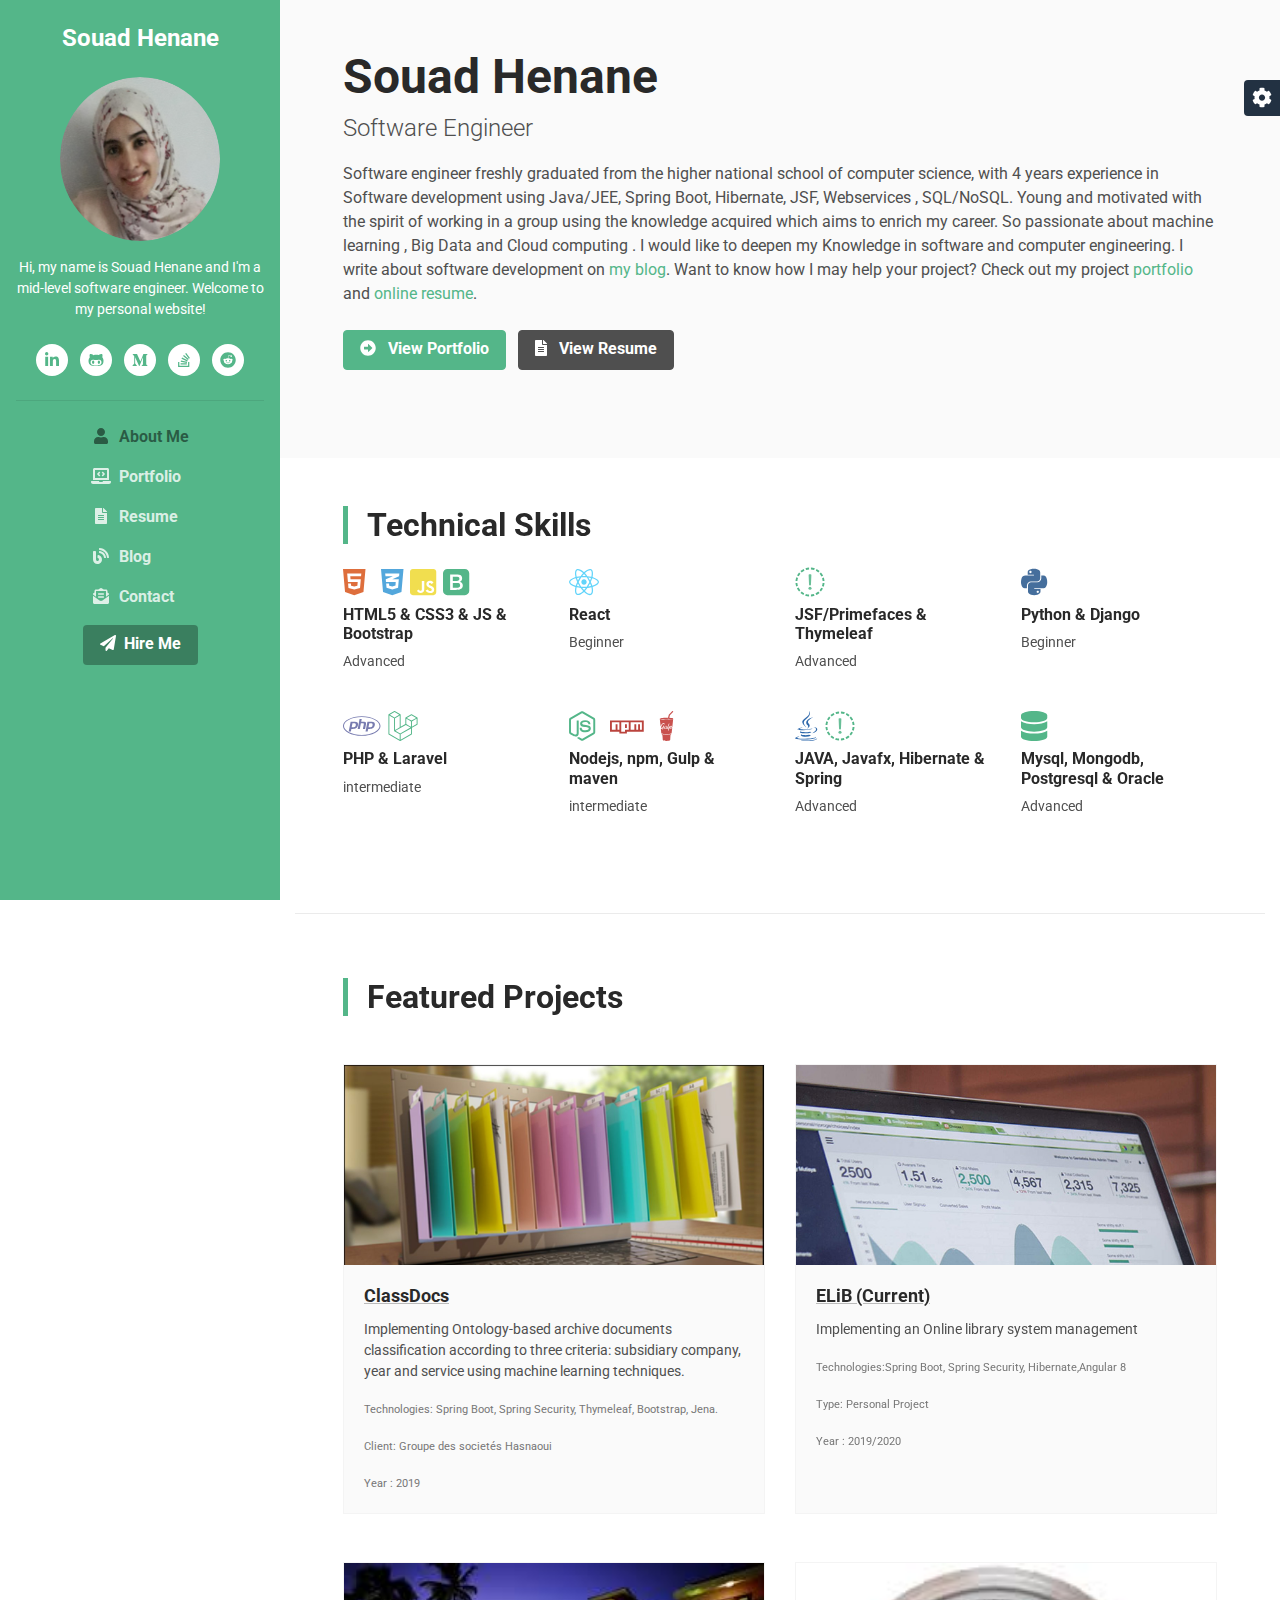
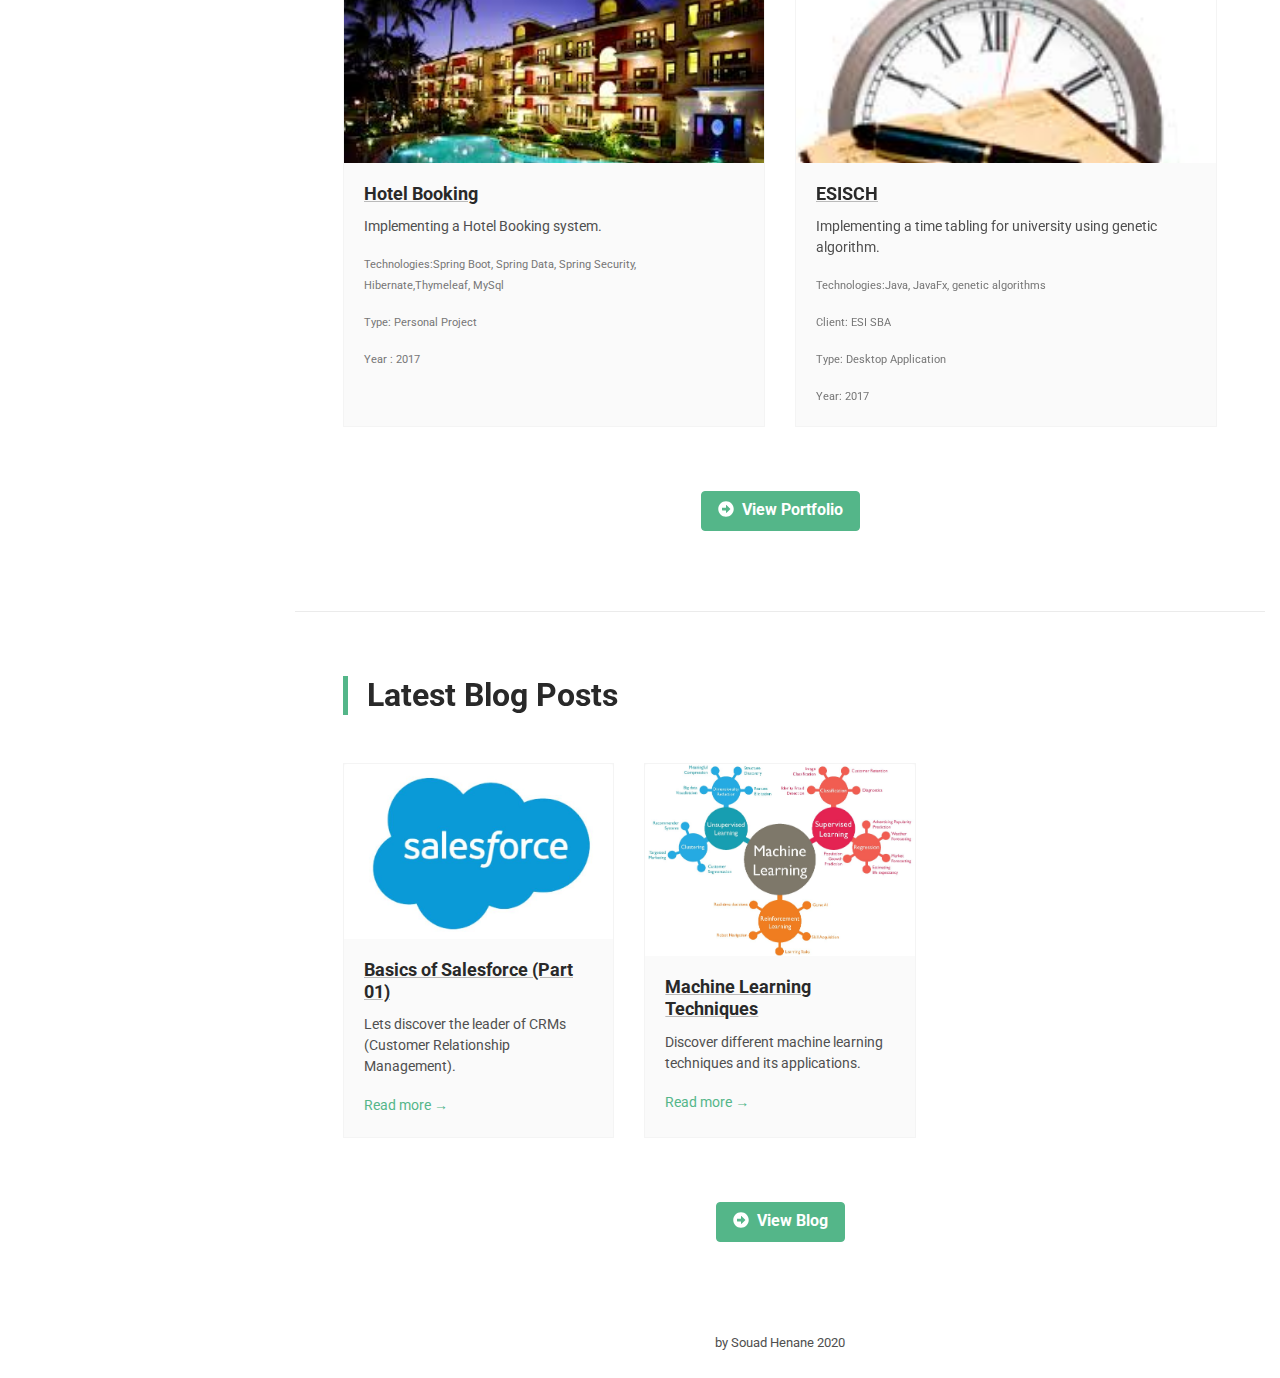
<file: index.html>
<!DOCTYPE html>
<html lang="en">
<head>
	<title>$ouad</title>
	
	<!-- Meta -->
	<meta charset="utf-8">
	<meta http-equiv="X-UA-Compatible" content="IE=edge">
	<meta name="viewport" content="width=device-width, initial-scale=1.0">
	<meta name="description" content="DevCard Bootstrap 4 Template">
	<meta name="author" content="Xiaoying Riley at 3rd Wave Media">
	<!-- Google Fonts -->
	<link href="https://fonts.googleapis.com/css?family=Roboto:300,400,500,700" rel="stylesheet">
	
	<!-- FontAwesome JS -->
    <script defer src="assets/fontawesome/js/all.js"></script>
	
	<!-- Owl Stylesheets -->
	<link rel="stylesheet" href="assets/plugins/owlcarousel/assets/owl.carousel.min.css">
	<link rel="stylesheet" href="assets/plugins/owlcarousel/assets/owl.theme.default.min.css">
	
	<!-- Theme CSS -->  
	<link id="theme-style" rel="stylesheet" href="assets/css/theme-1.css">
</head> 

<body class="dark-mode-toggle">
	
	<header class="header text-center">
		<div class="force-overflow">
			<h1 class="blog-name pt-lg-4 mb-0"><a href="index-2.html">Souad Henane</a></h1>
			<nav class="navbar navbar-expand-lg navbar-dark" >
				
				<button class="navbar-toggler" type="button" data-toggle="collapse" data-target="#navigation" aria-controls="navigation" aria-expanded="false" aria-label="Toggle navigation">
					<span class="navbar-toggler-icon"></span>
				</button>
				
				<div id="navigation" class="collapse navbar-collapse flex-column" >
					<div class="profile-section pt-3 pt-lg-0">
						<img class="profile-image mb-3 rounded-circle mx-auto" src="assets/images/profile.png" alt="image" >			
						
						<div class="bio mb-3">Hi, my name is Souad Henane and I'm a mid-level software engineer. Welcome to my personal website!</div>
						<ul class="social-list list-inline py-2 mx-auto">
							<li class="list-inline-item"><a href="https://www.linkedin.com/in/souad-henane-9910301a5/"><i class="fab fa-linkedin-in fa-fw"></i></a></li>
							<li class="list-inline-item"><a href="https://github.com/SouadHenane"><i class="fab fa-github-alt fa-fw"></i></a></li>
							<li class="list-inline-item"><a href="https://medium.com/@souad.henane95"><i class="fab fa-medium-m fa-fw"></i></a></li>
							<li class="list-inline-item"><a href="https://stackoverflow.com/users/12371468/souadhenane"><i class="fab fa-stack-overflow fa-fw"></i></a></li>
							<li class="list-inline-item"><a href="https://www.reddit.com/user/SouadHenane"><i class="fab fa-reddit fa-fw"></i></a></li>
						</ul>
						<hr> 
					</div>
					
					<ul class="navbar-nav flex-column text-left">
						<li class="nav-item active">
							<a class="nav-link" href="index-2.html"><i class="fas fa-user fa-fw mr-2"></i>About Me<span class="sr-only">(current)</span></a>
						</li>
						<li class="nav-item">
							<a class="nav-link" href="portfolio.html"><i class="fas fa-laptop-code fa-fw mr-2"></i>Portfolio</a>
						</li>
						<li class="nav-item">
							<a class="nav-link" href="resume.html"><i class="fas fa-file-alt fa-fw mr-2"></i>Resume</a>
						</li>
						<li class="nav-item">
							<a class="nav-link" href="blog-home.html"><i class="fas fa-blog fa-fw mr-2"></i>Blog</a>
						</li>
						<li class="nav-item">
							<a class="nav-link" href="contact.html"><i class="fas fa-envelope-open-text fa-fw mr-2"></i>Contact</a>
						</li>
					</ul>
					
					<div class="my-2">
						<a class="btn btn-primary" href="contact.html" target="_blank"><i class="fas fa-paper-plane mr-2"></i>Hire Me</a>
					</div>
				</div>
			</nav>
		</div>
	</header>
	
	<div class="main-wrapper">
		<section class="about-me-section p-3 p-lg-5 theme-bg-light">
			<div class="container">
				<div class="profile-teaser media flex-column flex-lg-row">
					
					<div class="media-body">
						<h2 class="name font-weight-bold mb-1">Souad Henane</h2>
						<div class="tagline mb-3">Software Engineer</div>
						<div class="bio mb-4">Software engineer freshly graduated from the higher national school of computer science, with 4 years
							experience in Software development using Java/JEE, Spring Boot, Hibernate, JSF, Webservices , SQL/NoSQL. Young and motivated
							with the spirit of working in a group using the knowledge acquired which aims to enrich my career. So passionate about machine
							learning , Big Data and Cloud computing . I would like to deepen my Knowledge in software and computer engineering.
							I write about software development on <a class="link-on-bg" href="blog-home.html">my blog</a>. Want to know how I may help
							your project? Check out my project <a class="link-on-bg" href="portfolio.html">portfolio</a> and
							<a class="link-on-bg" href="resume.html">online resume</a>.
						</div>
						<div class="mb-4">
							<a class="btn btn-primary mr-2 mb-3" href="portfolio.html"><i class="fas fa-arrow-alt-circle-right mr-2"></i>
								<span class="d-none d-md-inline">View</span> Portfolio</a>
							<a class="btn btn-secondary mb-3" href="resume.html"><i class="fas fa-file-alt mr-2"></i>
								<span class="d-none d-md-inline">View</span> Resume</a>
						</div>
					</div>
				</div>
			</div>
		</section>
		
		<section class="overview-section p-3 p-lg-5">
			<div class="container">
				<h2 class="section-title font-weight-bold mb-3">Technical Skills</h2>
				<div class="row">
					<div class="item col-6 col-lg-3">
						<div class="item-inner">
							<div class="item-icon"><i class="fab fa-html5 mr-2"></i> <i class="fab fa-css3-alt"></i> <i class="fab fa-js-square"></i>
								<i class="fab fa-bootstrap"></i></div>
							<h3 class="item-title">HTML5 & CSS3 & JS & Bootstrap</h3>
							<div class="item-desc">
								Advanced
							</div>
						</div>

					</div>
					<div class="item col-6 col-lg-3">
						<div class="item-inner">
							<div class="item-icon">
								<i class="fab fa-react mr-2"></i></div>
							<h3 class="item-title">React</h3>
							<div class="item-desc">
								Beginner
							</div>
						</div>
					</div>
					
					<div class="item col-6 col-lg-3">
						<div class="item-inner">
							<div class="item-icon"><i class="fab fa-jsf"></i></div>
							<h3 class="item-title">JSF/Primefaces & Thymeleaf</h3>
							<div class="item-desc">
								Advanced
							</div>
						</div>
					</div>
					
					<div class="item col-6 col-lg-3">
						<div class="item-inner">
							<div class="item-icon"><i class="fab fa-python"></i></div>
							<h3 class="item-title">Python &amp; Django</h3>
							<div class="item-desc">
								Beginner
							</div>
						</div>
					</div>
					<div class="item col-6 col-lg-3">
						<div class="item-inner">
							<div class="item-icon"><i class="fab fa-php"></i> <i class="fab fa-laravel"></i></div>
							<h3 class="item-title">PHP & Laravel</h3>
							<div class="item-desc">
								intermediate
							</div>
						</div>
					</div>
					<div class="item col-6 col-lg-3">
						<div class="item-inner">
							<div class="item-icon"><i class="fab fa-node-js mr-2"></i> <i class="fab fa-npm mr-2"></i> <i class="fab fa-gulp mr-2"></i></div>
							<h3 class="item-title">Nodejs, npm, Gulp &amp; maven</h3>
							<div class="item-desc">
								intermediate
							</div>
						</div>
					</div>
					<div class="item col-6 col-lg-3">
						<div class="item-inner">
							<div class="item-icon"><i class="fab fa-java"></i> <i class="fas fa-hibernate"></i></div>
							<h3 class="item-title">JAVA, Javafx, Hibernate & Spring</h3>
							<div class="item-desc">
								Advanced
							</div>
						</div>
					</div>
					<div class="item col-6 col-lg-3">
						<div class="item-inner">
							<div class="item-icon"><i class="fas fa-database mr-2"></i></div>
							<h3 class="item-title">Mysql, Mongodb, Postgresql & Oracle</h3>
							<div class="item-desc">
								Advanced
							</div>
						</div>
					</div>
				</div>
			</div>
		</section>
		
		<div class="container"><hr></div>

		<section class="featured-section p-3 p-lg-5">
			<div class="container">
				<h2 class="section-title font-weight-bold mb-5">Featured Projects</h2>
				<div class="row">
					<div class="col-md-6 mb-5">
						<div class="card project-card">
							<div class="row no-gutters">
								<div class="col-lg-12 card-img-holder">
									<img src="assets/images/project/classification.jpg" class="card-img" alt="image">
								</div>
								<div class="col-lg-12">
									<div class="card-body">
										<h5 class="card-title"><a href="https://github.com/SouadHenane/Classification" class="theme-link">ClassDocs</a></h5>
										<p class="card-text">Implementing Ontology-based archive documents classification according to three
											criteria: subsidiary company, year and service using machine learning techniques.</p>
										<p class="card-text"><small class="text-muted">Technologies: Spring Boot, Spring Security, Thymeleaf,
										Bootstrap, Jena.</small></p>
										<p class="card-text"><small class="text-muted">Client: Groupe des societés Hasnaoui</small></p>
										<p class="card-text"><small class="text-muted">Year : 2019</small></p>
									</div>
								</div>
							</div>
							<div class="link-mask">
								<a class="link-mask-link" href="https://github.com/SouadHenane/Classification"></a>
								<div class="link-mask-text">
									<a class="btn btn-secondary" href="https://github.com/SouadHenane/Classification">
										<i class="fas fa-eye mr-2"></i>View Source Code
									</a>
								</div>
							</div>
						</div>
					</div>
					<div class="col-md-6 mb-5">	
						<div class="card project-card">
							<div class="row no-gutters">
								<div class="col-lg-12 card-img-holder">
									<img src="assets/images/project/project-2.jpg" class="card-img" alt="image">
								</div>
								<div class="col-lg-12">
									<div class="card-body">
										<h5 class="card-title"><a href="https://github.com/SouadHenane/ELiB" class="theme-link">ELiB (Current)</a></h5>
										<p class="card-text">Implementing an Online library system management  </p>
										<p class="card-text"><small class="text-muted">Technologies:Spring Boot, Spring Security, Hibernate,Angular 8</small></p>
										<p class="card-text"><small class="text-muted">Type: Personal Project</small></p>
										<p class="card-text"><small class="text-muted">Year : 2019/2020</small></p>
									</div>
								</div>
							</div>
							<div class="link-mask">
								<a class="link-mask-link" href="https://github.com/SouadHenane/ELiB"></a>
								<div class="link-mask-text">
									<a class="btn btn-secondary" href="https://github.com/SouadHenane/ELiB">
										<i class="fas fa-eye mr-2"></i>View Source Code
									</a>
								</div>
							</div>
						</div>
					</div>
					<div class="col-md-6 mb-5">
						<div class="card project-card">
							<div class="row no-gutters">
								<div class="col-lg-12 card-img-holder">
									<img src="assets/images/project/hotel.jpg" class="card-img" alt="image">
								</div>
								<div class="col-lg-12">
									<div class="card-body">
										<h5 class="card-title"><a href="https://github.com/SouadHenane/Hotel-Booking" class="theme-link">Hotel Booking</a></h5>
										<p class="card-text">Implementing a Hotel Booking system. </p>
										<p class="card-text"><small class="text-muted">Technologies:Spring Boot, Spring Data, Spring Security,
											Hibernate,Thymeleaf, MySql</small></p>
										<p class="card-text"><small class="text-muted">Type: Personal Project</small></p>
										<p class="card-text"><small class="text-muted">Year : 2017</small></p>
									</div>
								</div>
							</div>
							<div class="link-mask">
								<a class="link-mask-link" href="https://github.com/SouadHenane/Hotel-Booking"></a>
								<div class="link-mask-text">
									<a class="btn btn-secondary" href="https://github.com/SouadHenane/Hotel-Booking">
										<i class="fas fa-eye mr-2"></i>View Source Code
									</a>
								</div>
							</div>
						</div>
					</div>
					<div class="col-md-6 mb-5">
						<div class="card project-card">
							<div class="row no-gutters">
								<div class="col-lg-12 card-img-holder">
									<img src="assets/images/project/sched.jpg" class="card-img" alt="image">
								</div>
								<div class="col-lg-12">
									<div class="card-body">
										<h5 class="card-title"><a href="https://github.com/SouadHenane/ESISCH" class="theme-link">ESISCH</a></h5>
										<p class="card-text">Implementing a time tabling for university using genetic algorithm.</p>
										<p class="card-text"><small class="text-muted">Technologies:Java, JavaFx, genetic algorithms</small></p>
										<p class="card-text"><small class="text-muted">Client: ESI SBA</small></p>
										<p class="card-text"><small class="text-muted">Type: Desktop Application</small></p>
										<p class="card-text"><small class="text-muted">Year: 2017</small></p>
									</div>
								</div>
							</div>
							<div class="link-mask">
								<a class="link-mask-link" href="https://github.com/SouadHenane/ESISCH"></a>
								<div class="link-mask-text">
									<a class="btn btn-secondary" href="https://github.com/SouadHenane/ESISCH">
										<i class="fas fa-eye mr-2"></i>View Source Code
									</a>
								</div>
							</div>
						</div>
					</div>
				</div>
				<div class="text-center py-3"><a href="portfolio.html" class="btn btn-primary"><i class="fas fa-arrow-alt-circle-right mr-2"></i>View Portfolio</a></div>
				
			</div>
		</section>
		<div class="container"><hr></div>
		
		<section class="latest-blog-section p-3 p-lg-5">
			<div class="container">
				<h2 class="section-title font-weight-bold mb-5">Latest Blog Posts</h2>
				<div class="row">
					<div class="col-md-4 mb-5">
						<div class="card blog-post-card">
							<img class="card-img-top" src="assets/images/blog/salesforcecrm.JPG" alt="image">
							<div class="card-body">
								<h5 class="card-title"><a class="theme-link" href="salesforce-post.html">Basics of Salesforce (Part 01)</a></h5>
								<p class="card-text">Lets discover the leader of CRMs (Customer Relationship Management).</p>
								<p class="mb-0"><a class="more-link" href="salesforce-post.html">Read more &rarr;</a></p>
							</div>
						</div>
					</div>
					<div class="col-md-4 mb-5">
						<div class="card blog-post-card">
							<img class="card-img-top" src="assets/images/blog/machinelearning.jpg" alt="image">
							<div class="card-body">
								<h5 class="card-title"><a class="theme-link" href="blog-post.html">Machine Learning Techniques</a></h5>
								<p class="card-text">Discover different machine learning techniques and its applications.</p>
								<p class="mb-0"><a class="more-link" href="blog-post.html">Read more &rarr;</a></p>
							</div>
						</div>
					</div>
				</div>
				<div class="text-center py-3"><a href="blog-home.html" class="btn btn-primary"><i class="fas fa-arrow-alt-circle-right mr-2"></i>View Blog</a></div>
			</div>
			
		</section>

		<footer class="footer text-center py-4">
			<small class="copyright">by Souad Henane 2020</small>
		</footer>
		
	</div>

	<div id="config-panel" class="config-panel d-none d-lg-block">
		<div class="panel-inner">
			<a id="config-trigger" class="config-trigger config-panel-hide text-center" href="#"><i class="fas fa-cog mx-auto" data-fa-transform="down-6" ></i></a>
			<h5 class="panel-title">Choose Colour</h5>
			<ul id="color-options" class="list-inline mb-0">
				<li class="theme-1 active list-inline-item"><a data-style="assets/css/theme-1.css" href="#"></a></li>
				<li class="theme-2  list-inline-item"><a data-style="assets/css/theme-2.css" href="#"></a></li>
				<li class="theme-3  list-inline-item"><a data-style="assets/css/theme-3.css" href="#"></a></li>
				<li class="theme-4  list-inline-item"><a data-style="assets/css/theme-4.css" href="#"></a></li>
				<li class="theme-5  list-inline-item"><a data-style="assets/css/theme-5.css" href="#"></a></li>
				<li class="theme-6  list-inline-item"><a data-style="assets/css/theme-6.css" href="#"></a></li>
				<li class="theme-7  list-inline-item"><a data-style="assets/css/theme-7.css" href="#"></a></li>
				<li class="theme-8  list-inline-item"><a data-style="assets/css/theme-8.css" href="#"></a></li>
			</ul>
			<a id="config-close" class="close" href="#"><i class="fa fa-times-circle"></i></a>
		</div>
	</div>

	<!-- Javascript -->          
	<script src="assets/plugins/jquery-3.4.1.min.js"></script>
	<script src="assets/plugins/popper.min.js"></script> 
	<script src="assets/plugins/bootstrap/js/bootstrap.min.js"></script>
	<script src="assets/plugins/owlcarousel/owl.carousel.min.js"></script>

	<!-- Style Switcher (REMOVE ON YOUR PRODUCTION SITE) -->
	<script src="assets/js/demo/style-switcher.js"></script>  
	
	<!-- Dark Mode -->
	<script src="assets/plugins/js-cookie.min.js"></script>
	<script src="assets/js/dark-mode.js"></script>   
	
</body>

</html>
</file>
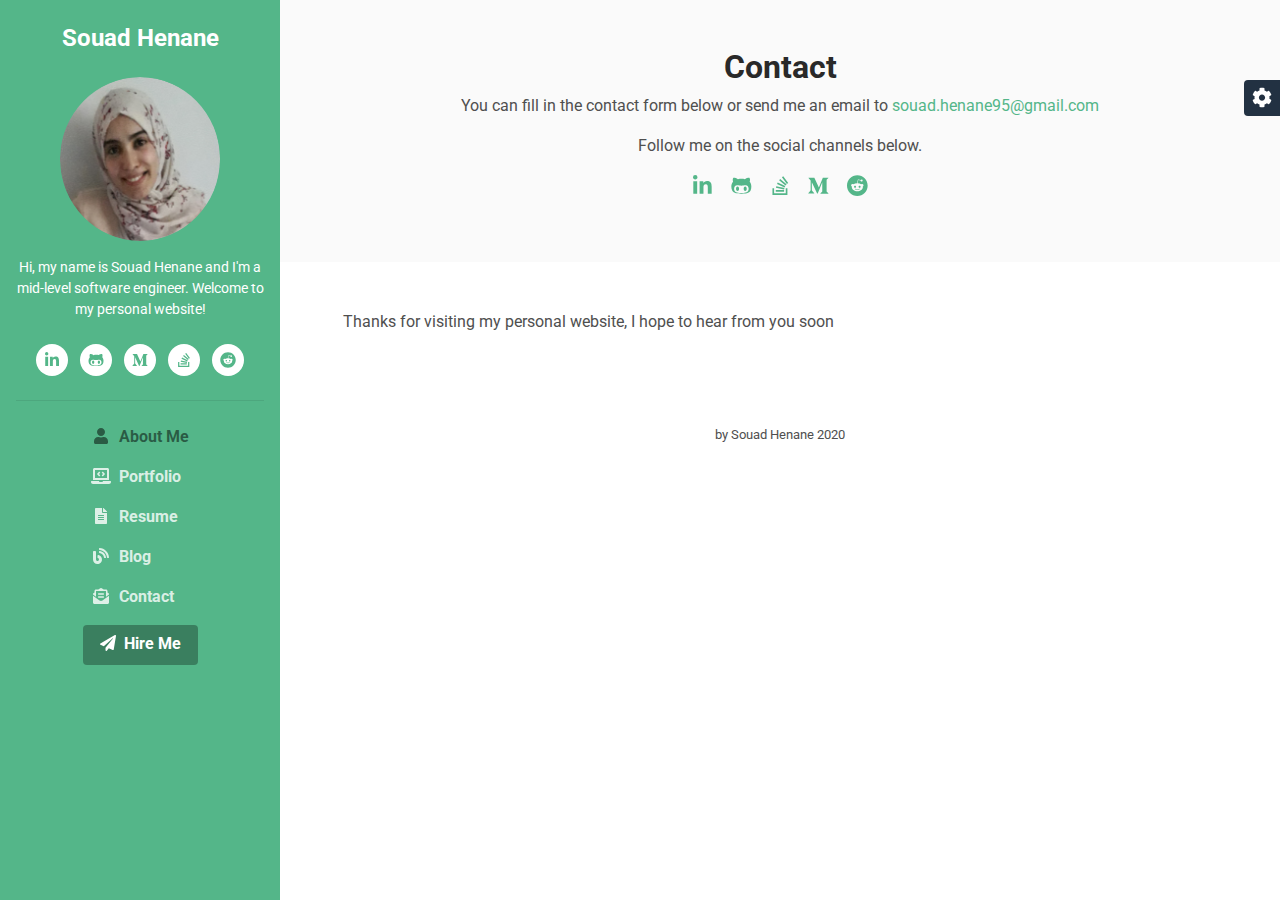
<file: contact.html>
<!DOCTYPE html>
<html lang="en"> 
<head>
    <title>$ouad</title>
    
    <!-- Meta -->
    <meta charset="utf-8">
    <meta http-equiv="X-UA-Compatible" content="IE=edge">
    <meta name="viewport" content="width=device-width, initial-scale=1.0">
    <meta name="description" content="DevCard Bootstrap 4 Template">
    <meta name="author" content="Xiaoying Riley at 3rd Wave Media">
    <!-- Google Fonts -->
	<link href="https://fonts.googleapis.com/css?family=Roboto:300,400,500,700" rel="stylesheet">
    
    <!-- FontAwesome JS -->
    <script defer src="assets/fontawesome/js/all.js"></script>
    
    <!-- Theme CSS -->  
    <link id="theme-style" rel="stylesheet" href="assets/css/theme-1.css">

</head> 

<body>

<header class="header text-center">
	<div class="force-overflow">
		<h1 class="blog-name pt-lg-4 mb-0"><a href="index-2.html">Souad Henane</a></h1>
		<nav class="navbar navbar-expand-lg navbar-dark" >

			<button class="navbar-toggler" type="button" data-toggle="collapse" data-target="#navigation" aria-controls="navigation" aria-expanded="false" aria-label="Toggle navigation">
				<span class="navbar-toggler-icon"></span>
			</button>

			<div id="navigation" class="collapse navbar-collapse flex-column" >
				<div class="profile-section pt-3 pt-lg-0">
					<img class="profile-image mb-3 rounded-circle mx-auto" src="assets/images/profile.png" alt="image" >

					<div class="bio mb-3">Hi, my name is Souad Henane and I'm a mid-level software engineer. Welcome to my personal website!</div><!--//bio-->
                    <ul class="social-list list-inline py-2 mx-auto">
                        <li class="list-inline-item"><a href="https://www.linkedin.com/in/souad-henane-9910301a5/"><i class="fab fa-linkedin-in fa-fw"></i></a></li>
                        <li class="list-inline-item"><a href="https://github.com/SouadHenane"><i class="fab fa-github-alt fa-fw"></i></a></li>
                        <li class="list-inline-item"><a href="https://medium.com/@souad.henane95"><i class="fab fa-medium-m fa-fw"></i></a></li>
                        <li class="list-inline-item"><a href="https://stackoverflow.com/users/12371468/souadhenane"><i class="fab fa-stack-overflow fa-fw"></i></a></li>
                        <li class="list-inline-item"><a href="https://www.reddit.com/user/SouadHenane"><i class="fab fa-reddit fa-fw"></i></a></li>
                    </ul>
					<hr>
				</div>

				<ul class="navbar-nav flex-column text-left">
					<li class="nav-item active">
						<a class="nav-link" href="index-2.html"><i class="fas fa-user fa-fw mr-2"></i>About Me<span class="sr-only">(current)</span></a>
					</li>
					<li class="nav-item">
						<a class="nav-link" href="portfolio.html"><i class="fas fa-laptop-code fa-fw mr-2"></i>Portfolio</a>
					</li>
					<li class="nav-item">
						<a class="nav-link" href="resume.html"><i class="fas fa-file-alt fa-fw mr-2"></i>Resume</a>
					</li>
					<li class="nav-item">
						<a class="nav-link" href="blog-home.html"><i class="fas fa-blog fa-fw mr-2"></i>Blog</a>
					</li>
					<li class="nav-item">
						<a class="nav-link" href="contact.html"><i class="fas fa-envelope-open-text fa-fw mr-2"></i>Contact</a>
					</li>
				</ul>

				<div class="my-2">
					<a class="btn btn-primary" href="contact.html" target="_blank"><i class="fas fa-paper-plane mr-2"></i>Hire Me</a>
				</div>
			</div>
		</nav>
	</div>
</header>
	    
    <div class="main-wrapper">
	    <section class="cta-section theme-bg-light py-5">
		    <div class="container text-center single-col-max-width">
			    <h2 class="heading">Contact</h2>
			    <div class="intro">
			    <p>You can fill in the contact form below or send me an email to <a href="mailto:#">souad.henane95@gmail.com</a></p>
			    <p>Follow me on the social channels below.</p>
			    <ul class="list-inline mb-0">
	                <li class="list-inline-item mb-3"><a class="linkedin" href="https://www.linkedin.com/in/souad-henane-9910301a5/"><i class="fab fa-linkedin-in fa-fw fa-lg"></i></a></li>
	                <li class="list-inline-item mb-3"><a class="github" href="https://github.com/SouadHenane"><i class="fab fa-github-alt fa-fw fa-lg"></i></a></li>
	                <li class="list-inline-item mb-3"><a class="stack-overflow" href="https://stackoverflow.com/users/12371468/souadhenane"><i class="fab fa-stack-overflow fa-fw fa-lg"></i></a></li>
	                <li class="list-inline-item mb-3"><a class="medium" href="https://medium.com/@souad.henane95"><i class="fab fa-medium-m fa-fw fa-lg"></i></a></li>
	                <li class="list-inline-item mb-3"><a class="codepen" href="https://www.reddit.com/user/SouadHenane"><i class="fab fa-reddit fa-fw fa-lg"></i></a></li>
                </ul>
			    
			</div>
			</div>
	    </section>
	    <section class="contact-section px-3 py-5 p-md-5">
		    <div class="container">
			    <p>Thanks for visiting my personal website, I hope to hear from you soon</p>
		    </div>
	    </section>

		<footer class="footer text-center py-4">
			<small class="copyright">by Souad Henane 2020</small>
		</footer>
    
    </div>
    
    <!-- *****CONFIGURE STYLE (REMOVE ON YOUR PRODUCTION SITE)****** -->  
	<div id="config-panel" class="config-panel d-none d-lg-block">
		<div class="panel-inner">
			<a id="config-trigger" class="config-trigger config-panel-hide text-center" href="#"><i class="fas fa-cog mx-auto" data-fa-transform="down-6" ></i></a>
			<h5 class="panel-title">Choose Colour</h5>
			<ul id="color-options" class="list-inline mb-0">
				<li class="theme-1 active list-inline-item"><a data-style="assets/css/theme-1.css" href="#"></a></li>
				<li class="theme-2  list-inline-item"><a data-style="assets/css/theme-2.css" href="#"></a></li>
				<li class="theme-3  list-inline-item"><a data-style="assets/css/theme-3.css" href="#"></a></li>
				<li class="theme-4  list-inline-item"><a data-style="assets/css/theme-4.css" href="#"></a></li>
				<li class="theme-5  list-inline-item"><a data-style="assets/css/theme-5.css" href="#"></a></li>
				<li class="theme-6  list-inline-item"><a data-style="assets/css/theme-6.css" href="#"></a></li>
				<li class="theme-7  list-inline-item"><a data-style="assets/css/theme-7.css" href="#"></a></li>
				<li class="theme-8  list-inline-item"><a data-style="assets/css/theme-8.css" href="#"></a></li>
				<li class="theme-9  list-inline-item"><a data-style="assets/css/theme-9.css" href="#"></a></li>
				<li class="theme-10  list-inline-item"><a data-style="assets/css/theme-10.css" href="#"></a></li>
			</ul>
			<a id="config-close" class="close" href="#"><i class="fa fa-times-circle"></i></a>
		</div>
	</div>

    <!-- Javascript -->          
    <script src="assets/plugins/jquery-3.4.1.min.js"></script>
    <script src="assets/plugins/popper.min.js"></script> 
    <script src="assets/plugins/bootstrap/js/bootstrap.min.js"></script> 
    
    <!--Page Specific JS -->
    <script type="text/javascript" src="assets/plugins/jquery-validation/jquery.validate.min.js"></script> 

    <!-- Custom JS -->
    <script type="text/javascript" src="assets/js/form.js"></script>
    <!-- Dark Mode -->
	<script src="assets/plugins/js-cookie.min.js"></script>
	<script src="assets/js/dark-mode.js"></script>

    <!-- Style Switcher (REMOVE ON YOUR PRODUCTION SITE) -->
    <script src="assets/js/demo/style-switcher.js"></script>     
    

</body>
</html>
</file>
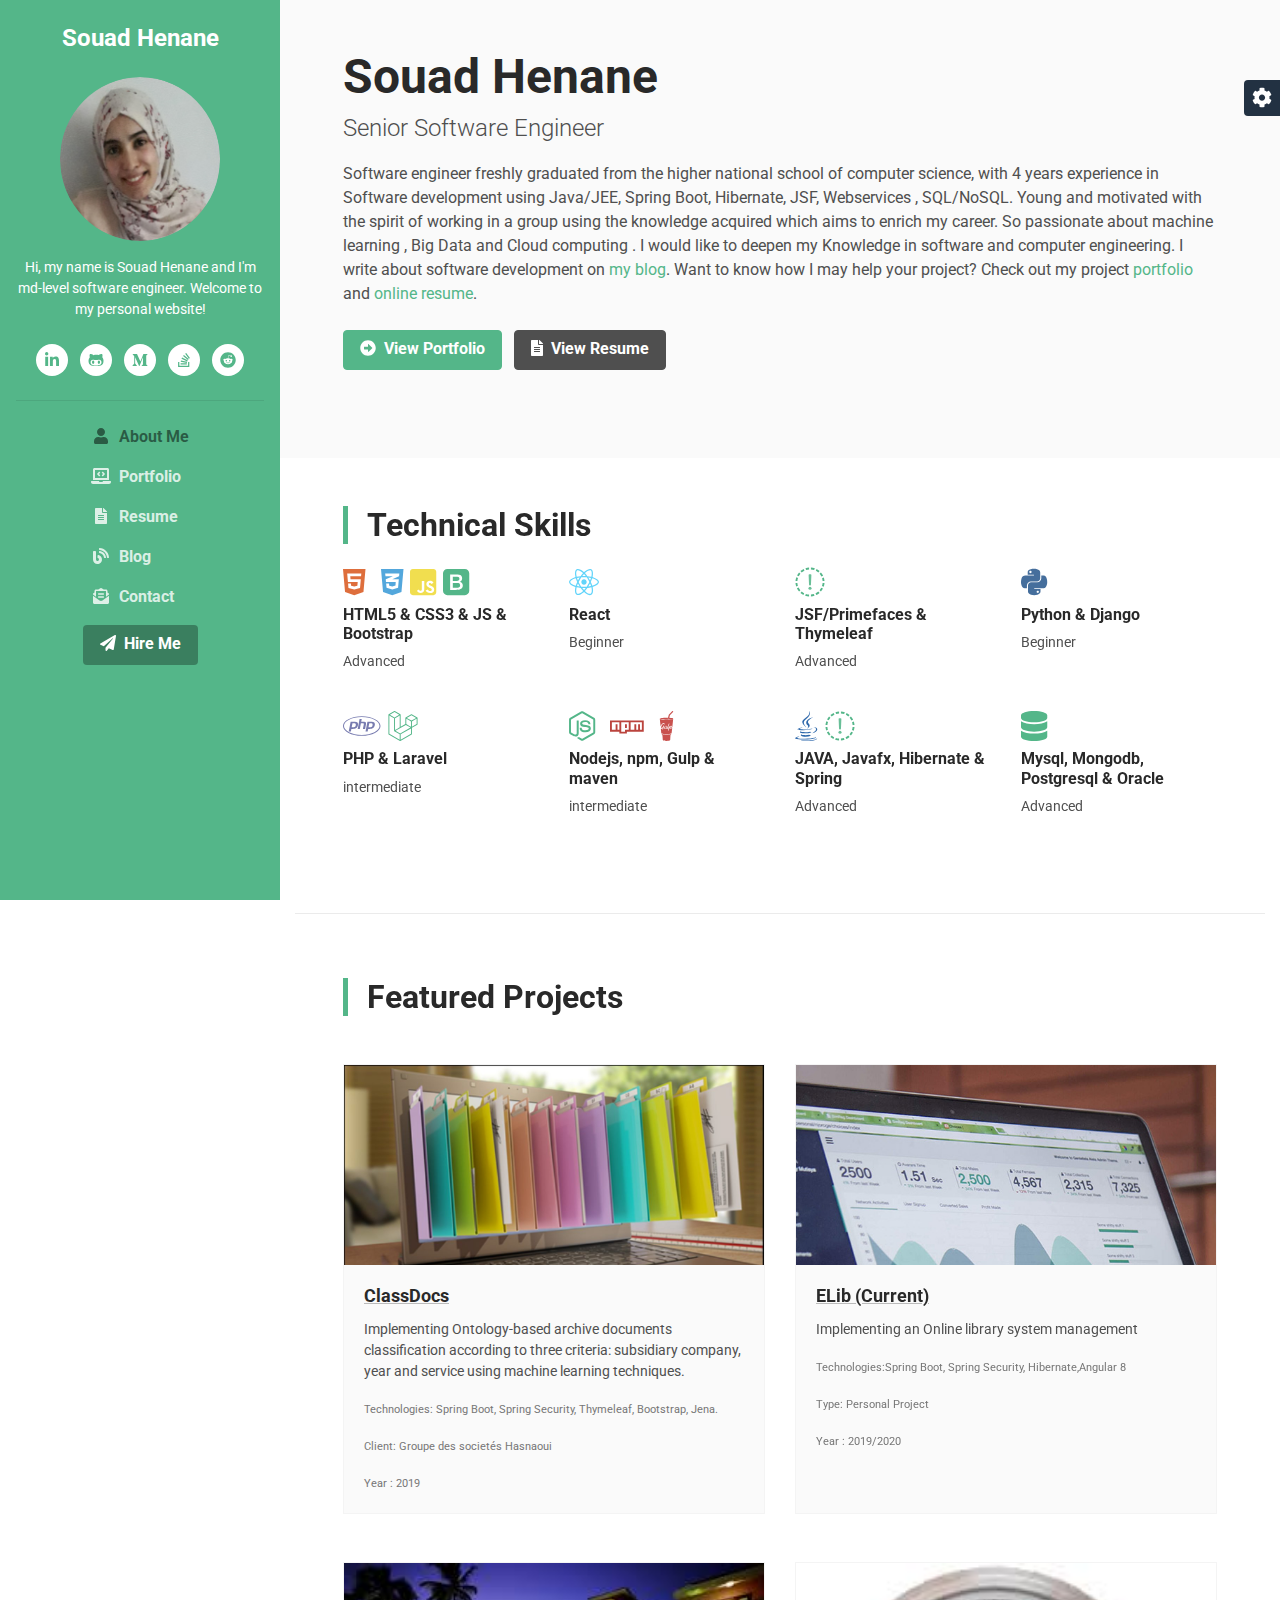
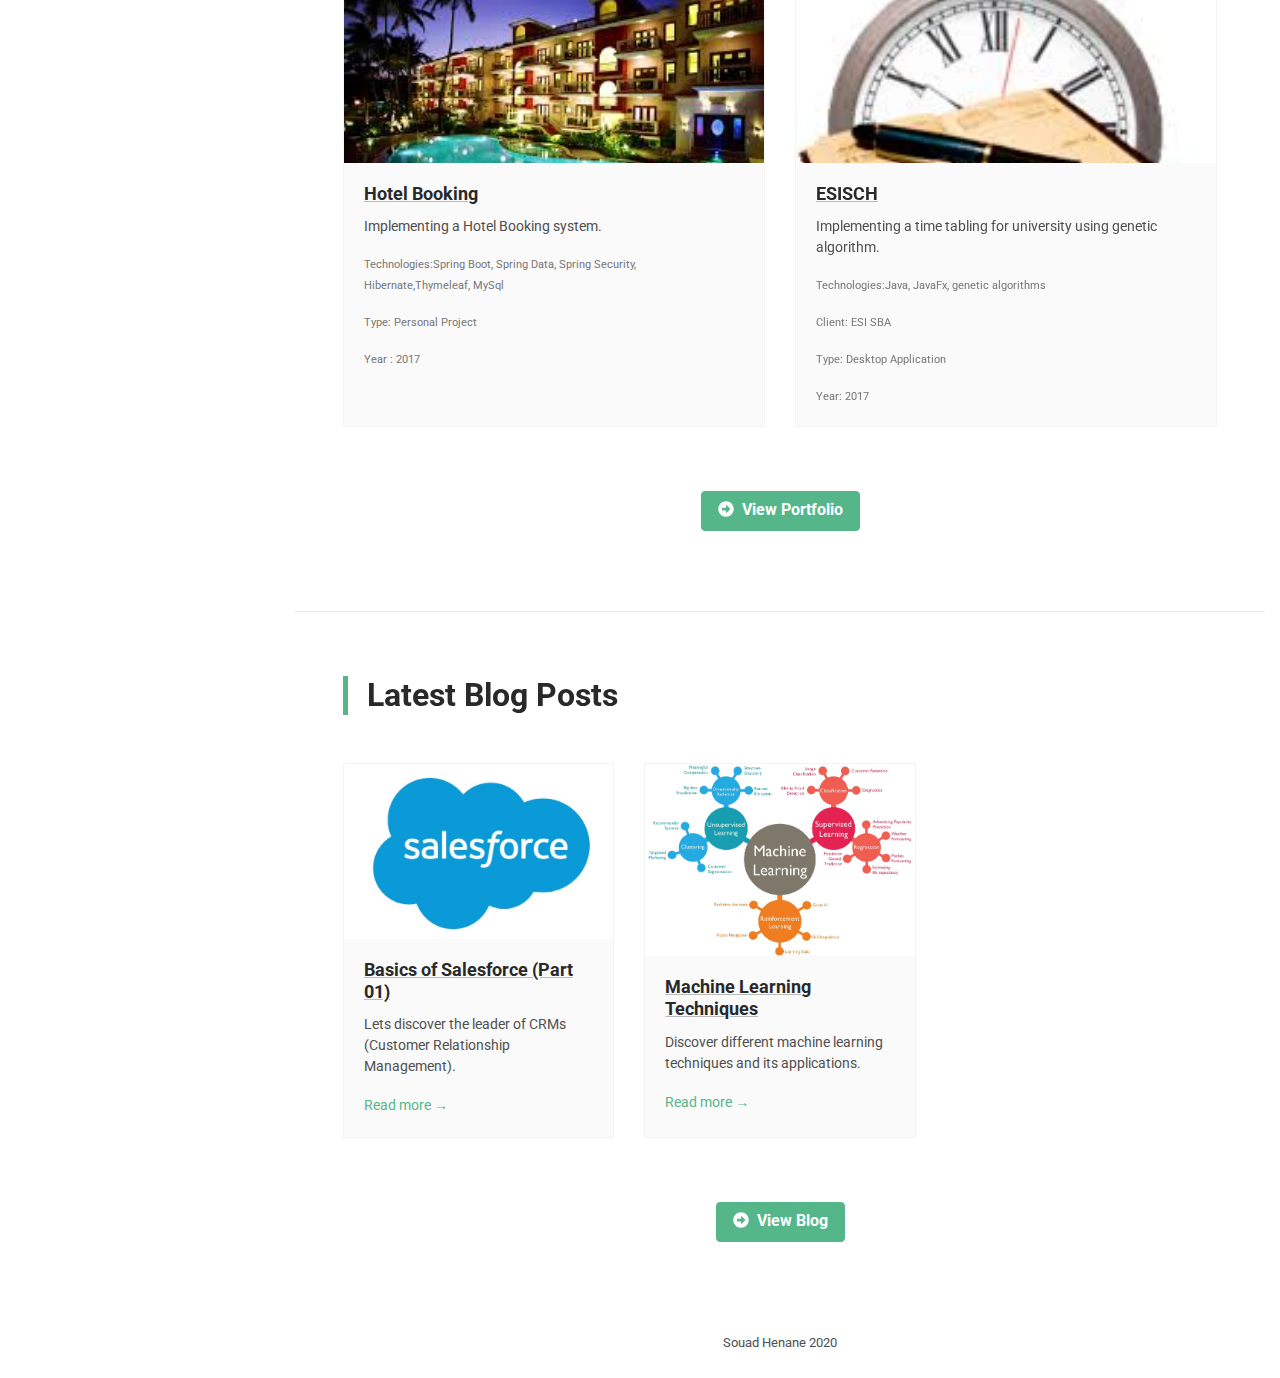
<file: index-2.html>
<!DOCTYPE html>
<html lang="en">
<head>
	<title>$ouad</title>
	<!-- Meta -->
	<meta charset="utf-8">
	<meta http-equiv="X-UA-Compatible" content="IE=edge">
	<meta name="viewport" content="width=device-width, initial-scale=1.0">
	<meta name="description" content="DevCard Bootstrap 4 Template">
	<meta name="author" content="Xiaoying Riley at 3rd Wave Media">
	<!-- Google Fonts -->
	<link href="https://fonts.googleapis.com/css?family=Roboto:300,400,500,700" rel="stylesheet">
	
	<!-- FontAwesome JS -->
    <script defer src="assets/fontawesome/js/all.js"></script>
	
	<!-- Owl Stylesheets -->
	<link rel="stylesheet" href="assets/plugins/owlcarousel/assets/owl.carousel.min.css">
	<link rel="stylesheet" href="assets/plugins/owlcarousel/assets/owl.theme.default.min.css">
	
	<!-- Theme CSS -->  
	<link id="theme-style" rel="stylesheet" href="assets/css/theme-1.css">

</head> 

<body>
	
	<header class="header text-center">	    
		<div class="force-overflow">
			<h1 class="blog-name pt-lg-4 mb-0"><a href="index-2.html">Souad Henane</a></h1>
			
			<nav class="navbar navbar-expand-lg navbar-dark" >
				
				<button class="navbar-toggler" type="button" data-toggle="collapse" data-target="#navigation" aria-controls="navigation" aria-expanded="false" aria-label="Toggle navigation">
					<span class="navbar-toggler-icon"></span>
				</button>
				
				<div id="navigation" class="collapse navbar-collapse flex-column" >
					<div class="profile-section pt-3 pt-lg-0">
						<img class="profile-image mb-3 rounded-circle mx-auto" src="assets/images/profile.png" alt="image" >			
						
						<div class="bio mb-3">Hi, my name is Souad Henane and I'm md-level software engineer. Welcome to my personal website!</div><!--//bio-->
						<ul class="social-list list-inline py-2 mx-auto">
							<li class="list-inline-item"><a href="https://www.linkedin.com/in/souad-henane-9910301a5/"><i class="fab fa-linkedin-in fa-fw"></i></a></li>
							<li class="list-inline-item"><a href="https://github.com/SouadHenane"><i class="fab fa-github-alt fa-fw"></i></a></li>
							<li class="list-inline-item"><a href="https://medium.com/@souad.henane95"><i class="fab fa-medium-m fa-fw"></i></a></li>
							<li class="list-inline-item"><a href="https://stackoverflow.com/users/12371468/souadhenane"><i class="fab fa-stack-overflow fa-fw"></i></a></li>
							<li class="list-inline-item"><a href="https://www.reddit.com/user/SouadHenane"><i class="fab fa-reddit fa-fw"></i></a></li>
						</ul>
						<hr> 
					</div><!--//profile-section-->
					
					<ul class="navbar-nav flex-column text-left">
						<li class="nav-item active">
							<a class="nav-link" href="index-2.html"><i class="fas fa-user fa-fw mr-2"></i>About Me<span class="sr-only">(current)</span></a>
						</li>
						<li class="nav-item">
							<a class="nav-link" href="portfolio.html"><i class="fas fa-laptop-code fa-fw mr-2"></i>Portfolio</a>
						</li>
						<li class="nav-item">
							<a class="nav-link" href="resume.html"><i class="fas fa-file-alt fa-fw mr-2"></i>Resume</a>
						</li>
						<li class="nav-item">
							<a class="nav-link" href="blog-home.html"><i class="fas fa-blog fa-fw mr-2"></i>Blog</a>
						</li>
						<li class="nav-item">
							<a class="nav-link" href="contact.html"><i class="fas fa-envelope-open-text fa-fw mr-2"></i>Contact</a>
						</li>
					</ul>
					
					<div class="my-2">
						<a class="btn btn-primary" href="contact.html" target="_blank"><i class="fas fa-paper-plane mr-2"></i>Hire Me</a>
					</div>
					
				</div>
			</nav>
		</div><!--//force-overflow-->
	</header>
	
	<div class="main-wrapper">
		
		<section class="about-me-section p-3 p-lg-5 theme-bg-light">
			<div class="container">
				<div class="profile-teaser media flex-column flex-lg-row">

					<div class="media-body">
						<h2 class="name font-weight-bold mb-1">Souad Henane</h2>
						<div class="tagline mb-3">Senior Software Engineer</div>
						<div class="bio mb-4">Software engineer freshly graduated from the higher national school of computer science, with 4 years
							experience in Software development using Java/JEE, Spring Boot, Hibernate, JSF, Webservices , SQL/NoSQL. Young and motivated
							with the spirit of working in a group using the knowledge acquired which aims to enrich my career. So passionate about machine
							learning , Big Data and Cloud computing . I would like to deepen my Knowledge in software and computer engineering.
							I write about software development on <a class="link-on-bg" href="blog-home.html">my blog</a>. Want to know how I may help
							your project? Check out my project <a class="link-on-bg" href="portfolio.html">portfolio</a> and
							<a class="link-on-bg" href="resume.html">online resume</a>.
						</div><!--//bio-->
						<div class="mb-4">
							<a class="btn btn-primary mr-2 mb-3" href="portfolio.html"><i class="fas fa-arrow-alt-circle-right mr-2"></i><span class="d-none d-md-inline">View</span> Portfolio</a>
							<a class="btn btn-secondary mb-3" href="resume.html"><i class="fas fa-file-alt mr-2"></i><span class="d-none d-md-inline">View</span> Resume</a>
						</div>
					</div><!--//media-body-->
				</div>
			</div>
		</section><!--//about-me-section-->

		<section class="overview-section p-3 p-lg-5">
			<div class="container">
				<h2 class="section-title font-weight-bold mb-3">Technical Skills</h2>
				<div class="row">
					<div class="item col-6 col-lg-3">
						<div class="item-inner">
							<div class="item-icon"><i class="fab fa-html5 mr-2"></i> <i class="fab fa-css3-alt"></i> <i class="fab fa-js-square"></i>
								<i class="fab fa-bootstrap"></i></div>
							<h3 class="item-title">HTML5 & CSS3 & JS & Bootstrap</h3>
							<div class="item-desc">
								Advanced
							</div>
						</div>
						<!--//item-inner-->
					</div><!--//item-->
					<div class="item col-6 col-lg-3">
						<div class="item-inner">
							<div class="item-icon">
								<!--<i class="fab fa-angular mr-2"></i>-->
								<i class="fab fa-react mr-2"></i></div>
							<h3 class="item-title">React</h3>
							<div class="item-desc">
								Beginner
							</div>
						</div><!--//item-inner-->
					</div><!--//item-->

					<div class="item col-6 col-lg-3">
						<div class="item-inner">
							<div class="item-icon"><i class="fab fa-jsf"></i></div>
							<h3 class="item-title">JSF/Primefaces & Thymeleaf</h3>
							<div class="item-desc">
								Advanced
							</div>
						</div><!--//item-inner-->
					</div><!--//item-->

					<div class="item col-6 col-lg-3">
						<div class="item-inner">
							<div class="item-icon"><i class="fab fa-python"></i></div>
							<h3 class="item-title">Python &amp; Django</h3>
							<div class="item-desc">
								Beginner
							</div>
						</div><!--//item-inner-->
					</div><!--//item-->
					<div class="item col-6 col-lg-3">
						<div class="item-inner">
							<div class="item-icon"><i class="fab fa-php"></i> <i class="fab fa-laravel"></i></div>
							<h3 class="item-title">PHP & Laravel</h3>
							<div class="item-desc">
								intermediate
							</div>
						</div><!--//item-inner-->
					</div><!--//item-->
					<div class="item col-6 col-lg-3">
						<div class="item-inner">
							<div class="item-icon"><i class="fab fa-node-js mr-2"></i> <i class="fab fa-npm mr-2"></i> <i class="fab fa-gulp mr-2"></i></div>
							<h3 class="item-title">Nodejs, npm, Gulp &amp; maven</h3>
							<div class="item-desc">
								intermediate
							</div>
						</div><!--//item-inner-->
					</div><!--//item-->
					<div class="item col-6 col-lg-3">
						<div class="item-inner">
							<div class="item-icon"><i class="fab fa-java"></i> <i class="fas fa-hibernate"></i></div>
							<h3 class="item-title">JAVA, Javafx, Hibernate & Spring</h3>
							<div class="item-desc">
								Advanced
							</div>
						</div><!--//item-inner-->
					</div><!--//item-->
					<div class="item col-6 col-lg-3">
						<div class="item-inner">
							<div class="item-icon"><i class="fas fa-database mr-2"></i></div>
							<h3 class="item-title">Mysql, Mongodb, Postgresql & Oracle</h3>
							<div class="item-desc">
								Advanced
							</div>
						</div>

						<!--//item-inner-->
					</div><!--//item-->
				</div>
				<!--//row-->
			</div><!--//container-->
		</section>
		
		<div class="container"><hr></div>
		
		<section class="featured-section p-3 p-lg-5">
			<div class="container">
				<h2 class="section-title font-weight-bold mb-5">Featured Projects</h2>
				<div class="row">
					<div class="col-md-6 mb-5">
						<div class="card project-card">
							<div class="row no-gutters">
								<div class="col-lg-12 card-img-holder">
									<img src="assets/images/project/classification.jpg" class="card-img" alt="image">
								</div>
								<div class="col-lg-12">
									<div class="card-body">
										<h5 class="card-title"><a href="https://github.com/SouadHenane/Classification" class="theme-link">ClassDocs</a></h5>
										<p class="card-text">Implementing Ontology-based archive documents classification according to three
											criteria: subsidiary company, year and service using machine learning techniques.</p>
										<p class="card-text"><small class="text-muted">Technologies: Spring Boot, Spring Security, Thymeleaf,
											Bootstrap, Jena.</small></p>
										<p class="card-text"><small class="text-muted">Client: Groupe des societés Hasnaoui</small></p>
										<p class="card-text"><small class="text-muted">Year : 2019</small></p>
									</div>
								</div>
							</div>
							<div class="link-mask">
								<a class="link-mask-link" href="https://github.com/SouadHenane/Classification"></a>
								<div class="link-mask-text">
									<a class="btn btn-secondary" href="https://github.com/SouadHenane/Classification">
										<i class="fas fa-eye mr-2"></i>View Source Code
									</a>
								</div>
							</div><!--//link-mask-->
						</div><!--//card-->
					</div><!--//col-->
					<div class="col-md-6 mb-5">	
						<div class="card project-card">
							<div class="row no-gutters">
								<div class="col-lg-12 card-img-holder">
									<img src="assets/images/project/project-2.jpg" class="card-img" alt="image">
								</div>
								<div class="col-lg-12">
									<div class="card-body">
										<h5 class="card-title"><a href="https://github.com/SouadHenane/ELiB" class="theme-link">ELib (Current)</a></h5>
										<p class="card-text">Implementing an Online library system management  </p>
										<p class="card-text"><small class="text-muted">Technologies:Spring Boot, Spring Security, Hibernate,Angular 8</small></p>
										<p class="card-text"><small class="text-muted">Type: Personal Project</small></p>
										<p class="card-text"><small class="text-muted">Year : 2019/2020</small></p>
									</div>
								</div>
							</div>
							<div class="link-mask">
								<a class="link-mask-link" href="https://github.com/SouadHenane/ELiB"></a>
								<div class="link-mask-text">
									<a class="btn btn-secondary" href="https://github.com/SouadHenane/ELiB">
										<i class="fas fa-eye mr-2"></i>View Source Code
									</a>
								</div>
							</div><!--//link-mask-->
						</div><!--//card-->
					</div><!--//col-->
					<div class="col-md-6 mb-5">
						<div class="card project-card">
							<div class="row no-gutters">
								<div class="col-lg-12 card-img-holder">
									<img src="assets/images/project/hotel.jpg" class="card-img" alt="image">
								</div>
								<div class="col-lg-12">
									<div class="card-body">
										<h5 class="card-title"><a href="https://github.com/SouadHenane/Hotel-Booking" class="theme-link">Hotel Booking</a></h5>
										<p class="card-text">Implementing a Hotel Booking system. </p>
										<p class="card-text"><small class="text-muted">Technologies:Spring Boot, Spring Data, Spring Security,
											Hibernate,Thymeleaf, MySql</small></p>
										<p class="card-text"><small class="text-muted">Type: Personal Project</small></p>
										<p class="card-text"><small class="text-muted">Year : 2017</small></p>
									</div>
								</div>
							</div>
							<div class="link-mask">
								<a class="link-mask-link" href="https://github.com/SouadHenane/Hotel-Booking"></a>
								<div class="link-mask-text">
									<a class="btn btn-secondary" href="https://github.com/SouadHenane/Hotel-Booking">
										<i class="fas fa-eye mr-2"></i>View Source Code
									</a>
								</div>
							</div><!--//link-mask-->
						</div><!--//card-->
					</div><!--//col-->
					<div class="col-md-6 mb-5">
						<div class="card project-card">
							<div class="row no-gutters">
								<div class="col-lg-12 card-img-holder">
									<img src="assets/images/project/sched.jpg" class="card-img" alt="image">
								</div>
								<div class="col-lg-12">
									<div class="card-body">
										<h5 class="card-title"><a href="https://github.com/SouadHenane/ESISCH" class="theme-link">ESISCH</a></h5>
										<p class="card-text">Implementing a time tabling for university using genetic algorithm.</p>
										<p class="card-text"><small class="text-muted">Technologies:Java, JavaFx, genetic algorithms</small></p>
										<p class="card-text"><small class="text-muted">Client: ESI SBA</small></p>
										<p class="card-text"><small class="text-muted">Type: Desktop Application</small></p>
										<p class="card-text"><small class="text-muted">Year: 2017</small></p>
									</div>
								</div>
							</div>
							<div class="link-mask">
								<a class="link-mask-link" href="https://github.com/SouadHenane/ESISCH"></a>
								<div class="link-mask-text">
									<a class="btn btn-secondary" href="https://github.com/SouadHenane/ESISCH">
										<i class="fas fa-eye mr-2"></i>View Source Code
									</a>
								</div>
							</div><!--//link-mask-->
						</div><!--//card-->
					</div><!--//col-->
				</div><!--//row-->
				<div class="text-center py-3"><a href="portfolio.html" class="btn btn-primary"><i class="fas fa-arrow-alt-circle-right mr-2"></i>View Portfolio</a></div>
				
			</div><!--//container-->
		</section><!--//featured-section-->
		
		<div class="container"><hr></div>
		
		<section class="latest-blog-section p-3 p-lg-5">
			<div class="container">
				<h2 class="section-title font-weight-bold mb-5">Latest Blog Posts</h2>
				<div class="row">
					<div class="col-md-4 mb-5">
						<div class="card blog-post-card">
							<img class="card-img-top" src="assets/images/blog/salesforcecrm.JPG" alt="image">
							<div class="card-body">
								<h5 class="card-title"><a class="theme-link" href="salesforce-post.html">Basics of Salesforce (Part 01)</a></h5>
								<p class="card-text">Lets discover the leader of CRMs (Customer Relationship Management).</p>
								<p class="mb-0"><a class="more-link" href="salesforce-post.html">Read more &rarr;</a></p>
							</div>
						</div>
					</div>
					<div class="col-md-4 mb-5">
						<div class="card blog-post-card">
							<img class="card-img-top" src="assets/images/blog/machinelearning.jpg" alt="image">
							<div class="card-body">
								<h5 class="card-title"><a class="theme-link" href="blog-post.html">Machine Learning Techniques</a></h5>
								<p class="card-text">Discover different machine learning techniques and its applications.</p>
								<p class="mb-0"><a class="more-link" href="blog-post.html">Read more &rarr;</a></p>
							</div>
						</div>
					</div><!--//col-->
				</div><!--//row-->
				<div class="text-center py-3"><a href="blog-home.html" class="btn btn-primary"><i class="fas fa-arrow-alt-circle-right mr-2"></i>View Blog</a></div>
			</div><!--//container-->
			
		</section><!--//latest-blog-section-->

		<footer class="footer text-center py-4">
			<small class="copyright">Souad Henane 2020</small>
		</footer>
		
	</div><!--//main-wrapper-->

	<!-- *****CONFIGURE STYLE (REMOVE ON YOUR PRODUCTION SITE)****** -->  
	<div id="config-panel" class="config-panel d-none d-lg-block">
		<div class="panel-inner">
			<a id="config-trigger" class="config-trigger config-panel-hide text-center" href="#"><i class="fas fa-cog mx-auto" data-fa-transform="down-6" ></i></a>
			<h5 class="panel-title">Choose Colour</h5>
			<ul id="color-options" class="list-inline mb-0">
				<li class="theme-1 active list-inline-item"><a data-style="assets/css/theme-1.css" href="#"></a></li>
				<li class="theme-2  list-inline-item"><a data-style="assets/css/theme-2.css" href="#"></a></li>
				<li class="theme-3  list-inline-item"><a data-style="assets/css/theme-3.css" href="#"></a></li>
				<li class="theme-4  list-inline-item"><a data-style="assets/css/theme-4.css" href="#"></a></li>
				<li class="theme-5  list-inline-item"><a data-style="assets/css/theme-5.css" href="#"></a></li>
				<li class="theme-6  list-inline-item"><a data-style="assets/css/theme-6.css" href="#"></a></li>
				<li class="theme-7  list-inline-item"><a data-style="assets/css/theme-7.css" href="#"></a></li>
				<li class="theme-8  list-inline-item"><a data-style="assets/css/theme-8.css" href="#"></a></li>
				<li class="theme-9  list-inline-item"><a data-style="assets/css/theme-9.css" href="#"></a></li>
				<li class="theme-10  list-inline-item"><a data-style="assets/css/theme-10.css" href="#"></a></li>
			</ul>
			<a id="config-close" class="close" href="#"><i class="fa fa-times-circle"></i></a>
		</div><!--//panel-inner-->
	</div><!--//configure-panel-->

	<!-- Javascript -->          
	<script src="assets/plugins/jquery-3.4.1.min.js"></script>
	<script src="assets/plugins/popper.min.js"></script> 
	<script src="assets/plugins/bootstrap/js/bootstrap.min.js"></script>
	<script src="assets/plugins/owlcarousel/owl.carousel.min.js"></script>
	<!-- Style Switcher (REMOVE ON YOUR PRODUCTION SITE) -->
	<script src="assets/js/demo/style-switcher.js"></script>  
	
	<!-- Dark Mode -->
	<script src="assets/plugins/js-cookie.min.js"></script>
	<script src="assets/js/dark-mode.js"></script>   
	
</body>
</html>
</file>
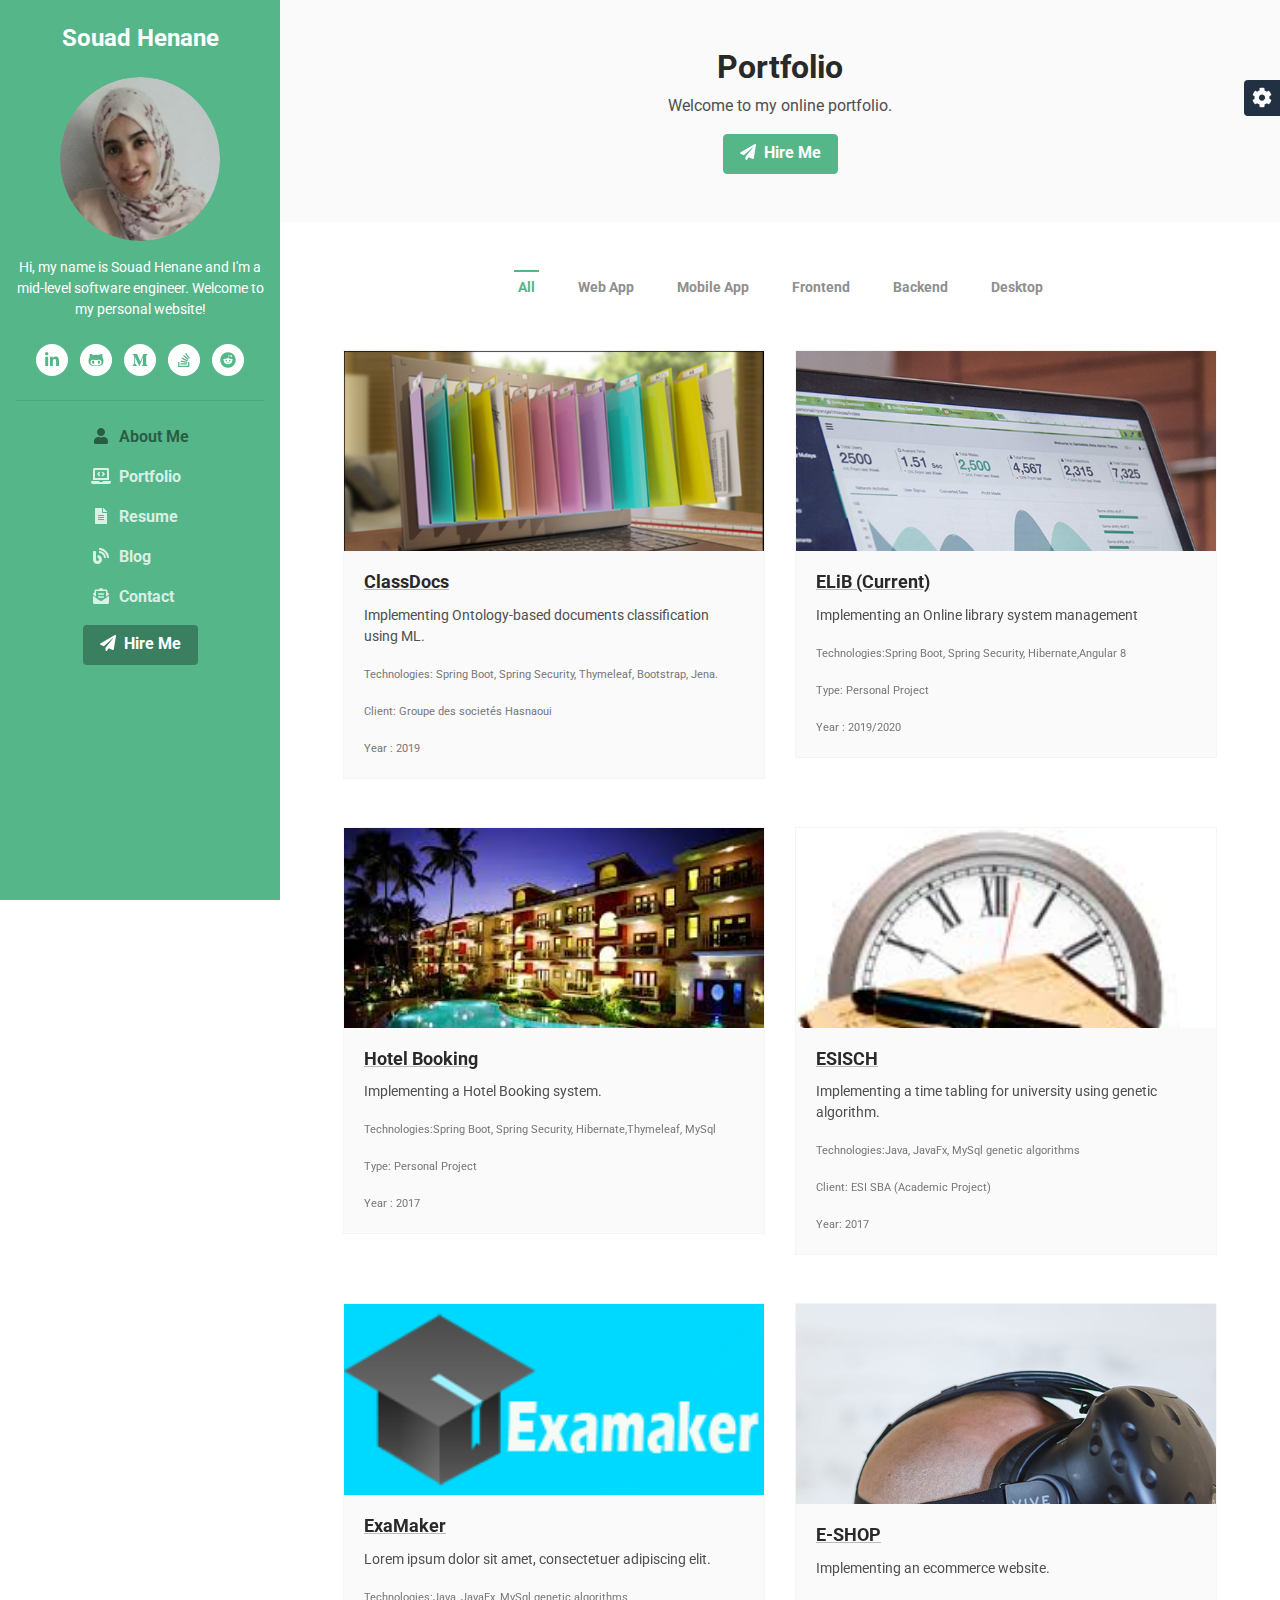
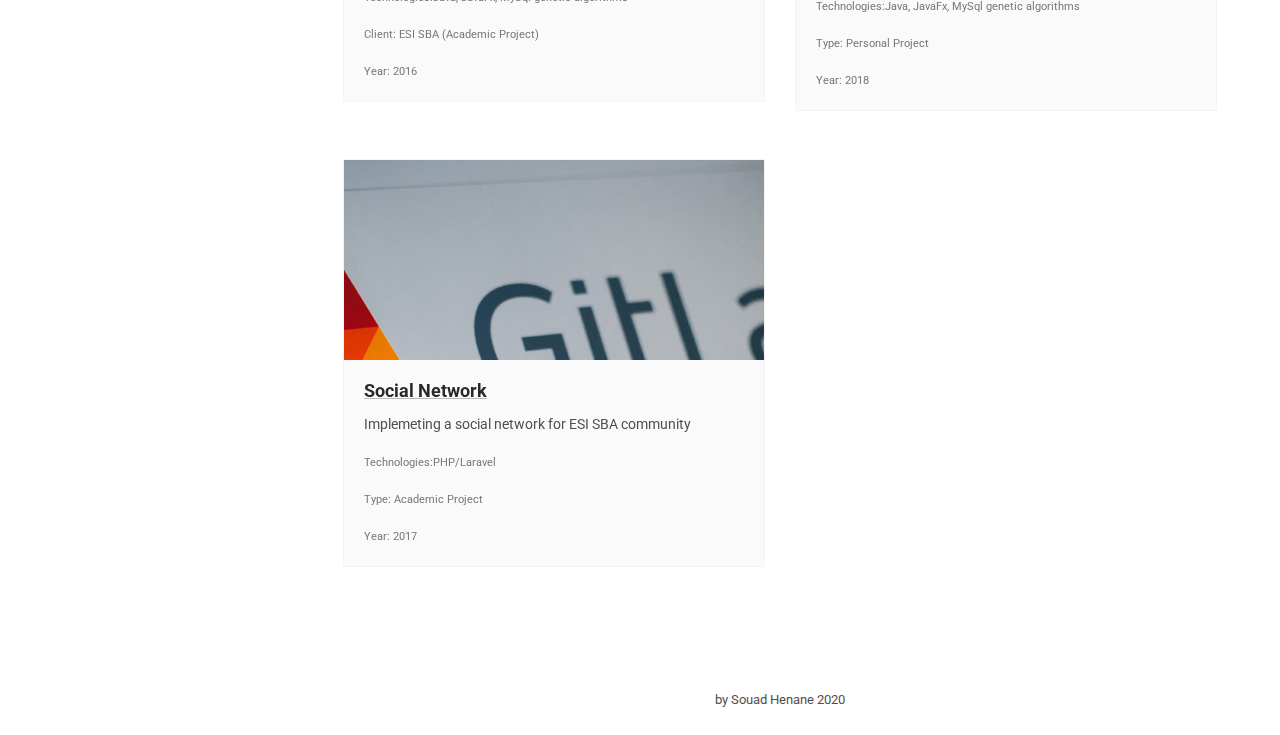
<file: portfolio.html>
<!DOCTYPE html>
<html lang="en"> 
<head>
    <title>$ouad</title>
    
    <!-- Meta -->
    <meta charset="utf-8">
    <meta http-equiv="X-UA-Compatible" content="IE=edge">
    <meta name="viewport" content="width=device-width, initial-scale=1.0">
    <meta name="description" content="DevCard Bootstrap 4 Template">
    <meta name="author" content="Xiaoying Riley at 3rd Wave Media">
    
    <!-- Google Fonts -->
	<link href="https://fonts.googleapis.com/css?family=Roboto:300,400,500,700" rel="stylesheet">
    
    <!-- FontAwesome JS -->
    <script defer src="assets/fontawesome/js/all.js"></script>
    
    <!-- Theme CSS -->  
    <link id="theme-style" rel="stylesheet" href="assets/css/theme-1.css">

</head> 

<body>

<header class="header text-center">
	<div class="force-overflow">
		<h1 class="blog-name pt-lg-4 mb-0"><a href="index-2.html">Souad Henane</a></h1>
		<nav class="navbar navbar-expand-lg navbar-dark" >

			<button class="navbar-toggler" type="button" data-toggle="collapse" data-target="#navigation" aria-controls="navigation" aria-expanded="false" aria-label="Toggle navigation">
				<span class="navbar-toggler-icon"></span>
			</button>

			<div id="navigation" class="collapse navbar-collapse flex-column" >
				<div class="profile-section pt-3 pt-lg-0">
					<img class="profile-image mb-3 rounded-circle mx-auto" src="assets/images/profile.png" alt="image" >

					<div class="bio mb-3">Hi, my name is Souad Henane and I'm a mid-level software engineer. Welcome to my personal website!</div>
					<ul class="social-list list-inline py-2 mx-auto">
						<li class="list-inline-item"><a href="https://www.linkedin.com/in/souad-henane-9910301a5/"><i class="fab fa-linkedin-in fa-fw"></i></a></li>
						<li class="list-inline-item"><a href="https://github.com/SouadHenane"><i class="fab fa-github-alt fa-fw"></i></a></li>
						<li class="list-inline-item"><a href="https://medium.com/@souad.henane95"><i class="fab fa-medium-m fa-fw"></i></a></li>
						<li class="list-inline-item"><a href="https://stackoverflow.com/users/12371468/souadhenane"><i class="fab fa-stack-overflow fa-fw"></i></a></li>
						<li class="list-inline-item"><a href="https://www.reddit.com/user/SouadHenane"><i class="fab fa-reddit fa-fw"></i></a></li>
					</ul>
					<hr>
				</div>

				<ul class="navbar-nav flex-column text-left">
					<li class="nav-item active">
						<a class="nav-link" href="index-2.html"><i class="fas fa-user fa-fw mr-2"></i>About Me<span class="sr-only">(current)</span></a>
					</li>
					<li class="nav-item">
						<a class="nav-link" href="portfolio.html"><i class="fas fa-laptop-code fa-fw mr-2"></i>Portfolio</a>
					</li>
					<li class="nav-item">
						<a class="nav-link" href="resume.html"><i class="fas fa-file-alt fa-fw mr-2"></i>Resume</a>
					</li>
					<li class="nav-item">
						<a class="nav-link" href="blog-home.html"><i class="fas fa-blog fa-fw mr-2"></i>Blog</a>
					</li>
					<li class="nav-item">
						<a class="nav-link" href="contact.html"><i class="fas fa-envelope-open-text fa-fw mr-2"></i>Contact</a>
					</li>
				</ul>

				<div class="my-2">
					<a class="btn btn-primary" href="contact.html" target="_blank"><i class="fas fa-paper-plane mr-2"></i>Hire Me</a>
				</div>
			</div>
		</nav>
	</div>
</header>
	    
    <div class="main-wrapper">
	    <section class="cta-section theme-bg-light py-5">
		    <div class="container text-center single-col-max-width">
			    <h2 class="heading">Portfolio</h2>
			    <div class="intro">
			    <p>Welcome to my online portfolio.</p>
			    
			    </div>
			    <a class="btn btn-primary" href="contact.html" target="_blank"><i class="fas fa-paper-plane mr-2"></i>Hire Me</a>
			    
			    
		    </div>
	    </section>
	    <section class="projects-list px-3 py-5 p-md-5">
		    <div class="container">
			    <div class="text-center">
				    <ul id="filters" class="filters mb-5 mx-auto pl-0">
		                <li class="type active mb-3 mb-lg-0" data-filter="*">All</li>
		                <li class="type  mb-3 mb-lg-0" data-filter=".webapp">Web App</li>
		                <li class="type  mb-3 mb-lg-0" data-filter=".mobileapp">Mobile App</li>
		                <li class="type  mb-3 mb-lg-0" data-filter=".frontend">Frontend</li>
		                <li class="type  mb-3 mb-lg-0" data-filter=".backend">Backend</li>
						<li class="type  mb-3 mb-lg-0" data-filter=".desktop">Desktop</li>
		            </ul>
			    </div>
	            
			    <div class="project-cards row isotope">
					<div class="isotope-item col-md-6 mb-5 webapp backend frontend">
						<div class="card project-card">
							<div class="row no-gutters">
								<div class="col-lg-12 card-img-holder">
									<img src="assets/images/project/classification.jpg" class="card-img" alt="image">
								</div>
								<div class="col-lg-12">
									<div class="card-body">
										<h5 class="card-title"><a href="https://github.com/SouadHenane/Classification" class="theme-link">ClassDocs</a></h5>
										<p class="card-text">Implementing Ontology-based documents classification using ML.</p>
										<p class="card-text"><small class="text-muted">Technologies: Spring Boot, Spring Security, Thymeleaf,
											Bootstrap, Jena.</small></p>
										<p class="card-text"><small class="text-muted">Client: Groupe des societés Hasnaoui</small></p>
										<p class="card-text"><small class="text-muted">Year : 2019</small></p>
									</div>
								</div>
							</div>
							<div class="link-mask">
								<a class="link-mask-link" href="https://github.com/SouadHenane/Classification"></a>
								<div class="link-mask-text">
									<a class="btn btn-secondary" href="https://github.com/SouadHenane/Classification">
										<i class="fas fa-eye mr-2"></i>View Source Code
									</a>
								</div>
							</div>
						</div>
					</div>
					<div class="isotope-item col-md-6 mb-5 webapp backend">
						<div class="card project-card">
							<div class="row no-gutters">
								<div class="col-lg-12 card-img-holder">
									<img src="assets/images/project/project-2.jpg" class="card-img" alt="image">
								</div>
								<div class="col-lg-12">
									<div class="card-body">
										<h5 class="card-title"><a href="https://github.com/SouadHenane/ELiB" class="theme-link">ELiB (Current)</a></h5>
										<p class="card-text">Implementing an Online library system management</p>
										<p class="card-text"><small class="text-muted">Technologies:Spring Boot, Spring Security, Hibernate,Angular 8</small></p>
										<p class="card-text"><small class="text-muted">Type: Personal Project</small></p>
										<p class="card-text"><small class="text-muted">Year : 2019/2020</small></p>
									</div>
								</div>
							</div>
							<div class="link-mask">
								<a class="link-mask-link" href="https://github.com/SouadHenane/ELiB"></a>
								<div class="link-mask-text">
									<a class="btn btn-secondary" href="https://github.com/SouadHenane/ELiB">
										<i class="fas fa-eye mr-2"></i>View Source Code
									</a>
								</div>
							</div>
						</div>
					</div>
					<div class="isotope-item col-md-6 mb-5 webapp backend frontend">
						<div class="card project-card">
							<div class="row no-gutters">
								<div class="col-lg-12 card-img-holder">
									<img src="assets/images/project/hotel.jpg" class="card-img" alt="image">
								</div>
								<div class="col-lg-12">
									<div class="card-body">
										<h5 class="card-title"><a href="https://github.com/SouadHenane/Hotel-Booking" class="theme-link">Hotel Booking</a></h5>
										<p class="card-text">Implementing a Hotel Booking system. </p>
										<p class="card-text"><small class="text-muted">Technologies:Spring Boot, Spring Security,
											Hibernate,Thymeleaf, MySql</small></p>
										<p class="card-text"><small class="text-muted">Type: Personal Project</small></p>
										<p class="card-text"><small class="text-muted">Year : 2017</small></p>
									</div>
								</div>
							</div>
							<div class="link-mask">
								<a class="link-mask-link" href="https://github.com/SouadHenane/Hotel-Booking"></a>
								<div class="link-mask-text">
									<a class="btn btn-secondary" href="https://github.com/SouadHenane/Hotel-Booking">
										<i class="fas fa-eye mr-2"></i>View Source Code
									</a>
								</div>
							</div>
						</div>
					</div>
					<div class="isotope-item col-md-6 mb-5 desktop">
						<div class="card project-card">
							<div class="row no-gutters">
								<div class="col-lg-12 card-img-holder">
									<img src="assets/images/project/sched.jpg" class="card-img" alt="image">
								</div>
								<div class="col-lg-12">
									<div class="card-body">
										<h5 class="card-title"><a href="https://github.com/SouadHenane/ESISCH" class="theme-link">ESISCH</a></h5>
										<p class="card-text">Implementing a time tabling for university using genetic algorithm.</p>
										<p class="card-text"><small class="text-muted">Technologies:Java, JavaFx, MySql genetic algorithms</small></p>
										<p class="card-text"><small class="text-muted">Client: ESI SBA (Academic Project)</small></p>
										<p class="card-text"><small class="text-muted">Year: 2017</small></p>
									</div>
								</div>
							</div>
							<div class="link-mask">
								<a class="link-mask-link" href="https://github.com/SouadHenane/ESISCH"></a>
								<div class="link-mask-text">
									<a class="btn btn-secondary" href="https://github.com/SouadHenane/ESISCH">
										<i class="fas fa-eye mr-2"></i>View Source Code
									</a>
								</div>
							</div>
						</div>
					</div>
					<div class="isotope-item col-md-6 mb-5 desktop">
						<div class="card project-card">
							<div class="row no-gutters">
								<div class="col-lg-12 card-img-holder">
									<img src="assets/images/project/examaker.png" class="card-img" alt="image">
								</div>
								<div class="col-lg-12">
									<div class="card-body">
										<h5 class="card-title"><a href="https://github.com/SouadHenane/Examaker" class="theme-link">ExaMaker</a></h5>
										<p class="card-text">Lorem ipsum dolor sit amet, consectetuer adipiscing elit.</p>
										<p class="card-text"><small class="text-muted">Technologies:Java, JavaFx, MySql genetic algorithms</small></p>
										<p class="card-text"><small class="text-muted">Client: ESI SBA (Academic Project)</small></p>
										<p class="card-text"><small class="text-muted">Year: 2016</small></p>
									</div>
								</div>
							</div>
							<div class="link-mask">
								<a class="link-mask-link" href="https://github.com/SouadHenane/Examaker"></a>
								<div class="link-mask-text">
									<a class="btn btn-secondary" href="https://github.com/SouadHenane/Examaker">
										<i class="fas fa-eye mr-2"></i>View Case Study
									</a>
								</div>
							</div>
						</div>
					</div>
					<div class="isotope-item col-md-6 mb-5 webapp backend frontend">
						<div class="card project-card">
							<div class="row no-gutters">
								<div class="col-lg-12 card-img-holder">
									<img src="assets/images/project/project-6.jpg" class="card-img" alt="image">
								</div>
								<div class="col-lg-12">
									<div class="card-body">
										<h5 class="card-title"><a href="https://github.com/SouadHenane/E-Commerce" class="theme-link">E-SHOP</a></h5>
										<p class="card-text">Implementing an ecommerce website. </p>
										<p class="card-text"><small class="text-muted">Technologies:Java, JavaFx, MySql genetic algorithms</small></p>
										<p class="card-text"><small class="text-muted">Type: Personal Project</small></p>
										<p class="card-text"><small class="text-muted">Year: 2018</small></p>
									</div>
								</div>
							</div>
							<div class="link-mask">
								<a class="link-mask-link" href="https://github.com/SouadHenane/E-Commerce"></a>
								<div class="link-mask-text">
									<a class="btn btn-secondary" href="https://github.com/SouadHenane/E-Commerce">
										<i class="fas fa-eye mr-2"></i>View Case Study
									</a>
								</div>
							</div>
						</div>
					</div>

					<div class="isotope-item col-md-6 mb-5 webapp backend frontend">
						<div class="card project-card">
							<div class="row no-gutters">
								<div class="col-lg-12 card-img-holder">
									<img src="assets/images/project/project-8.jpg" class="card-img" alt="image">
								</div>
								<div class="col-lg-12">
									<div class="card-body">
										<h5 class="card-title"><a href="https://github.com/SouadHenane/Social-Network" class="theme-link">Social Network</a></h5>
										<p class="card-text">Implemeting a social network for ESI SBA community</p>
										<p class="card-text"><small class="text-muted">Technologies:PHP/Laravel</small></p>
										<p class="card-text"><small class="text-muted">Type: Academic Project</small></p>
										<p class="card-text"><small class="text-muted">Year: 2017</small></p>
									</div>
								</div>
							</div>
							<div class="link-mask">
								<a class="link-mask-link" href="https://github.com/SouadHenane/Social-Network"></a>
								<div class="link-mask-text">
									<a class="btn btn-secondary" href="https://github.com/SouadHenane/Social-Network">
										<i class="fas fa-eye mr-2"></i>View Source Code
									</a>
								</div>
							</div>
						</div>
					</div>
				</div>

		    </div>
	    </section>

		<footer class="footer text-center py-4">
			<small class="copyright">by Souad Henane 2020</small>
		</footer>
    
    </div><!--//main-wrapper-->
    
    <!-- *****CONFIGURE STYLE (REMOVE ON YOUR PRODUCTION SITE)****** -->  
	<div id="config-panel" class="config-panel d-none d-lg-block">
		<div class="panel-inner">
			<a id="config-trigger" class="config-trigger config-panel-hide text-center" href="#"><i class="fas fa-cog mx-auto" data-fa-transform="down-6" ></i></a>
			<h5 class="panel-title">Choose Colour</h5>
			<ul id="color-options" class="list-inline mb-0">
				<li class="theme-1 active list-inline-item"><a data-style="assets/css/theme-1.css" href="#"></a></li>
				<li class="theme-2  list-inline-item"><a data-style="assets/css/theme-2.css" href="#"></a></li>
				<li class="theme-3  list-inline-item"><a data-style="assets/css/theme-3.css" href="#"></a></li>
				<li class="theme-4  list-inline-item"><a data-style="assets/css/theme-4.css" href="#"></a></li>
				<li class="theme-5  list-inline-item"><a data-style="assets/css/theme-5.css" href="#"></a></li>
				<li class="theme-6  list-inline-item"><a data-style="assets/css/theme-6.css" href="#"></a></li>
				<li class="theme-7  list-inline-item"><a data-style="assets/css/theme-7.css" href="#"></a></li>
				<li class="theme-8  list-inline-item"><a data-style="assets/css/theme-8.css" href="#"></a></li>
				<li class="theme-9  list-inline-item"><a data-style="assets/css/theme-9.css" href="#"></a></li>
				<li class="theme-10  list-inline-item"><a data-style="assets/css/theme-10.css" href="#"></a></li>
			</ul>
			<a id="config-close" class="close" href="#"><i class="fa fa-times-circle"></i></a>
		</div>
	</div>

    <!-- Javascript -->          
    <script src="assets/plugins/jquery-3.4.1.min.js"></script>
    <script src="assets/plugins/popper.min.js"></script> 
    <script src="assets/plugins/bootstrap/js/bootstrap.min.js"></script> 
    
    <!--Page Specific JS -->
    <script type="text/javascript" src="assets/plugins/imagesloaded.pkgd.min.js"></script> 
    <script type="text/javascript" src="assets/plugins/isotope.pkgd.min.js"></script> 
    
    <script type="text/javascript" src="assets/js/isotope-custom.js"></script>
    
    <!-- Dark Mode -->
	<script src="assets/plugins/js-cookie.min.js"></script>
	<script src="assets/js/dark-mode.js"></script>

    <!-- Style Switcher (REMOVE ON YOUR PRODUCTION SITE) -->
    <script src="assets/js/demo/style-switcher.js"></script>     
    

</body>
</html>
</file>
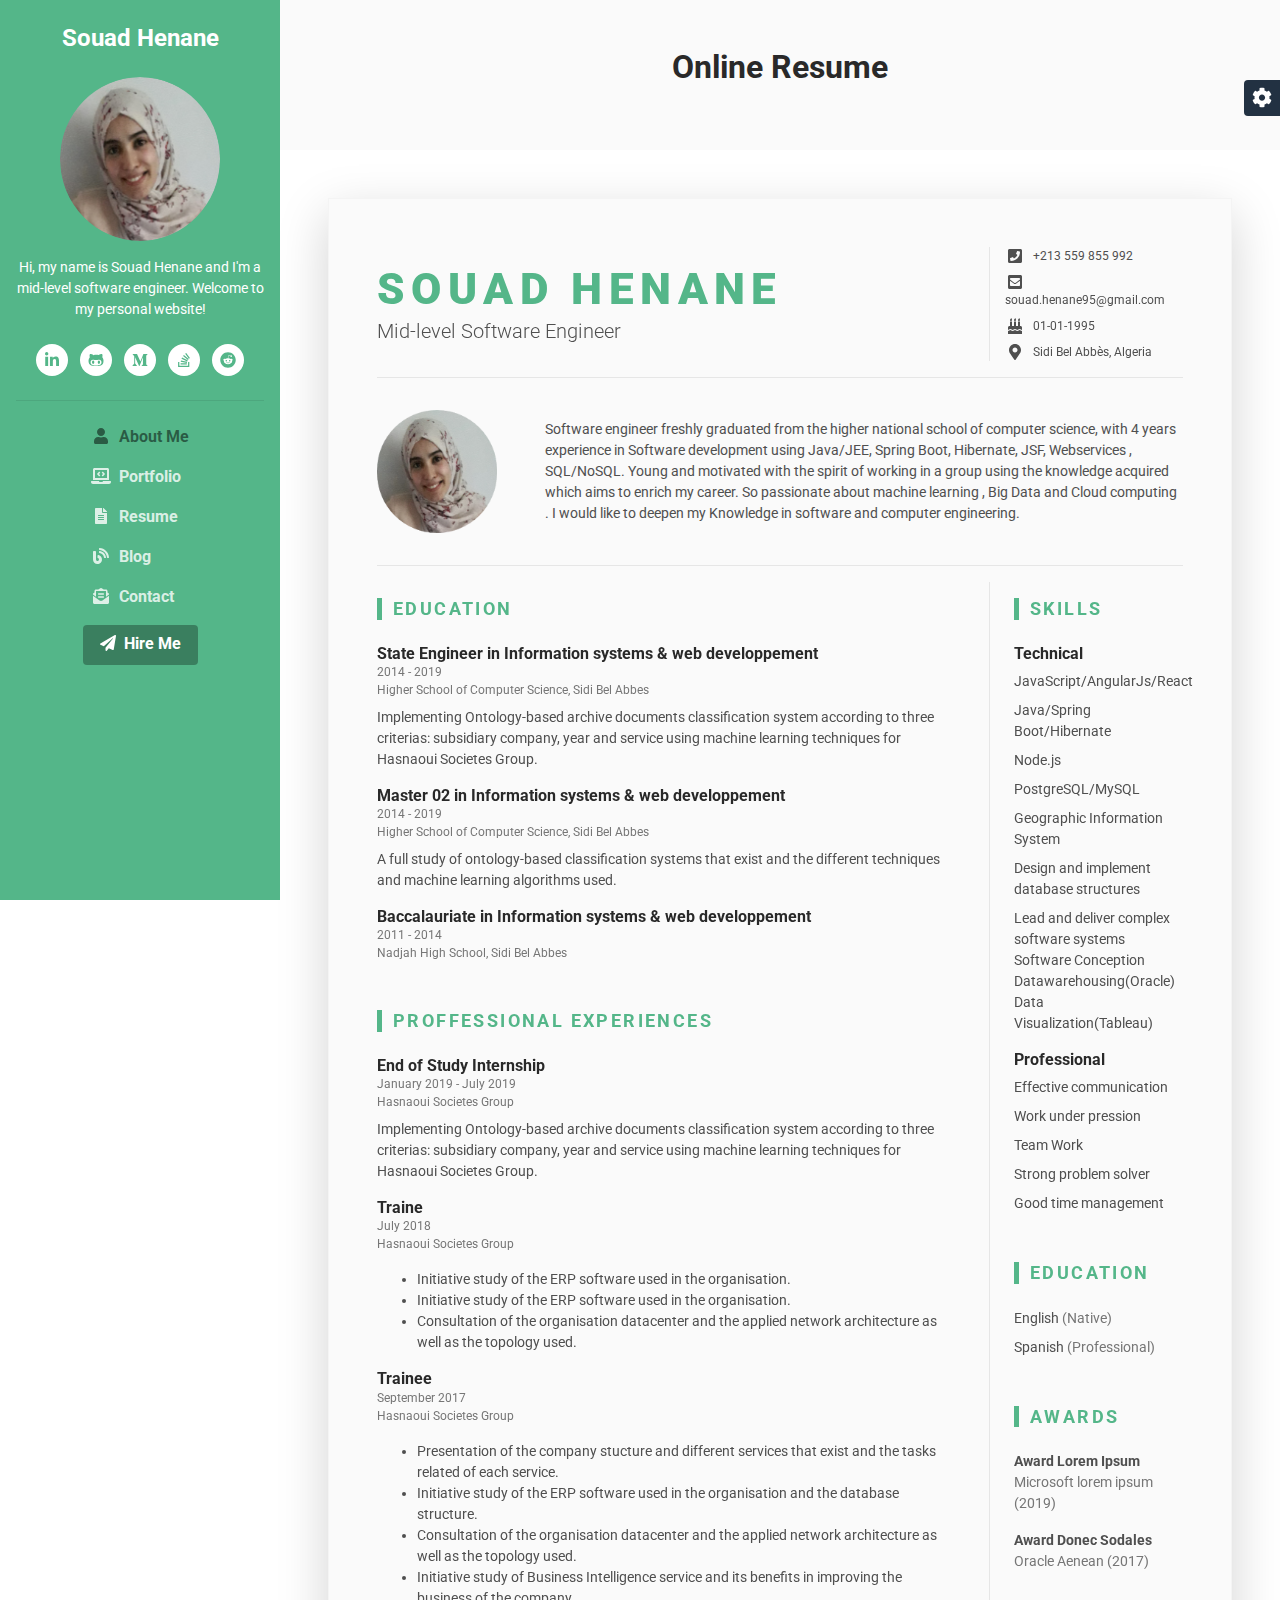
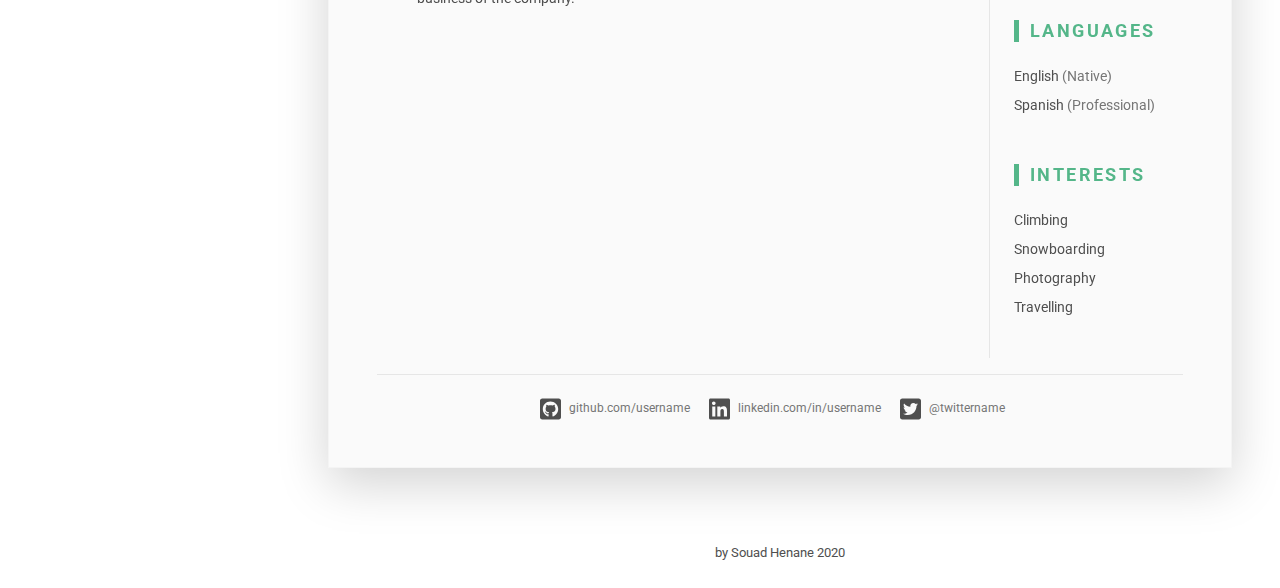
<file: resume.html>
<!DOCTYPE html>
<html lang="en"> 
<head>
	<title>$ouad</title>
	
	<!-- Meta -->
	<meta charset="utf-8">
	<meta http-equiv="X-UA-Compatible" content="IE=edge">
	<meta name="viewport" content="width=device-width, initial-scale=1.0">
	<meta name="description" content="DevCard Bootstrap 4 Template">
	<meta name="author" content="Xiaoying Riley at 3rd Wave Media">    

	<!-- Google Fonts -->
	<link href="https://fonts.googleapis.com/css?family=Roboto:300,400,500,700,900" rel="stylesheet">
	
	<!-- FontAwesome JS -->
    <script defer src="assets/fontawesome/js/all.js"></script>
	
	<!-- Theme CSS -->  
	<link id="theme-style" rel="stylesheet" href="assets/css/theme-1.css">

</head> 

<body>

<header class="header text-center">
	<div class="force-overflow">
		<h1 class="blog-name pt-lg-4 mb-0"><a href="index-2.html">Souad Henane</a></h1>
		<nav class="navbar navbar-expand-lg navbar-dark" >

			<button class="navbar-toggler" type="button" data-toggle="collapse" data-target="#navigation" aria-controls="navigation" aria-expanded="false" aria-label="Toggle navigation">
				<span class="navbar-toggler-icon"></span>
			</button>

			<div id="navigation" class="collapse navbar-collapse flex-column" >
				<div class="profile-section pt-3 pt-lg-0">
					<img class="profile-image mb-3 rounded-circle mx-auto" src="assets/images/profile.png" alt="image" >

					<div class="bio mb-3">Hi, my name is Souad Henane and I'm a mid-level software engineer. Welcome to my personal website!</div><!--//bio-->
					<ul class="social-list list-inline py-2 mx-auto">
						<li class="list-inline-item"><a href="https://www.linkedin.com/in/souad-henane-9910301a5/"><i class="fab fa-linkedin-in fa-fw"></i></a></li>
						<li class="list-inline-item"><a href="https://github.com/SouadHenane"><i class="fab fa-github-alt fa-fw"></i></a></li>
						<li class="list-inline-item"><a href="https://medium.com/@souad.henane95"><i class="fab fa-medium-m fa-fw"></i></a></li>
						<li class="list-inline-item"><a href="https://stackoverflow.com/users/12371468/souadhenane"><i class="fab fa-stack-overflow fa-fw"></i></a></li>
						<li class="list-inline-item"><a href="https://www.reddit.com/user/SouadHenane"><i class="fab fa-reddit fa-fw"></i></a></li>
					</ul>
					<hr>
				</div><!--//profile-section-->

				<ul class="navbar-nav flex-column text-left">
					<li class="nav-item active">
						<a class="nav-link" href="index-2.html"><i class="fas fa-user fa-fw mr-2"></i>About Me<span class="sr-only">(current)</span></a>
					</li>
					<li class="nav-item">
						<a class="nav-link" href="portfolio.html"><i class="fas fa-laptop-code fa-fw mr-2"></i>Portfolio</a>
					</li>
					<li class="nav-item">
						<a class="nav-link" href="resume.html"><i class="fas fa-file-alt fa-fw mr-2"></i>Resume</a>
					</li>
					<li class="nav-item">
						<a class="nav-link" href="blog-home.html"><i class="fas fa-blog fa-fw mr-2"></i>Blog</a>
					</li>
					<li class="nav-item">
						<a class="nav-link" href="contact.html"><i class="fas fa-envelope-open-text fa-fw mr-2"></i>Contact</a>
					</li>
				</ul>

				<div class="my-2">
					<a class="btn btn-primary" href="contact.html" target="_blank"><i class="fas fa-paper-plane mr-2"></i>Hire Me</a>
				</div>
			</div>
		</nav>
	</div><!--//force-overflow-->
</header>
	
	<div class="main-wrapper">
		<section class="cta-section theme-bg-light py-5">
			<div class="container text-center single-col-max-width">
				<h2 class="heading mb-3">Online Resume</h2>
			</div>
		</section>
		<div class="container px-3 px-lg-5">
			<article class="resume-wrapper mx-auto theme-bg-light p-5 mb-5 my-5 shadow-lg">
				
				<div class="resume-header">
					<div class="row align-items-center">
						<div class="resume-title col-12 col-md-6 col-lg-8 col-xl-9">
							<h2 class="resume-name mb-0 text-uppercase">Souad Henane</h2>
							<div class="resume-tagline mb-3 mb-md-0">Mid-level Software Engineer</div>
						</div><!--//resume-title-->
						<div class="resume-contact col-12 col-md-6 col-lg-4 col-xl-3">
							<ul class="list-unstyled mb-0">
								<li class="mb-2"><i class="fas fa-phone-square fa-fw fa-lg mr-2 "></i><a class="resume-link" href="tel:#">+213 559 855 992</a></li>
								<li class="mb-2"><i class="fas fa-envelope-square fa-fw fa-lg mr-2"></i><a class="resume-link" href="mailto:#">souad.henane95@gmail.com</a></li>
								<li class="mb-2"><i class="fas fa-birthday-cake fa-fw fa-lg mr-2"></i><a class="resume-link" href="#">01-01-1995</a></li>
								<li class="mb-0"><i class="fas fa-map-marker-alt fa-fw fa-lg mr-2"></i>Sidi Bel Abbès, Algeria</li>
							</ul>
						</div><!--//resume-contact-->
					</div><!--//row-->
					
				</div><!--//resume-header-->
				<hr>
				<div class="resume-intro py-3">
					<div class="media flex-column flex-md-row align-items-center">
						<img class="resume-profile-image mb-3 mb-md-0 mr-md-5 ml-md-0 rounded mx-auto" src="assets/images/profile.png" alt="image">
						<div class="media-body text-left">
							<p class="mb-0">Software engineer freshly graduated from the higher national school of computer science, with 4 years
								experience in Software development using Java/JEE, Spring Boot, Hibernate, JSF, Webservices , SQL/NoSQL. Young and motivated
								with the spirit of working in a group using the knowledge acquired which aims to enrich my career. So passionate about machine
								learning , Big Data and Cloud computing . I would like to deepen my Knowledge in software and computer engineering. </p>
						</div><!--//media-body-->
					</div>
				</div>
				<hr>
				<div class="resume-body">
					<div class="row">
						<div class="resume-main col-12 col-lg-8 col-xl-9 pr-0 pr-lg-5">
							<section class="project-section py-3">
								<h3 class="text-uppercase resume-section-heading mb-4">Education</h3>
								<div class="item mb-3">
									<div class="item-heading row align-items-center mb-2">
										<h4 class="item-title col-12 col-md-6 col-lg-10 mb-2 mb-md-0">State Engineer in Information systems & web developpement</h4>
										<div class="item-meta col-8 col-md-1 col-lg-4 text-muted text-left">2014 - 2019</div>
										<div class="item-meta col-10 col-md-6 col-lg-10 text-muted text-left">Higher School of Computer Science, Sidi Bel Abbes</div>
									</div>

									<div class="item-content">
										<p>Implementing Ontology-based archive documents classification system according to three
											criterias: subsidiary company, year and service using machine learning techniques for Hasnaoui Societes Group.</p>


									</div>
								</div>

								<div class="item mb-3">
									<div class="item-heading row align-items-center mb-2">
										<h4 class="item-title col-12 col-md-6 col-lg-10 mb-2 mb-md-0">Master 02 in Information systems & web developpement</h4>
										<div class="item-meta col-8 col-md-1 col-lg-4 text-muted text-left">2014 - 2019</div>
										<div class="item-meta col-10 col-md-6 col-lg-10 text-muted text-left">Higher School of Computer Science, Sidi Bel Abbes</div>
									</div>

									<div class="item-content">
										<p>A full study of ontology-based classification systems that exist and the different techniques and machine learning
										algorithms used.</p>


									</div>
								</div>
								<div class="item mb-3">
									<div class="item-heading row align-items-center mb-2">
										<h4 class="item-title col-12 col-md-6 col-lg-10 mb-2 mb-md-0">Baccalauriate in Information systems & web developpement</h4>
										<div class="item-meta col-8 col-md-1 col-lg-4 text-muted text-left">2011 - 2014</div>
										<div class="item-meta col-10 col-md-6 col-lg-10 text-muted text-left">Nadjah High School, Sidi Bel Abbes</div>
									</div>

								</div>
							</section>
							<section class="work-section py-3">
								<h3 class="text-uppercase resume-section-heading mb-4">Proffessional Experiences</h3>
								<div class="item mb-3">
									<div class="item-heading row align-items-center mb-2">
										<h4 class="item-title col-12 col-md-6 col-lg-8 mb-2 mb-md-0">End of Study Internship</h4>
										<div class="item-meta col-8 col-md-1 col-lg-10 text-muted text-left">January 2019 - July 2019</div>
										<div class="item-meta col-10 col-md-6 col-lg-10 text-muted text-left">Hasnaoui Societes Group</div>
									</div>
									<div class="item-content">
										<p>Implementing Ontology-based archive documents classification system according to three
											criterias: subsidiary company, year and service using machine learning techniques for Hasnaoui Societes Group.</p>
									</div>
								</div>
								<div class="item mb-3">
									<div class="item-heading row align-items-center mb-2">
										<h4 class="item-title col-12 col-md-6 col-lg-8 mb-2 mb-md-0">Traine</h4>
										<div class="item-meta col-8 col-md-1 col-lg-10 text-muted text-left">July 2018</div>
										<div class="item-meta col-10 col-md-6 col-lg-10 text-muted text-left">Hasnaoui Societes Group</div>
									</div>
									<div class="item-content">
										<p></p>
										<ul class="resume-list">
											<li>Initiative study of the ERP software used in the organisation.</li>
											<li>Initiative study of the ERP software used in the organisation.</li>
											<li>Consultation of the organisation datacenter and the applied network architecture as well as the topology used.</li>
										</ul>
									</div>
								</div><!--//item-->
								<div class="item mb-3">
									<div class="item-heading row align-items-center mb-2">
										<h4 class="item-title col-12 col-md-6 col-lg-8 mb-2 mb-md-0">Trainee</h4>
										<div class="item-meta col-8 col-md-1 col-lg-10 text-muted text-left">September 2017</div>
										<div class="item-meta col-10 col-md-6 col-lg-10 text-muted text-left">Hasnaoui Societes Group</div>
									</div>
									<div class="item-content">
										<p></p>
										<ul class="resume-list">
											<li>Presentation of the company stucture and different services that exist and the tasks related of each service.</li>
											<li>Initiative study of the ERP software used in the organisation and the database structure.</li>
											<li>Consultation of the organisation datacenter and the applied network architecture as well as the topology used.</li>
											<li>Initiative study of Business Intelligence service and its benefits in improving the business of the company.</li>
										</ul>
									</div>
								</div>
							</section>
						</div>
						<aside class="resume-aside col-12 col-lg-4 col-xl-3 px-lg-4 pb-lg-4">
							<section class="skills-section py-3">
								<h3 class="text-uppercase resume-section-heading mb-4">Skills</h3>
								<div class="item">
									<h4 class="item-title">Technical</h4>
									<ul class="list-unstyled resume-skills-list">
										<li class="mb-2">JavaScript/AngularJs/React</li>
										<li class="mb-2">Java/Spring Boot/Hibernate<li>
											<li class="mb-2">Node.js</li>
											<li class="mb-2">PostgreSQL/MySQL</li>
											<li class="mb-2">Geographic Information System</li>
											<li class="mb-2">Design and implement database structures</li>
											<li>Lead and deliver complex software systems</li>
										    <li>Software Conception</li>
										    <li>Datawarehousing(Oracle)</li>
										    <li>Data Visualization(Tableau)</li>
										</ul>
									</div><!--//item-->
									<div class="item">
										<h4 class="item-title">Professional</h4>
										<ul class="list-unstyled resume-skills-list">
											<li class="mb-2">Effective communication</li>
											<li class="mb-2">Work under pression</li>
											<li class="mb-2">Team Work<li>
												<li class="mb-2">Strong problem solver</li>
												<li>Good time management</li>
											</ul>
										</div><!--//item-->
									</section><!--//skills-section-->
									<section class="education-section py-3">
										<h3 class="text-uppercase resume-section-heading mb-4">Education</h3>
										<ul class="list-unstyled resume-education-list">
											<li class="mb-2">English <span class="text-muted">(Native)</span></li>
											<li>Spanish <span class="text-muted">(Professional)</span></li>
										</ul>
									</section><!--//education-section-->
									<section class="education-section py-3">
										<h3 class="text-uppercase resume-section-heading mb-4">Awards</h3>
										<ul class="list-unstyled resume-awards-list">
											<li class="mb-3">
												<div class="font-weight-bold">Award Lorem Ipsum</div>
												<div class="text-muted">Microsoft lorem ipsum (2019)</div>
											</li>
											<li>
												<div class="font-weight-bold">Award Donec Sodales</div>
												<div class="text-muted">Oracle Aenean (2017)</div>
											</li>
										</ul>
									</section><!--//education-section-->
									<section class="skills-section py-3">
										<h3 class="text-uppercase resume-section-heading mb-4">Languages</h3>
										<ul class="list-unstyled resume-lang-list">
											<li class="mb-2">English <span class="text-muted">(Native)</span></li>
											<li>Spanish <span class="text-muted">(Professional)</span></li>
										</ul>
									</section><!--//certificates-section-->
									<section class="skills-section py-3">
										<h3 class="text-uppercase resume-section-heading mb-4">Interests</h3>
										<ul class="list-unstyled resume-interests-list mb-0">
											<li class="mb-2">Climbing</li>
											<li class="mb-2">Snowboarding</li>
											<li class="mb-2">Photography</li>
											<li>Travelling</li>
										</ul>
									</section><!--//certificates-section-->
									
								</aside><!--//resume-aside-->
							</div><!--//row-->
						</div><!--//resume-body-->
						<hr>
						<div class="resume-footer text-center">
							<ul class="resume-social-list list-inline mx-auto mb-0 d-inline-block text-muted">
								<li class="list-inline-item mb-lg-0 mr-3"><a class="resume-link" href="#"><i class="fab fa-github-square fa-2x mr-2" data-fa-transform="down-4"></i><span class="d-none d-lg-inline-block text-muted">github.com/username</span></a></li>
								<li class="list-inline-item mb-lg-0 mr-3"><a class="resume-link" href="#"><i class="fab fa-linkedin fa-2x mr-2" data-fa-transform="down-4"></i><span class="d-none d-lg-inline-block text-muted">linkedin.com/in/username</span></a></li>
								<li class="list-inline-item mb-lg-0 mr-lg-3"><a class="resume-link" href="#"><i class="fab fa-twitter-square fa-2x mr-2" data-fa-transform="down-4"></i><span class="d-none d-lg-inline-block text-muted">@twittername</span></a></li>
							</ul>
						</div><!--//resume-footer-->
					</article>
					
				</div><!--//container-->

		<footer class="footer text-center py-4">
			<small class="copyright">by Souad Henane 2020</small>
		</footer>
				
			</div><!--//main-wrapper-->

			<!-- *****CONFIGURE STYLE (REMOVE ON YOUR PRODUCTION SITE)****** -->  
			<div id="config-panel" class="config-panel d-none d-lg-block">
				<div class="panel-inner">
					<a id="config-trigger" class="config-trigger config-panel-hide text-center" href="#"><i class="fas fa-cog mx-auto" data-fa-transform="down-6" ></i></a>
					<h5 class="panel-title">Choose Colour</h5>
					<ul id="color-options" class="list-inline mb-0">
						<li class="theme-1 active list-inline-item"><a data-style="assets/css/theme-1.css" href="#"></a></li>
						<li class="theme-2  list-inline-item"><a data-style="assets/css/theme-2.css" href="#"></a></li>
						<li class="theme-3  list-inline-item"><a data-style="assets/css/theme-3.css" href="#"></a></li>
						<li class="theme-4  list-inline-item"><a data-style="assets/css/theme-4.css" href="#"></a></li>
						<li class="theme-5  list-inline-item"><a data-style="assets/css/theme-5.css" href="#"></a></li>
						<li class="theme-6  list-inline-item"><a data-style="assets/css/theme-6.css" href="#"></a></li>
						<li class="theme-7  list-inline-item"><a data-style="assets/css/theme-7.css" href="#"></a></li>
						<li class="theme-8  list-inline-item"><a data-style="assets/css/theme-8.css" href="#"></a></li>
						<li class="theme-9  list-inline-item"><a data-style="assets/css/theme-9.css" href="#"></a></li>
						<li class="theme-10  list-inline-item"><a data-style="assets/css/theme-10.css" href="#"></a></li>
					</ul>
					<a id="config-close" class="close" href="#"><i class="fa fa-times-circle"></i></a>
				</div><!--//panel-inner-->
			</div><!--//configure-panel-->

			<!-- Javascript -->          
			<script src="assets/plugins/jquery-3.4.1.min.js"></script>
			<script src="assets/plugins/popper.min.js"></script> 
			<script src="assets/plugins/bootstrap/js/bootstrap.min.js"></script>
			
			<!-- Dark Mode -->
			<script src="assets/plugins/js-cookie.min.js"></script>
			<script src="assets/js/dark-mode.js"></script>

			<!-- Style Switcher (REMOVE ON YOUR PRODUCTION SITE) -->
			<script src="assets/js/demo/style-switcher.js"></script>     
			

		</body>
</html>
</file>
<file: assets/css/theme-1.css>
:root{--blue: #007bff;--indigo: #6610f2;--purple: #6f42c1;--pink: #e83e8c;--red: #dc3545;--orange: #fd7e14;--yellow: #ffc107;--green: #28a745;--teal: #20c997;--cyan: #17a2b8;--white: #fff;--gray: #767676;--gray-dark: #434343;--primary: #54B689;--secondary: #4f4f4f;--success: #28a745;--info: #17a2b8;--warning: #ffc107;--danger: #dc3545;--light: #c2c2c2;--dark: #434343;--breakpoint-xs: 0;--breakpoint-sm: 576px;--breakpoint-md: 768px;--breakpoint-lg: 992px;--breakpoint-xl: 1200px;--font-family-sans-serif: -apple-system, BlinkMacSystemFont, "Segoe UI", Roboto, "Helvetica Neue", Arial, "Noto Sans", sans-serif, "Apple Color Emoji", "Segoe UI Emoji", "Segoe UI Symbol", "Noto Color Emoji";--font-family-monospace: SFMono-Regular, Menlo, Monaco, Consolas, "Liberation Mono", "Courier New", monospace}*,*::before,*::after{box-sizing:border-box}html{font-family:sans-serif;line-height:1.15;-webkit-text-size-adjust:100%;-webkit-tap-highlight-color:rgba(0,0,0,0)}article,aside,figcaption,figure,footer,header,hgroup,main,nav,section{display:block}body{margin:0;font-family:-apple-system,BlinkMacSystemFont,"Segoe UI",Roboto,"Helvetica Neue",Arial,"Noto Sans",sans-serif,"Apple Color Emoji","Segoe UI Emoji","Segoe UI Symbol","Noto Color Emoji";font-size:1rem;font-weight:400;line-height:1.5;color:#292929;text-align:left;background-color:#fff}[tabindex="-1"]:focus{outline:0 !important}hr{box-sizing:content-box;height:0;overflow:visible}h1,h2,h3,h4,h5,h6{margin-top:0;margin-bottom:.5rem}p{margin-top:0;margin-bottom:1rem}abbr[title],abbr[data-original-title]{text-decoration:underline;-webkit-text-decoration:underline dotted;text-decoration:underline dotted;cursor:help;border-bottom:0;-webkit-text-decoration-skip-ink:none;text-decoration-skip-ink:none}address{margin-bottom:1rem;font-style:normal;line-height:inherit}ol,ul,dl{margin-top:0;margin-bottom:1rem}ol ol,ul ul,ol ul,ul ol{margin-bottom:0}dt{font-weight:700}dd{margin-bottom:.5rem;margin-left:0}blockquote{margin:0 0 1rem}b,strong{font-weight:bolder}small{font-size:80%}sub,sup{position:relative;font-size:75%;line-height:0;vertical-align:baseline}sub{bottom:-.25em}sup{top:-.5em}a{color:#54B689;text-decoration:none;background-color:transparent}a:hover{color:#398562;text-decoration:underline}a:not([href]):not([tabindex]){color:inherit;text-decoration:none}a:not([href]):not([tabindex]):hover,a:not([href]):not([tabindex]):focus{color:inherit;text-decoration:none}a:not([href]):not([tabindex]):focus{outline:0}pre,code,kbd,samp{font-family:SFMono-Regular,Menlo,Monaco,Consolas,"Liberation Mono","Courier New",monospace;font-size:1em}pre{margin-top:0;margin-bottom:1rem;overflow:auto}figure{margin:0 0 1rem}img{vertical-align:middle;border-style:none}svg{overflow:hidden;vertical-align:middle}table{border-collapse:collapse}caption{padding-top:.75rem;padding-bottom:.75rem;color:#767676;text-align:left;caption-side:bottom}th{text-align:inherit}label{display:inline-block;margin-bottom:.5rem}button{border-radius:0}button:focus{outline:1px dotted;outline:5px auto -webkit-focus-ring-color}input,button,select,optgroup,textarea{margin:0;font-family:inherit;font-size:inherit;line-height:inherit}button,input{overflow:visible}button,select{text-transform:none}select{word-wrap:normal}button,[type="button"],[type="reset"],[type="submit"]{-webkit-appearance:button}button:not(:disabled),[type="button"]:not(:disabled),[type="reset"]:not(:disabled),[type="submit"]:not(:disabled){cursor:pointer}button::-moz-focus-inner,[type="button"]::-moz-focus-inner,[type="reset"]::-moz-focus-inner,[type="submit"]::-moz-focus-inner{padding:0;border-style:none}input[type="radio"],input[type="checkbox"]{box-sizing:border-box;padding:0}input[type="date"],input[type="time"],input[type="datetime-local"],input[type="month"]{-webkit-appearance:listbox}textarea{overflow:auto;resize:vertical}fieldset{min-width:0;padding:0;margin:0;border:0}legend{display:block;width:100%;max-width:100%;padding:0;margin-bottom:.5rem;font-size:1.5rem;line-height:inherit;color:inherit;white-space:normal}progress{vertical-align:baseline}[type="number"]::-webkit-inner-spin-button,[type="number"]::-webkit-outer-spin-button{height:auto}[type="search"]{outline-offset:-2px;-webkit-appearance:none}[type="search"]::-webkit-search-decoration{-webkit-appearance:none}::-webkit-file-upload-button{font:inherit;-webkit-appearance:button}output{display:inline-block}summary{display:list-item;cursor:pointer}template{display:none}[hidden]{display:none !important}h1,h2,h3,h4,h5,h6,.h1,.h2,.h3,.h4,.h5,.h6{margin-bottom:.5rem;font-weight:500;line-height:1.2}h1,.h1{font-size:2.5rem}h2,.h2{font-size:2rem}h3,.h3{font-size:1.75rem}h4,.h4{font-size:1.5rem}h5,.h5{font-size:1.25rem}h6,.h6{font-size:1rem}.lead{font-size:1.25rem;font-weight:300}.display-1{font-size:6rem;font-weight:300;line-height:1.2}.display-2{font-size:5.5rem;font-weight:300;line-height:1.2}.display-3{font-size:4.5rem;font-weight:300;line-height:1.2}.display-4{font-size:3.5rem;font-weight:300;line-height:1.2}hr{margin-top:1rem;margin-bottom:1rem;border:0;border-top:1px solid rgba(0,0,0,0.1)}small,.small{font-size:80%;font-weight:400}mark,.mark{padding:.2em;background-color:#fcf8e3}.list-unstyled{padding-left:0;list-style:none}.list-inline{padding-left:0;list-style:none}.list-inline-item{display:inline-block}.list-inline-item:not(:last-child){margin-right:.5rem}.initialism{font-size:90%;text-transform:uppercase}.blockquote{margin-bottom:1rem;font-size:1.25rem}.blockquote-footer{display:block;font-size:80%;color:#767676}.blockquote-footer::before{content:"\2014\00A0"}.img-fluid{max-width:100%;height:auto}.img-thumbnail{padding:.25rem;background-color:#fff;border:1px solid #a9a9a9;border-radius:.25rem;max-width:100%;height:auto}.figure{display:inline-block}.figure-img{margin-bottom:.5rem;line-height:1}.figure-caption{font-size:90%;color:#767676}code{font-size:87.5%;color:#e83e8c;word-break:break-word}a>code{color:inherit}kbd{padding:.2rem .4rem;font-size:87.5%;color:#fff;background-color:#292929;border-radius:.2rem}kbd kbd{padding:0;font-size:100%;font-weight:700}pre{display:block;font-size:87.5%;color:#292929}pre code{font-size:inherit;color:inherit;word-break:normal}.pre-scrollable{max-height:340px;overflow-y:scroll}.container{width:100%;padding-right:15px;padding-left:15px;margin-right:auto;margin-left:auto}@media (min-width: 576px){.container{max-width:540px}}@media (min-width: 768px){.container{max-width:720px}}@media (min-width: 992px){.container{max-width:960px}}@media (min-width: 1200px){.container{max-width:1140px}}.container-fluid{width:100%;padding-right:15px;padding-left:15px;margin-right:auto;margin-left:auto}.row{display:-webkit-box;display:flex;flex-wrap:wrap;margin-right:-15px;margin-left:-15px}.no-gutters{margin-right:0;margin-left:0}.no-gutters>.col,.no-gutters>[class*="col-"]{padding-right:0;padding-left:0}.col-1,.col-2,.col-3,.col-4,.col-5,.col-6,.col-7,.col-8,.col-9,.col-10,.col-11,.col-12,.col,.col-auto,.col-sm-1,.col-sm-2,.col-sm-3,.col-sm-4,.col-sm-5,.col-sm-6,.col-sm-7,.col-sm-8,.col-sm-9,.col-sm-10,.col-sm-11,.col-sm-12,.col-sm,.col-sm-auto,.col-md-1,.col-md-2,.col-md-3,.col-md-4,.col-md-5,.col-md-6,.col-md-7,.col-md-8,.col-md-9,.col-md-10,.col-md-11,.col-md-12,.col-md,.col-md-auto,.col-lg-1,.col-lg-2,.col-lg-3,.col-lg-4,.col-lg-5,.col-lg-6,.col-lg-7,.col-lg-8,.col-lg-9,.col-lg-10,.col-lg-11,.col-lg-12,.col-lg,.col-lg-auto,.col-xl-1,.col-xl-2,.col-xl-3,.col-xl-4,.col-xl-5,.col-xl-6,.col-xl-7,.col-xl-8,.col-xl-9,.col-xl-10,.col-xl-11,.col-xl-12,.col-xl,.col-xl-auto{position:relative;width:100%;padding-right:15px;padding-left:15px}.col{flex-basis:0;-webkit-box-flex:1;flex-grow:1;max-width:100%}.col-auto{-webkit-box-flex:0;flex:0 0 auto;width:auto;max-width:100%}.col-1{-webkit-box-flex:0;flex:0 0 8.3333333333%;max-width:8.3333333333%}.col-2{-webkit-box-flex:0;flex:0 0 16.6666666667%;max-width:16.6666666667%}.col-3{-webkit-box-flex:0;flex:0 0 25%;max-width:25%}.col-4{-webkit-box-flex:0;flex:0 0 33.3333333333%;max-width:33.3333333333%}.col-5{-webkit-box-flex:0;flex:0 0 41.6666666667%;max-width:41.6666666667%}.col-6{-webkit-box-flex:0;flex:0 0 50%;max-width:50%}.col-7{-webkit-box-flex:0;flex:0 0 58.3333333333%;max-width:58.3333333333%}.col-8{-webkit-box-flex:0;flex:0 0 66.6666666667%;max-width:66.6666666667%}.col-9{-webkit-box-flex:0;flex:0 0 75%;max-width:75%}.col-10{-webkit-box-flex:0;flex:0 0 83.3333333333%;max-width:83.3333333333%}.col-11{-webkit-box-flex:0;flex:0 0 91.6666666667%;max-width:91.6666666667%}.col-12{-webkit-box-flex:0;flex:0 0 100%;max-width:100%}.order-first{-webkit-box-ordinal-group:0;order:-1}.order-last{-webkit-box-ordinal-group:14;order:13}.order-0{-webkit-box-ordinal-group:1;order:0}.order-1{-webkit-box-ordinal-group:2;order:1}.order-2{-webkit-box-ordinal-group:3;order:2}.order-3{-webkit-box-ordinal-group:4;order:3}.order-4{-webkit-box-ordinal-group:5;order:4}.order-5{-webkit-box-ordinal-group:6;order:5}.order-6{-webkit-box-ordinal-group:7;order:6}.order-7{-webkit-box-ordinal-group:8;order:7}.order-8{-webkit-box-ordinal-group:9;order:8}.order-9{-webkit-box-ordinal-group:10;order:9}.order-10{-webkit-box-ordinal-group:11;order:10}.order-11{-webkit-box-ordinal-group:12;order:11}.order-12{-webkit-box-ordinal-group:13;order:12}.offset-1{margin-left:8.3333333333%}.offset-2{margin-left:16.6666666667%}.offset-3{margin-left:25%}.offset-4{margin-left:33.3333333333%}.offset-5{margin-left:41.6666666667%}.offset-6{margin-left:50%}.offset-7{margin-left:58.3333333333%}.offset-8{margin-left:66.6666666667%}.offset-9{margin-left:75%}.offset-10{margin-left:83.3333333333%}.offset-11{margin-left:91.6666666667%}@media (min-width: 576px){.col-sm{flex-basis:0;-webkit-box-flex:1;flex-grow:1;max-width:100%}.col-sm-auto{-webkit-box-flex:0;flex:0 0 auto;width:auto;max-width:100%}.col-sm-1{-webkit-box-flex:0;flex:0 0 8.3333333333%;max-width:8.3333333333%}.col-sm-2{-webkit-box-flex:0;flex:0 0 16.6666666667%;max-width:16.6666666667%}.col-sm-3{-webkit-box-flex:0;flex:0 0 25%;max-width:25%}.col-sm-4{-webkit-box-flex:0;flex:0 0 33.3333333333%;max-width:33.3333333333%}.col-sm-5{-webkit-box-flex:0;flex:0 0 41.6666666667%;max-width:41.6666666667%}.col-sm-6{-webkit-box-flex:0;flex:0 0 50%;max-width:50%}.col-sm-7{-webkit-box-flex:0;flex:0 0 58.3333333333%;max-width:58.3333333333%}.col-sm-8{-webkit-box-flex:0;flex:0 0 66.6666666667%;max-width:66.6666666667%}.col-sm-9{-webkit-box-flex:0;flex:0 0 75%;max-width:75%}.col-sm-10{-webkit-box-flex:0;flex:0 0 83.3333333333%;max-width:83.3333333333%}.col-sm-11{-webkit-box-flex:0;flex:0 0 91.6666666667%;max-width:91.6666666667%}.col-sm-12{-webkit-box-flex:0;flex:0 0 100%;max-width:100%}.order-sm-first{-webkit-box-ordinal-group:0;order:-1}.order-sm-last{-webkit-box-ordinal-group:14;order:13}.order-sm-0{-webkit-box-ordinal-group:1;order:0}.order-sm-1{-webkit-box-ordinal-group:2;order:1}.order-sm-2{-webkit-box-ordinal-group:3;order:2}.order-sm-3{-webkit-box-ordinal-group:4;order:3}.order-sm-4{-webkit-box-ordinal-group:5;order:4}.order-sm-5{-webkit-box-ordinal-group:6;order:5}.order-sm-6{-webkit-box-ordinal-group:7;order:6}.order-sm-7{-webkit-box-ordinal-group:8;order:7}.order-sm-8{-webkit-box-ordinal-group:9;order:8}.order-sm-9{-webkit-box-ordinal-group:10;order:9}.order-sm-10{-webkit-box-ordinal-group:11;order:10}.order-sm-11{-webkit-box-ordinal-group:12;order:11}.order-sm-12{-webkit-box-ordinal-group:13;order:12}.offset-sm-0{margin-left:0}.offset-sm-1{margin-left:8.3333333333%}.offset-sm-2{margin-left:16.6666666667%}.offset-sm-3{margin-left:25%}.offset-sm-4{margin-left:33.3333333333%}.offset-sm-5{margin-left:41.6666666667%}.offset-sm-6{margin-left:50%}.offset-sm-7{margin-left:58.3333333333%}.offset-sm-8{margin-left:66.6666666667%}.offset-sm-9{margin-left:75%}.offset-sm-10{margin-left:83.3333333333%}.offset-sm-11{margin-left:91.6666666667%}}@media (min-width: 768px){.col-md{flex-basis:0;-webkit-box-flex:1;flex-grow:1;max-width:100%}.col-md-auto{-webkit-box-flex:0;flex:0 0 auto;width:auto;max-width:100%}.col-md-1{-webkit-box-flex:0;flex:0 0 8.3333333333%;max-width:8.3333333333%}.col-md-2{-webkit-box-flex:0;flex:0 0 16.6666666667%;max-width:16.6666666667%}.col-md-3{-webkit-box-flex:0;flex:0 0 25%;max-width:25%}.col-md-4{-webkit-box-flex:0;flex:0 0 33.3333333333%;max-width:33.3333333333%}.col-md-5{-webkit-box-flex:0;flex:0 0 41.6666666667%;max-width:41.6666666667%}.col-md-6{-webkit-box-flex:0;flex:0 0 50%;max-width:50%}.col-md-7{-webkit-box-flex:0;flex:0 0 58.3333333333%;max-width:58.3333333333%}.col-md-8{-webkit-box-flex:0;flex:0 0 66.6666666667%;max-width:66.6666666667%}.col-md-9{-webkit-box-flex:0;flex:0 0 75%;max-width:75%}.col-md-10{-webkit-box-flex:0;flex:0 0 83.3333333333%;max-width:83.3333333333%}.col-md-11{-webkit-box-flex:0;flex:0 0 91.6666666667%;max-width:91.6666666667%}.col-md-12{-webkit-box-flex:0;flex:0 0 100%;max-width:100%}.order-md-first{-webkit-box-ordinal-group:0;order:-1}.order-md-last{-webkit-box-ordinal-group:14;order:13}.order-md-0{-webkit-box-ordinal-group:1;order:0}.order-md-1{-webkit-box-ordinal-group:2;order:1}.order-md-2{-webkit-box-ordinal-group:3;order:2}.order-md-3{-webkit-box-ordinal-group:4;order:3}.order-md-4{-webkit-box-ordinal-group:5;order:4}.order-md-5{-webkit-box-ordinal-group:6;order:5}.order-md-6{-webkit-box-ordinal-group:7;order:6}.order-md-7{-webkit-box-ordinal-group:8;order:7}.order-md-8{-webkit-box-ordinal-group:9;order:8}.order-md-9{-webkit-box-ordinal-group:10;order:9}.order-md-10{-webkit-box-ordinal-group:11;order:10}.order-md-11{-webkit-box-ordinal-group:12;order:11}.order-md-12{-webkit-box-ordinal-group:13;order:12}.offset-md-0{margin-left:0}.offset-md-1{margin-left:8.3333333333%}.offset-md-2{margin-left:16.6666666667%}.offset-md-3{margin-left:25%}.offset-md-4{margin-left:33.3333333333%}.offset-md-5{margin-left:41.6666666667%}.offset-md-6{margin-left:50%}.offset-md-7{margin-left:58.3333333333%}.offset-md-8{margin-left:66.6666666667%}.offset-md-9{margin-left:75%}.offset-md-10{margin-left:83.3333333333%}.offset-md-11{margin-left:91.6666666667%}}@media (min-width: 992px){.col-lg{flex-basis:0;-webkit-box-flex:1;flex-grow:1;max-width:100%}.col-lg-auto{-webkit-box-flex:0;flex:0 0 auto;width:auto;max-width:100%}.col-lg-1{-webkit-box-flex:0;flex:0 0 8.3333333333%;max-width:8.3333333333%}.col-lg-2{-webkit-box-flex:0;flex:0 0 16.6666666667%;max-width:16.6666666667%}.col-lg-3{-webkit-box-flex:0;flex:0 0 25%;max-width:25%}.col-lg-4{-webkit-box-flex:0;flex:0 0 33.3333333333%;max-width:33.3333333333%}.col-lg-5{-webkit-box-flex:0;flex:0 0 41.6666666667%;max-width:41.6666666667%}.col-lg-6{-webkit-box-flex:0;flex:0 0 50%;max-width:50%}.col-lg-7{-webkit-box-flex:0;flex:0 0 58.3333333333%;max-width:58.3333333333%}.col-lg-8{-webkit-box-flex:0;flex:0 0 66.6666666667%;max-width:66.6666666667%}.col-lg-9{-webkit-box-flex:0;flex:0 0 75%;max-width:75%}.col-lg-10{-webkit-box-flex:0;flex:0 0 83.3333333333%;max-width:83.3333333333%}.col-lg-11{-webkit-box-flex:0;flex:0 0 91.6666666667%;max-width:91.6666666667%}.col-lg-12{-webkit-box-flex:0;flex:0 0 100%;max-width:100%}.order-lg-first{-webkit-box-ordinal-group:0;order:-1}.order-lg-last{-webkit-box-ordinal-group:14;order:13}.order-lg-0{-webkit-box-ordinal-group:1;order:0}.order-lg-1{-webkit-box-ordinal-group:2;order:1}.order-lg-2{-webkit-box-ordinal-group:3;order:2}.order-lg-3{-webkit-box-ordinal-group:4;order:3}.order-lg-4{-webkit-box-ordinal-group:5;order:4}.order-lg-5{-webkit-box-ordinal-group:6;order:5}.order-lg-6{-webkit-box-ordinal-group:7;order:6}.order-lg-7{-webkit-box-ordinal-group:8;order:7}.order-lg-8{-webkit-box-ordinal-group:9;order:8}.order-lg-9{-webkit-box-ordinal-group:10;order:9}.order-lg-10{-webkit-box-ordinal-group:11;order:10}.order-lg-11{-webkit-box-ordinal-group:12;order:11}.order-lg-12{-webkit-box-ordinal-group:13;order:12}.offset-lg-0{margin-left:0}.offset-lg-1{margin-left:8.3333333333%}.offset-lg-2{margin-left:16.6666666667%}.offset-lg-3{margin-left:25%}.offset-lg-4{margin-left:33.3333333333%}.offset-lg-5{margin-left:41.6666666667%}.offset-lg-6{margin-left:50%}.offset-lg-7{margin-left:58.3333333333%}.offset-lg-8{margin-left:66.6666666667%}.offset-lg-9{margin-left:75%}.offset-lg-10{margin-left:83.3333333333%}.offset-lg-11{margin-left:91.6666666667%}}@media (min-width: 1200px){.col-xl{flex-basis:0;-webkit-box-flex:1;flex-grow:1;max-width:100%}.col-xl-auto{-webkit-box-flex:0;flex:0 0 auto;width:auto;max-width:100%}.col-xl-1{-webkit-box-flex:0;flex:0 0 8.3333333333%;max-width:8.3333333333%}.col-xl-2{-webkit-box-flex:0;flex:0 0 16.6666666667%;max-width:16.6666666667%}.col-xl-3{-webkit-box-flex:0;flex:0 0 25%;max-width:25%}.col-xl-4{-webkit-box-flex:0;flex:0 0 33.3333333333%;max-width:33.3333333333%}.col-xl-5{-webkit-box-flex:0;flex:0 0 41.6666666667%;max-width:41.6666666667%}.col-xl-6{-webkit-box-flex:0;flex:0 0 50%;max-width:50%}.col-xl-7{-webkit-box-flex:0;flex:0 0 58.3333333333%;max-width:58.3333333333%}.col-xl-8{-webkit-box-flex:0;flex:0 0 66.6666666667%;max-width:66.6666666667%}.col-xl-9{-webkit-box-flex:0;flex:0 0 75%;max-width:75%}.col-xl-10{-webkit-box-flex:0;flex:0 0 83.3333333333%;max-width:83.3333333333%}.col-xl-11{-webkit-box-flex:0;flex:0 0 91.6666666667%;max-width:91.6666666667%}.col-xl-12{-webkit-box-flex:0;flex:0 0 100%;max-width:100%}.order-xl-first{-webkit-box-ordinal-group:0;order:-1}.order-xl-last{-webkit-box-ordinal-group:14;order:13}.order-xl-0{-webkit-box-ordinal-group:1;order:0}.order-xl-1{-webkit-box-ordinal-group:2;order:1}.order-xl-2{-webkit-box-ordinal-group:3;order:2}.order-xl-3{-webkit-box-ordinal-group:4;order:3}.order-xl-4{-webkit-box-ordinal-group:5;order:4}.order-xl-5{-webkit-box-ordinal-group:6;order:5}.order-xl-6{-webkit-box-ordinal-group:7;order:6}.order-xl-7{-webkit-box-ordinal-group:8;order:7}.order-xl-8{-webkit-box-ordinal-group:9;order:8}.order-xl-9{-webkit-box-ordinal-group:10;order:9}.order-xl-10{-webkit-box-ordinal-group:11;order:10}.order-xl-11{-webkit-box-ordinal-group:12;order:11}.order-xl-12{-webkit-box-ordinal-group:13;order:12}.offset-xl-0{margin-left:0}.offset-xl-1{margin-left:8.3333333333%}.offset-xl-2{margin-left:16.6666666667%}.offset-xl-3{margin-left:25%}.offset-xl-4{margin-left:33.3333333333%}.offset-xl-5{margin-left:41.6666666667%}.offset-xl-6{margin-left:50%}.offset-xl-7{margin-left:58.3333333333%}.offset-xl-8{margin-left:66.6666666667%}.offset-xl-9{margin-left:75%}.offset-xl-10{margin-left:83.3333333333%}.offset-xl-11{margin-left:91.6666666667%}}.table{width:100%;margin-bottom:1rem;color:#292929}.table th,.table td{padding:.75rem;vertical-align:top;border-top:1px solid #a9a9a9}.table thead th{vertical-align:bottom;border-bottom:2px solid #a9a9a9}.table tbody+tbody{border-top:2px solid #a9a9a9}.table-sm th,.table-sm td{padding:.3rem}.table-bordered{border:1px solid #a9a9a9}.table-bordered th,.table-bordered td{border:1px solid #a9a9a9}.table-bordered thead th,.table-bordered thead td{border-bottom-width:2px}.table-borderless th,.table-borderless td,.table-borderless thead th,.table-borderless tbody+tbody{border:0}.table-striped tbody tr:nth-of-type(odd){background-color:rgba(0,0,0,0.05)}.table-hover tbody tr:hover{color:#292929;background-color:rgba(0,0,0,0.075)}.table-primary,.table-primary>th,.table-primary>td{background-color:#cfebde}.table-primary th,.table-primary td,.table-primary thead th,.table-primary tbody+tbody{border-color:#a6d9c2}.table-hover .table-primary:hover{background-color:#bde4d2}.table-hover .table-primary:hover>td,.table-hover .table-primary:hover>th{background-color:#bde4d2}.table-secondary,.table-secondary>th,.table-secondary>td{background-color:#cecece}.table-secondary th,.table-secondary td,.table-secondary thead th,.table-secondary tbody+tbody{border-color:#a4a4a4}.table-hover .table-secondary:hover{background-color:#c1c1c1}.table-hover .table-secondary:hover>td,.table-hover .table-secondary:hover>th{background-color:#c1c1c1}.table-success,.table-success>th,.table-success>td{background-color:#c3e6cb}.table-success th,.table-success td,.table-success thead th,.table-success tbody+tbody{border-color:#8fd19e}.table-hover .table-success:hover{background-color:#b1dfbb}.table-hover .table-success:hover>td,.table-hover .table-success:hover>th{background-color:#b1dfbb}.table-info,.table-info>th,.table-info>td{background-color:#bee5eb}.table-info th,.table-info td,.table-info thead th,.table-info tbody+tbody{border-color:#86cfda}.table-hover .table-info:hover{background-color:#abdde5}.table-hover .table-info:hover>td,.table-hover .table-info:hover>th{background-color:#abdde5}.table-warning,.table-warning>th,.table-warning>td{background-color:#ffeeba}.table-warning th,.table-warning td,.table-warning thead th,.table-warning tbody+tbody{border-color:#ffdf7e}.table-hover .table-warning:hover{background-color:#ffe8a1}.table-hover .table-warning:hover>td,.table-hover .table-warning:hover>th{background-color:#ffe8a1}.table-danger,.table-danger>th,.table-danger>td{background-color:#f5c6cb}.table-danger th,.table-danger td,.table-danger thead th,.table-danger tbody+tbody{border-color:#ed969e}.table-hover .table-danger:hover{background-color:#f1b0b7}.table-hover .table-danger:hover>td,.table-hover .table-danger:hover>th{background-color:#f1b0b7}.table-light,.table-light>th,.table-light>td{background-color:#eee}.table-light th,.table-light td,.table-light thead th,.table-light tbody+tbody{border-color:#dfdfdf}.table-hover .table-light:hover{background-color:#e1e1e1}.table-hover .table-light:hover>td,.table-hover .table-light:hover>th{background-color:#e1e1e1}.table-dark,.table-dark>th,.table-dark>td{background-color:#cacaca}.table-dark th,.table-dark td,.table-dark thead th,.table-dark tbody+tbody{border-color:#9d9d9d}.table-hover .table-dark:hover{background-color:#bdbdbd}.table-hover .table-dark:hover>td,.table-hover .table-dark:hover>th{background-color:#bdbdbd}.table-active,.table-active>th,.table-active>td{background-color:rgba(0,0,0,0.075)}.table-hover .table-active:hover{background-color:rgba(0,0,0,0.075)}.table-hover .table-active:hover>td,.table-hover .table-active:hover>th{background-color:rgba(0,0,0,0.075)}.table .thead-dark th{color:#fff;background-color:#434343;border-color:#565656}.table .thead-light th{color:#5c5c5c;background-color:#b5b5b5;border-color:#a9a9a9}.table-dark{color:#fff;background-color:#434343}.table-dark th,.table-dark td,.table-dark thead th{border-color:#565656}.table-dark.table-bordered{border:0}.table-dark.table-striped tbody tr:nth-of-type(odd){background-color:rgba(255,255,255,0.05)}.table-dark.table-hover tbody tr:hover{color:#fff;background-color:rgba(255,255,255,0.075)}@media (max-width: 575.98px){.table-responsive-sm{display:block;width:100%;overflow-x:auto;-webkit-overflow-scrolling:touch}.table-responsive-sm>.table-bordered{border:0}}@media (max-width: 767.98px){.table-responsive-md{display:block;width:100%;overflow-x:auto;-webkit-overflow-scrolling:touch}.table-responsive-md>.table-bordered{border:0}}@media (max-width: 991.98px){.table-responsive-lg{display:block;width:100%;overflow-x:auto;-webkit-overflow-scrolling:touch}.table-responsive-lg>.table-bordered{border:0}}@media (max-width: 1199.98px){.table-responsive-xl{display:block;width:100%;overflow-x:auto;-webkit-overflow-scrolling:touch}.table-responsive-xl>.table-bordered{border:0}}.table-responsive{display:block;width:100%;overflow-x:auto;-webkit-overflow-scrolling:touch}.table-responsive>.table-bordered{border:0}.form-control{display:block;width:100%;height:calc(1.5em + .75rem + 2px);padding:.375rem .75rem;font-size:1rem;font-weight:400;line-height:1.5;color:#5c5c5c;background-color:#fff;background-clip:padding-box;border:1px solid #9c9c9c;border-radius:.25rem;-webkit-transition:border-color 0.15s ease-in-out,box-shadow 0.15s ease-in-out;transition:border-color 0.15s ease-in-out,box-shadow 0.15s ease-in-out}@media (prefers-reduced-motion: reduce){.form-control{-webkit-transition:none;transition:none}}.form-control::-ms-expand{background-color:transparent;border:0}.form-control:focus{color:#5c5c5c;background-color:#fff;border-color:#addcc7;outline:0;box-shadow:0 0 0 .2rem rgba(84,182,137,0.25)}.form-control::-webkit-input-placeholder{color:#767676;opacity:1}.form-control::-moz-placeholder{color:#767676;opacity:1}.form-control:-ms-input-placeholder{color:#767676;opacity:1}.form-control::-ms-input-placeholder{color:#767676;opacity:1}.form-control::placeholder{color:#767676;opacity:1}.form-control:disabled,.form-control[readonly]{background-color:#b5b5b5;opacity:1}select.form-control:focus::-ms-value{color:#5c5c5c;background-color:#fff}.form-control-file,.form-control-range{display:block;width:100%}.col-form-label{padding-top:calc(.375rem + 1px);padding-bottom:calc(.375rem + 1px);margin-bottom:0;font-size:inherit;line-height:1.5}.col-form-label-lg{padding-top:calc(.5rem + 1px);padding-bottom:calc(.5rem + 1px);font-size:1.25rem;line-height:1.5}.col-form-label-sm{padding-top:calc(.25rem + 1px);padding-bottom:calc(.25rem + 1px);font-size:.875rem;line-height:1.5}.form-control-plaintext{display:block;width:100%;padding-top:.375rem;padding-bottom:.375rem;margin-bottom:0;line-height:1.5;color:#292929;background-color:transparent;border:solid transparent;border-width:1px 0}.form-control-plaintext.form-control-sm,.form-control-plaintext.form-control-lg{padding-right:0;padding-left:0}.form-control-sm{height:calc(1.5em + .5rem + 2px);padding:.25rem .5rem;font-size:.875rem;line-height:1.5;border-radius:.2rem}.form-control-lg{height:calc(1.5em + 1rem + 2px);padding:.5rem 1rem;font-size:1.25rem;line-height:1.5;border-radius:.3rem}select.form-control[size],select.form-control[multiple]{height:auto}textarea.form-control{height:auto}.form-group{margin-bottom:1rem}.form-text{display:block;margin-top:.25rem}.form-row{display:-webkit-box;display:flex;flex-wrap:wrap;margin-right:-5px;margin-left:-5px}.form-row>.col,.form-row>[class*="col-"]{padding-right:5px;padding-left:5px}.form-check{position:relative;display:block;padding-left:1.25rem}.form-check-input{position:absolute;margin-top:.3rem;margin-left:-1.25rem}.form-check-input:disabled ~ .form-check-label{color:#767676}.form-check-label{margin-bottom:0}.form-check-inline{display:-webkit-inline-box;display:inline-flex;-webkit-box-align:center;align-items:center;padding-left:0;margin-right:.75rem}.form-check-inline .form-check-input{position:static;margin-top:0;margin-right:.3125rem;margin-left:0}.valid-feedback{display:none;width:100%;margin-top:.25rem;font-size:80%;color:#28a745}.valid-tooltip{position:absolute;top:100%;z-index:5;display:none;max-width:100%;padding:.25rem .5rem;margin-top:.1rem;font-size:.875rem;line-height:1.5;color:#fff;background-color:rgba(40,167,69,0.9);border-radius:.25rem}.was-validated .form-control:valid,.form-control.is-valid{border-color:#28a745;padding-right:calc(1.5em + .75rem);background-image:url("data:image/svg+xml,%3csvg xmlns='http://www.w3.org/2000/svg' viewBox='0 0 8 8'%3e%3cpath fill='%2328a745' d='M2.3 6.73L.6 4.53c-.4-1.04.46-1.4 1.1-.8l1.1 1.4 3.4-3.8c.6-.63 1.6-.27 1.2.7l-4 4.6c-.43.5-.8.4-1.1.1z'/%3e%3c/svg%3e");background-repeat:no-repeat;background-position:center right calc(.375em + .1875rem);background-size:calc(.75em + .375rem) calc(.75em + .375rem)}.was-validated .form-control:valid:focus,.form-control.is-valid:focus{border-color:#28a745;box-shadow:0 0 0 .2rem rgba(40,167,69,0.25)}.was-validated .form-control:valid ~ .valid-feedback,.was-validated .form-control:valid ~ .valid-tooltip,.form-control.is-valid ~ .valid-feedback,.form-control.is-valid ~ .valid-tooltip{display:block}.was-validated textarea.form-control:valid,textarea.form-control.is-valid{padding-right:calc(1.5em + .75rem);background-position:top calc(.375em + .1875rem) right calc(.375em + .1875rem)}.was-validated .custom-select:valid,.custom-select.is-valid{border-color:#28a745;padding-right:calc((1em + .75rem) * 3 / 4 + 1.75rem);background:url("data:image/svg+xml,%3csvg xmlns='http://www.w3.org/2000/svg' viewBox='0 0 4 5'%3e%3cpath fill='%23434343' d='M2 0L0 2h4zm0 5L0 3h4z'/%3e%3c/svg%3e") no-repeat right .75rem center/8px 10px,url("data:image/svg+xml,%3csvg xmlns='http://www.w3.org/2000/svg' viewBox='0 0 8 8'%3e%3cpath fill='%2328a745' d='M2.3 6.73L.6 4.53c-.4-1.04.46-1.4 1.1-.8l1.1 1.4 3.4-3.8c.6-.63 1.6-.27 1.2.7l-4 4.6c-.43.5-.8.4-1.1.1z'/%3e%3c/svg%3e") #fff no-repeat center right 1.75rem/calc(.75em + .375rem) calc(.75em + .375rem)}.was-validated .custom-select:valid:focus,.custom-select.is-valid:focus{border-color:#28a745;box-shadow:0 0 0 .2rem rgba(40,167,69,0.25)}.was-validated .custom-select:valid ~ .valid-feedback,.was-validated .custom-select:valid ~ .valid-tooltip,.custom-select.is-valid ~ .valid-feedback,.custom-select.is-valid ~ .valid-tooltip{display:block}.was-validated .form-control-file:valid ~ .valid-feedback,.was-validated .form-control-file:valid ~ .valid-tooltip,.form-control-file.is-valid ~ .valid-feedback,.form-control-file.is-valid ~ .valid-tooltip{display:block}.was-validated .form-check-input:valid ~ .form-check-label,.form-check-input.is-valid ~ .form-check-label{color:#28a745}.was-validated .form-check-input:valid ~ .valid-feedback,.was-validated .form-check-input:valid ~ .valid-tooltip,.form-check-input.is-valid ~ .valid-feedback,.form-check-input.is-valid ~ .valid-tooltip{display:block}.was-validated .custom-control-input:valid ~ .custom-control-label,.custom-control-input.is-valid ~ .custom-control-label{color:#28a745}.was-validated .custom-control-input:valid ~ .custom-control-label::before,.custom-control-input.is-valid ~ .custom-control-label::before{border-color:#28a745}.was-validated .custom-control-input:valid ~ .valid-feedback,.was-validated .custom-control-input:valid ~ .valid-tooltip,.custom-control-input.is-valid ~ .valid-feedback,.custom-control-input.is-valid ~ .valid-tooltip{display:block}.was-validated .custom-control-input:valid:checked ~ .custom-control-label::before,.custom-control-input.is-valid:checked ~ .custom-control-label::before{border-color:#34ce57;background-color:#34ce57}.was-validated .custom-control-input:valid:focus ~ .custom-control-label::before,.custom-control-input.is-valid:focus ~ .custom-control-label::before{box-shadow:0 0 0 .2rem rgba(40,167,69,0.25)}.was-validated .custom-control-input:valid:focus:not(:checked) ~ .custom-control-label::before,.custom-control-input.is-valid:focus:not(:checked) ~ .custom-control-label::before{border-color:#28a745}.was-validated .custom-file-input:valid ~ .custom-file-label,.custom-file-input.is-valid ~ .custom-file-label{border-color:#28a745}.was-validated .custom-file-input:valid ~ .valid-feedback,.was-validated .custom-file-input:valid ~ .valid-tooltip,.custom-file-input.is-valid ~ .valid-feedback,.custom-file-input.is-valid ~ .valid-tooltip{display:block}.was-validated .custom-file-input:valid:focus ~ .custom-file-label,.custom-file-input.is-valid:focus ~ .custom-file-label{border-color:#28a745;box-shadow:0 0 0 .2rem rgba(40,167,69,0.25)}.invalid-feedback{display:none;width:100%;margin-top:.25rem;font-size:80%;color:#dc3545}.invalid-tooltip{position:absolute;top:100%;z-index:5;display:none;max-width:100%;padding:.25rem .5rem;margin-top:.1rem;font-size:.875rem;line-height:1.5;color:#fff;background-color:rgba(220,53,69,0.9);border-radius:.25rem}.was-validated .form-control:invalid,.form-control.is-invalid{border-color:#dc3545;padding-right:calc(1.5em + .75rem);background-image:url("data:image/svg+xml,%3csvg xmlns='http://www.w3.org/2000/svg' fill='%23dc3545' viewBox='-2 -2 7 7'%3e%3cpath stroke='%23dc3545' d='M0 0l3 3m0-3L0 3'/%3e%3ccircle r='.5'/%3e%3ccircle cx='3' r='.5'/%3e%3ccircle cy='3' r='.5'/%3e%3ccircle cx='3' cy='3' r='.5'/%3e%3c/svg%3E");background-repeat:no-repeat;background-position:center right calc(.375em + .1875rem);background-size:calc(.75em + .375rem) calc(.75em + .375rem)}.was-validated .form-control:invalid:focus,.form-control.is-invalid:focus{border-color:#dc3545;box-shadow:0 0 0 .2rem rgba(220,53,69,0.25)}.was-validated .form-control:invalid ~ .invalid-feedback,.was-validated .form-control:invalid ~ .invalid-tooltip,.form-control.is-invalid ~ .invalid-feedback,.form-control.is-invalid ~ .invalid-tooltip{display:block}.was-validated textarea.form-control:invalid,textarea.form-control.is-invalid{padding-right:calc(1.5em + .75rem);background-position:top calc(.375em + .1875rem) right calc(.375em + .1875rem)}.was-validated .custom-select:invalid,.custom-select.is-invalid{border-color:#dc3545;padding-right:calc((1em + .75rem) * 3 / 4 + 1.75rem);background:url("data:image/svg+xml,%3csvg xmlns='http://www.w3.org/2000/svg' viewBox='0 0 4 5'%3e%3cpath fill='%23434343' d='M2 0L0 2h4zm0 5L0 3h4z'/%3e%3c/svg%3e") no-repeat right .75rem center/8px 10px,url("data:image/svg+xml,%3csvg xmlns='http://www.w3.org/2000/svg' fill='%23dc3545' viewBox='-2 -2 7 7'%3e%3cpath stroke='%23dc3545' d='M0 0l3 3m0-3L0 3'/%3e%3ccircle r='.5'/%3e%3ccircle cx='3' r='.5'/%3e%3ccircle cy='3' r='.5'/%3e%3ccircle cx='3' cy='3' r='.5'/%3e%3c/svg%3E") #fff no-repeat center right 1.75rem/calc(.75em + .375rem) calc(.75em + .375rem)}.was-validated .custom-select:invalid:focus,.custom-select.is-invalid:focus{border-color:#dc3545;box-shadow:0 0 0 .2rem rgba(220,53,69,0.25)}.was-validated .custom-select:invalid ~ .invalid-feedback,.was-validated .custom-select:invalid ~ .invalid-tooltip,.custom-select.is-invalid ~ .invalid-feedback,.custom-select.is-invalid ~ .invalid-tooltip{display:block}.was-validated .form-control-file:invalid ~ .invalid-feedback,.was-validated .form-control-file:invalid ~ .invalid-tooltip,.form-control-file.is-invalid ~ .invalid-feedback,.form-control-file.is-invalid ~ .invalid-tooltip{display:block}.was-validated .form-check-input:invalid ~ .form-check-label,.form-check-input.is-invalid ~ .form-check-label{color:#dc3545}.was-validated .form-check-input:invalid ~ .invalid-feedback,.was-validated .form-check-input:invalid ~ .invalid-tooltip,.form-check-input.is-invalid ~ .invalid-feedback,.form-check-input.is-invalid ~ .invalid-tooltip{display:block}.was-validated .custom-control-input:invalid ~ .custom-control-label,.custom-control-input.is-invalid ~ .custom-control-label{color:#dc3545}.was-validated .custom-control-input:invalid ~ .custom-control-label::before,.custom-control-input.is-invalid ~ .custom-control-label::before{border-color:#dc3545}.was-validated .custom-control-input:invalid ~ .invalid-feedback,.was-validated .custom-control-input:invalid ~ .invalid-tooltip,.custom-control-input.is-invalid ~ .invalid-feedback,.custom-control-input.is-invalid ~ .invalid-tooltip{display:block}.was-validated .custom-control-input:invalid:checked ~ .custom-control-label::before,.custom-control-input.is-invalid:checked ~ .custom-control-label::before{border-color:#e4606d;background-color:#e4606d}.was-validated .custom-control-input:invalid:focus ~ .custom-control-label::before,.custom-control-input.is-invalid:focus ~ .custom-control-label::before{box-shadow:0 0 0 .2rem rgba(220,53,69,0.25)}.was-validated .custom-control-input:invalid:focus:not(:checked) ~ .custom-control-label::before,.custom-control-input.is-invalid:focus:not(:checked) ~ .custom-control-label::before{border-color:#dc3545}.was-validated .custom-file-input:invalid ~ .custom-file-label,.custom-file-input.is-invalid ~ .custom-file-label{border-color:#dc3545}.was-validated .custom-file-input:invalid ~ .invalid-feedback,.was-validated .custom-file-input:invalid ~ .invalid-tooltip,.custom-file-input.is-invalid ~ .invalid-feedback,.custom-file-input.is-invalid ~ .invalid-tooltip{display:block}.was-validated .custom-file-input:invalid:focus ~ .custom-file-label,.custom-file-input.is-invalid:focus ~ .custom-file-label{border-color:#dc3545;box-shadow:0 0 0 .2rem rgba(220,53,69,0.25)}.form-inline{display:-webkit-box;display:flex;-webkit-box-orient:horizontal;-webkit-box-direction:normal;flex-flow:row wrap;-webkit-box-align:center;align-items:center}.form-inline .form-check{width:100%}@media (min-width: 576px){.form-inline label{display:-webkit-box;display:flex;-webkit-box-align:center;align-items:center;-webkit-box-pack:center;justify-content:center;margin-bottom:0}.form-inline .form-group{display:-webkit-box;display:flex;-webkit-box-flex:0;flex:0 0 auto;-webkit-box-orient:horizontal;-webkit-box-direction:normal;flex-flow:row wrap;-webkit-box-align:center;align-items:center;margin-bottom:0}.form-inline .form-control{display:inline-block;width:auto;vertical-align:middle}.form-inline .form-control-plaintext{display:inline-block}.form-inline .input-group,.form-inline .custom-select{width:auto}.form-inline .form-check{display:-webkit-box;display:flex;-webkit-box-align:center;align-items:center;-webkit-box-pack:center;justify-content:center;width:auto;padding-left:0}.form-inline .form-check-input{position:relative;flex-shrink:0;margin-top:0;margin-right:.25rem;margin-left:0}.form-inline .custom-control{-webkit-box-align:center;align-items:center;-webkit-box-pack:center;justify-content:center}.form-inline .custom-control-label{margin-bottom:0}}.btn{display:inline-block;font-weight:400;color:#292929;text-align:center;vertical-align:middle;-webkit-user-select:none;-moz-user-select:none;-ms-user-select:none;user-select:none;background-color:transparent;border:1px solid transparent;padding:.375rem .75rem;font-size:1rem;line-height:1.5;border-radius:.25rem;-webkit-transition:color 0.15s ease-in-out,background-color 0.15s ease-in-out,border-color 0.15s ease-in-out,box-shadow 0.15s ease-in-out;transition:color 0.15s ease-in-out,background-color 0.15s ease-in-out,border-color 0.15s ease-in-out,box-shadow 0.15s ease-in-out}@media (prefers-reduced-motion: reduce){.btn{-webkit-transition:none;transition:none}}.btn:hover{color:#292929;text-decoration:none}.btn:focus,.btn.focus{outline:0;box-shadow:0 0 0 .2rem rgba(84,182,137,0.25)}.btn.disabled,.btn:disabled{opacity:.65}a.btn.disabled,fieldset:disabled a.btn{pointer-events:none}.btn-primary{color:#fff;background-color:#54B689;border-color:#54B689}.btn-primary:hover{color:#fff;background-color:#44a076;border-color:#40976f}.btn-primary:focus,.btn-primary.focus{box-shadow:0 0 0 .2rem rgba(110,193,155,0.5)}.btn-primary.disabled,.btn-primary:disabled{color:#fff;background-color:#54B689;border-color:#54B689}.btn-primary:not(:disabled):not(.disabled):active,.btn-primary:not(:disabled):not(.disabled).active,.show>.btn-primary.dropdown-toggle{color:#fff;background-color:#40976f;border-color:#3d8e68}.btn-primary:not(:disabled):not(.disabled):active:focus,.btn-primary:not(:disabled):not(.disabled).active:focus,.show>.btn-primary.dropdown-toggle:focus{box-shadow:0 0 0 .2rem rgba(110,193,155,0.5)}.btn-secondary{color:#fff;background-color:#4f4f4f;border-color:#4f4f4f}.btn-secondary:hover{color:#fff;background-color:#3c3c3c;border-color:#363636}.btn-secondary:focus,.btn-secondary.focus{box-shadow:0 0 0 .2rem rgba(106,106,106,0.5)}.btn-secondary.disabled,.btn-secondary:disabled{color:#fff;background-color:#4f4f4f;border-color:#4f4f4f}.btn-secondary:not(:disabled):not(.disabled):active,.btn-secondary:not(:disabled):not(.disabled).active,.show>.btn-secondary.dropdown-toggle{color:#fff;background-color:#363636;border-color:#2f2f2f}.btn-secondary:not(:disabled):not(.disabled):active:focus,.btn-secondary:not(:disabled):not(.disabled).active:focus,.show>.btn-secondary.dropdown-toggle:focus{box-shadow:0 0 0 .2rem rgba(106,106,106,0.5)}.btn-success{color:#fff;background-color:#28a745;border-color:#28a745}.btn-success:hover{color:#fff;background-color:#218838;border-color:#1e7e34}.btn-success:focus,.btn-success.focus{box-shadow:0 0 0 .2rem rgba(72,180,97,0.5)}.btn-success.disabled,.btn-success:disabled{color:#fff;background-color:#28a745;border-color:#28a745}.btn-success:not(:disabled):not(.disabled):active,.btn-success:not(:disabled):not(.disabled).active,.show>.btn-success.dropdown-toggle{color:#fff;background-color:#1e7e34;border-color:#1c7430}.btn-success:not(:disabled):not(.disabled):active:focus,.btn-success:not(:disabled):not(.disabled).active:focus,.show>.btn-success.dropdown-toggle:focus{box-shadow:0 0 0 .2rem rgba(72,180,97,0.5)}.btn-info{color:#fff;background-color:#17a2b8;border-color:#17a2b8}.btn-info:hover{color:#fff;background-color:#138496;border-color:#117a8b}.btn-info:focus,.btn-info.focus{box-shadow:0 0 0 .2rem rgba(58,176,195,0.5)}.btn-info.disabled,.btn-info:disabled{color:#fff;background-color:#17a2b8;border-color:#17a2b8}.btn-info:not(:disabled):not(.disabled):active,.btn-info:not(:disabled):not(.disabled).active,.show>.btn-info.dropdown-toggle{color:#fff;background-color:#117a8b;border-color:#10707f}.btn-info:not(:disabled):not(.disabled):active:focus,.btn-info:not(:disabled):not(.disabled).active:focus,.show>.btn-info.dropdown-toggle:focus{box-shadow:0 0 0 .2rem rgba(58,176,195,0.5)}.btn-warning{color:#292929;background-color:#ffc107;border-color:#ffc107}.btn-warning:hover{color:#292929;background-color:#e0a800;border-color:#d39e00}.btn-warning:focus,.btn-warning.focus{box-shadow:0 0 0 .2rem rgba(223,170,12,0.5)}.btn-warning.disabled,.btn-warning:disabled{color:#292929;background-color:#ffc107;border-color:#ffc107}.btn-warning:not(:disabled):not(.disabled):active,.btn-warning:not(:disabled):not(.disabled).active,.show>.btn-warning.dropdown-toggle{color:#292929;background-color:#d39e00;border-color:#c69500}.btn-warning:not(:disabled):not(.disabled):active:focus,.btn-warning:not(:disabled):not(.disabled).active:focus,.show>.btn-warning.dropdown-toggle:focus{box-shadow:0 0 0 .2rem rgba(223,170,12,0.5)}.btn-danger{color:#fff;background-color:#dc3545;border-color:#dc3545}.btn-danger:hover{color:#fff;background-color:#c82333;border-color:#bd2130}.btn-danger:focus,.btn-danger.focus{box-shadow:0 0 0 .2rem rgba(225,83,97,0.5)}.btn-danger.disabled,.btn-danger:disabled{color:#fff;background-color:#dc3545;border-color:#dc3545}.btn-danger:not(:disabled):not(.disabled):active,.btn-danger:not(:disabled):not(.disabled).active,.show>.btn-danger.dropdown-toggle{color:#fff;background-color:#bd2130;border-color:#b21f2d}.btn-danger:not(:disabled):not(.disabled):active:focus,.btn-danger:not(:disabled):not(.disabled).active:focus,.show>.btn-danger.dropdown-toggle:focus{box-shadow:0 0 0 .2rem rgba(225,83,97,0.5)}.btn-light{color:#292929;background-color:#c2c2c2;border-color:#c2c2c2}.btn-light:hover{color:#292929;background-color:#afafaf;border-color:#a9a9a9}.btn-light:focus,.btn-light.focus{box-shadow:0 0 0 .2rem rgba(171,171,171,0.5)}.btn-light.disabled,.btn-light:disabled{color:#292929;background-color:#c2c2c2;border-color:#c2c2c2}.btn-light:not(:disabled):not(.disabled):active,.btn-light:not(:disabled):not(.disabled).active,.show>.btn-light.dropdown-toggle{color:#292929;background-color:#a9a9a9;border-color:#a2a2a2}.btn-light:not(:disabled):not(.disabled):active:focus,.btn-light:not(:disabled):not(.disabled).active:focus,.show>.btn-light.dropdown-toggle:focus{box-shadow:0 0 0 .2rem rgba(171,171,171,0.5)}.btn-dark{color:#fff;background-color:#434343;border-color:#434343}.btn-dark:hover{color:#fff;background-color:#2f2f2f;border-color:#292929}.btn-dark:focus,.btn-dark.focus{box-shadow:0 0 0 .2rem rgba(95,95,95,0.5)}.btn-dark.disabled,.btn-dark:disabled{color:#fff;background-color:#434343;border-color:#434343}.btn-dark:not(:disabled):not(.disabled):active,.btn-dark:not(:disabled):not(.disabled).active,.show>.btn-dark.dropdown-toggle{color:#fff;background-color:#292929;border-color:#232323}.btn-dark:not(:disabled):not(.disabled):active:focus,.btn-dark:not(:disabled):not(.disabled).active:focus,.show>.btn-dark.dropdown-toggle:focus{box-shadow:0 0 0 .2rem rgba(95,95,95,0.5)}.btn-outline-primary{color:#54B689;border-color:#54B689}.btn-outline-primary:hover{color:#fff;background-color:#54B689;border-color:#54B689}.btn-outline-primary:focus,.btn-outline-primary.focus{box-shadow:0 0 0 .2rem rgba(84,182,137,0.5)}.btn-outline-primary.disabled,.btn-outline-primary:disabled{color:#54B689;background-color:transparent}.btn-outline-primary:not(:disabled):not(.disabled):active,.btn-outline-primary:not(:disabled):not(.disabled).active,.show>.btn-outline-primary.dropdown-toggle{color:#fff;background-color:#54B689;border-color:#54B689}.btn-outline-primary:not(:disabled):not(.disabled):active:focus,.btn-outline-primary:not(:disabled):not(.disabled).active:focus,.show>.btn-outline-primary.dropdown-toggle:focus{box-shadow:0 0 0 .2rem rgba(84,182,137,0.5)}.btn-outline-secondary{color:#4f4f4f;border-color:#4f4f4f}.btn-outline-secondary:hover{color:#fff;background-color:#4f4f4f;border-color:#4f4f4f}.btn-outline-secondary:focus,.btn-outline-secondary.focus{box-shadow:0 0 0 .2rem rgba(79,79,79,0.5)}.btn-outline-secondary.disabled,.btn-outline-secondary:disabled{color:#4f4f4f;background-color:transparent}.btn-outline-secondary:not(:disabled):not(.disabled):active,.btn-outline-secondary:not(:disabled):not(.disabled).active,.show>.btn-outline-secondary.dropdown-toggle{color:#fff;background-color:#4f4f4f;border-color:#4f4f4f}.btn-outline-secondary:not(:disabled):not(.disabled):active:focus,.btn-outline-secondary:not(:disabled):not(.disabled).active:focus,.show>.btn-outline-secondary.dropdown-toggle:focus{box-shadow:0 0 0 .2rem rgba(79,79,79,0.5)}.btn-outline-success{color:#28a745;border-color:#28a745}.btn-outline-success:hover{color:#fff;background-color:#28a745;border-color:#28a745}.btn-outline-success:focus,.btn-outline-success.focus{box-shadow:0 0 0 .2rem rgba(40,167,69,0.5)}.btn-outline-success.disabled,.btn-outline-success:disabled{color:#28a745;background-color:transparent}.btn-outline-success:not(:disabled):not(.disabled):active,.btn-outline-success:not(:disabled):not(.disabled).active,.show>.btn-outline-success.dropdown-toggle{color:#fff;background-color:#28a745;border-color:#28a745}.btn-outline-success:not(:disabled):not(.disabled):active:focus,.btn-outline-success:not(:disabled):not(.disabled).active:focus,.show>.btn-outline-success.dropdown-toggle:focus{box-shadow:0 0 0 .2rem rgba(40,167,69,0.5)}.btn-outline-info{color:#17a2b8;border-color:#17a2b8}.btn-outline-info:hover{color:#fff;background-color:#17a2b8;border-color:#17a2b8}.btn-outline-info:focus,.btn-outline-info.focus{box-shadow:0 0 0 .2rem rgba(23,162,184,0.5)}.btn-outline-info.disabled,.btn-outline-info:disabled{color:#17a2b8;background-color:transparent}.btn-outline-info:not(:disabled):not(.disabled):active,.btn-outline-info:not(:disabled):not(.disabled).active,.show>.btn-outline-info.dropdown-toggle{color:#fff;background-color:#17a2b8;border-color:#17a2b8}.btn-outline-info:not(:disabled):not(.disabled):active:focus,.btn-outline-info:not(:disabled):not(.disabled).active:focus,.show>.btn-outline-info.dropdown-toggle:focus{box-shadow:0 0 0 .2rem rgba(23,162,184,0.5)}.btn-outline-warning{color:#ffc107;border-color:#ffc107}.btn-outline-warning:hover{color:#292929;background-color:#ffc107;border-color:#ffc107}.btn-outline-warning:focus,.btn-outline-warning.focus{box-shadow:0 0 0 .2rem rgba(255,193,7,0.5)}.btn-outline-warning.disabled,.btn-outline-warning:disabled{color:#ffc107;background-color:transparent}.btn-outline-warning:not(:disabled):not(.disabled):active,.btn-outline-warning:not(:disabled):not(.disabled).active,.show>.btn-outline-warning.dropdown-toggle{color:#292929;background-color:#ffc107;border-color:#ffc107}.btn-outline-warning:not(:disabled):not(.disabled):active:focus,.btn-outline-warning:not(:disabled):not(.disabled).active:focus,.show>.btn-outline-warning.dropdown-toggle:focus{box-shadow:0 0 0 .2rem rgba(255,193,7,0.5)}.btn-outline-danger{color:#dc3545;border-color:#dc3545}.btn-outline-danger:hover{color:#fff;background-color:#dc3545;border-color:#dc3545}.btn-outline-danger:focus,.btn-outline-danger.focus{box-shadow:0 0 0 .2rem rgba(220,53,69,0.5)}.btn-outline-danger.disabled,.btn-outline-danger:disabled{color:#dc3545;background-color:transparent}.btn-outline-danger:not(:disabled):not(.disabled):active,.btn-outline-danger:not(:disabled):not(.disabled).active,.show>.btn-outline-danger.dropdown-toggle{color:#fff;background-color:#dc3545;border-color:#dc3545}.btn-outline-danger:not(:disabled):not(.disabled):active:focus,.btn-outline-danger:not(:disabled):not(.disabled).active:focus,.show>.btn-outline-danger.dropdown-toggle:focus{box-shadow:0 0 0 .2rem rgba(220,53,69,0.5)}.btn-outline-light{color:#c2c2c2;border-color:#c2c2c2}.btn-outline-light:hover{color:#292929;background-color:#c2c2c2;border-color:#c2c2c2}.btn-outline-light:focus,.btn-outline-light.focus{box-shadow:0 0 0 .2rem rgba(194,194,194,0.5)}.btn-outline-light.disabled,.btn-outline-light:disabled{color:#c2c2c2;background-color:transparent}.btn-outline-light:not(:disabled):not(.disabled):active,.btn-outline-light:not(:disabled):not(.disabled).active,.show>.btn-outline-light.dropdown-toggle{color:#292929;background-color:#c2c2c2;border-color:#c2c2c2}.btn-outline-light:not(:disabled):not(.disabled):active:focus,.btn-outline-light:not(:disabled):not(.disabled).active:focus,.show>.btn-outline-light.dropdown-toggle:focus{box-shadow:0 0 0 .2rem rgba(194,194,194,0.5)}.btn-outline-dark{color:#434343;border-color:#434343}.btn-outline-dark:hover{color:#fff;background-color:#434343;border-color:#434343}.btn-outline-dark:focus,.btn-outline-dark.focus{box-shadow:0 0 0 .2rem rgba(67,67,67,0.5)}.btn-outline-dark.disabled,.btn-outline-dark:disabled{color:#434343;background-color:transparent}.btn-outline-dark:not(:disabled):not(.disabled):active,.btn-outline-dark:not(:disabled):not(.disabled).active,.show>.btn-outline-dark.dropdown-toggle{color:#fff;background-color:#434343;border-color:#434343}.btn-outline-dark:not(:disabled):not(.disabled):active:focus,.btn-outline-dark:not(:disabled):not(.disabled).active:focus,.show>.btn-outline-dark.dropdown-toggle:focus{box-shadow:0 0 0 .2rem rgba(67,67,67,0.5)}.btn-link{font-weight:400;color:#54B689;text-decoration:none}.btn-link:hover{color:#398562;text-decoration:underline}.btn-link:focus,.btn-link.focus{text-decoration:underline;box-shadow:none}.btn-link:disabled,.btn-link.disabled{color:#767676;pointer-events:none}.btn-lg,.btn-group-lg>.btn{padding:.5rem 1rem;font-size:1.25rem;line-height:1.5;border-radius:.3rem}.btn-sm,.btn-group-sm>.btn{padding:.25rem .5rem;font-size:.875rem;line-height:1.5;border-radius:.2rem}.btn-block{display:block;width:100%}.btn-block+.btn-block{margin-top:.5rem}input[type="submit"].btn-block,input[type="reset"].btn-block,input[type="button"].btn-block{width:100%}.fade{-webkit-transition:opacity 0.15s linear;transition:opacity 0.15s linear}@media (prefers-reduced-motion: reduce){.fade{-webkit-transition:none;transition:none}}.fade:not(.show){opacity:0}.collapse:not(.show){display:none}.collapsing{position:relative;height:0;overflow:hidden;-webkit-transition:height 0.35s ease;transition:height 0.35s ease}@media (prefers-reduced-motion: reduce){.collapsing{-webkit-transition:none;transition:none}}.dropup,.dropright,.dropdown,.dropleft{position:relative}.dropdown-toggle{white-space:nowrap}.dropdown-toggle::after{display:inline-block;margin-left:.255em;vertical-align:.255em;content:"";border-top:.3em solid;border-right:.3em solid transparent;border-bottom:0;border-left:.3em solid transparent}.dropdown-toggle:empty::after{margin-left:0}.dropdown-menu{position:absolute;top:100%;left:0;z-index:1000;display:none;float:left;min-width:10rem;padding:.5rem 0;margin:.125rem 0 0;font-size:1rem;color:#292929;text-align:left;list-style:none;background-color:#fff;background-clip:padding-box;border:1px solid rgba(0,0,0,0.15);border-radius:.25rem}.dropdown-menu-left{right:auto;left:0}.dropdown-menu-right{right:0;left:auto}@media (min-width: 576px){.dropdown-menu-sm-left{right:auto;left:0}.dropdown-menu-sm-right{right:0;left:auto}}@media (min-width: 768px){.dropdown-menu-md-left{right:auto;left:0}.dropdown-menu-md-right{right:0;left:auto}}@media (min-width: 992px){.dropdown-menu-lg-left{right:auto;left:0}.dropdown-menu-lg-right{right:0;left:auto}}@media (min-width: 1200px){.dropdown-menu-xl-left{right:auto;left:0}.dropdown-menu-xl-right{right:0;left:auto}}.dropup .dropdown-menu{top:auto;bottom:100%;margin-top:0;margin-bottom:.125rem}.dropup .dropdown-toggle::after{display:inline-block;margin-left:.255em;vertical-align:.255em;content:"";border-top:0;border-right:.3em solid transparent;border-bottom:.3em solid;border-left:.3em solid transparent}.dropup .dropdown-toggle:empty::after{margin-left:0}.dropright .dropdown-menu{top:0;right:auto;left:100%;margin-top:0;margin-left:.125rem}.dropright .dropdown-toggle::after{display:inline-block;margin-left:.255em;vertical-align:.255em;content:"";border-top:.3em solid transparent;border-right:0;border-bottom:.3em solid transparent;border-left:.3em solid}.dropright .dropdown-toggle:empty::after{margin-left:0}.dropright .dropdown-toggle::after{vertical-align:0}.dropleft .dropdown-menu{top:0;right:100%;left:auto;margin-top:0;margin-right:.125rem}.dropleft .dropdown-toggle::after{display:inline-block;margin-left:.255em;vertical-align:.255em;content:""}.dropleft .dropdown-toggle::after{display:none}.dropleft .dropdown-toggle::before{display:inline-block;margin-right:.255em;vertical-align:.255em;content:"";border-top:.3em solid transparent;border-right:.3em solid;border-bottom:.3em solid transparent}.dropleft .dropdown-toggle:empty::after{margin-left:0}.dropleft .dropdown-toggle::before{vertical-align:0}.dropdown-menu[x-placement^="top"],.dropdown-menu[x-placement^="right"],.dropdown-menu[x-placement^="bottom"],.dropdown-menu[x-placement^="left"]{right:auto;bottom:auto}.dropdown-divider{height:0;margin:.5rem 0;overflow:hidden;border-top:1px solid #b5b5b5}.dropdown-item{display:block;width:100%;padding:.25rem 1.5rem;clear:both;font-weight:400;color:#292929;text-align:inherit;white-space:nowrap;background-color:transparent;border:0}.dropdown-item:hover,.dropdown-item:focus{color:#1c1c1c;text-decoration:none;background-color:#c2c2c2}.dropdown-item.active,.dropdown-item:active{color:#fff;text-decoration:none;background-color:#54B689}.dropdown-item.disabled,.dropdown-item:disabled{color:#767676;pointer-events:none;background-color:transparent}.dropdown-menu.show{display:block}.dropdown-header{display:block;padding:.5rem 1.5rem;margin-bottom:0;font-size:.875rem;color:#767676;white-space:nowrap}.dropdown-item-text{display:block;padding:.25rem 1.5rem;color:#292929}.btn-group,.btn-group-vertical{position:relative;display:-webkit-inline-box;display:inline-flex;vertical-align:middle}.btn-group>.btn,.btn-group-vertical>.btn{position:relative;-webkit-box-flex:1;flex:1 1 auto}.btn-group>.btn:hover,.btn-group-vertical>.btn:hover{z-index:1}.btn-group>.btn:focus,.btn-group>.btn:active,.btn-group>.btn.active,.btn-group-vertical>.btn:focus,.btn-group-vertical>.btn:active,.btn-group-vertical>.btn.active{z-index:1}.btn-toolbar{display:-webkit-box;display:flex;flex-wrap:wrap;-webkit-box-pack:start;justify-content:flex-start}.btn-toolbar .input-group{width:auto}.btn-group>.btn:not(:first-child),.btn-group>.btn-group:not(:first-child){margin-left:-1px}.btn-group>.btn:not(:last-child):not(.dropdown-toggle),.btn-group>.btn-group:not(:last-child)>.btn{border-top-right-radius:0;border-bottom-right-radius:0}.btn-group>.btn:not(:first-child),.btn-group>.btn-group:not(:first-child)>.btn{border-top-left-radius:0;border-bottom-left-radius:0}.dropdown-toggle-split{padding-right:.5625rem;padding-left:.5625rem}.dropdown-toggle-split::after,.dropup .dropdown-toggle-split::after,.dropright .dropdown-toggle-split::after{margin-left:0}.dropleft .dropdown-toggle-split::before{margin-right:0}.btn-sm+.dropdown-toggle-split,.btn-group-sm>.btn+.dropdown-toggle-split{padding-right:.375rem;padding-left:.375rem}.btn-lg+.dropdown-toggle-split,.btn-group-lg>.btn+.dropdown-toggle-split{padding-right:.75rem;padding-left:.75rem}.btn-group-vertical{-webkit-box-orient:vertical;-webkit-box-direction:normal;flex-direction:column;-webkit-box-align:start;align-items:flex-start;-webkit-box-pack:center;justify-content:center}.btn-group-vertical>.btn,.btn-group-vertical>.btn-group{width:100%}.btn-group-vertical>.btn:not(:first-child),.btn-group-vertical>.btn-group:not(:first-child){margin-top:-1px}.btn-group-vertical>.btn:not(:last-child):not(.dropdown-toggle),.btn-group-vertical>.btn-group:not(:last-child)>.btn{border-bottom-right-radius:0;border-bottom-left-radius:0}.btn-group-vertical>.btn:not(:first-child),.btn-group-vertical>.btn-group:not(:first-child)>.btn{border-top-left-radius:0;border-top-right-radius:0}.btn-group-toggle>.btn,.btn-group-toggle>.btn-group>.btn{margin-bottom:0}.btn-group-toggle>.btn input[type="radio"],.btn-group-toggle>.btn input[type="checkbox"],.btn-group-toggle>.btn-group>.btn input[type="radio"],.btn-group-toggle>.btn-group>.btn input[type="checkbox"]{position:absolute;clip:rect(0, 0, 0, 0);pointer-events:none}.input-group{position:relative;display:-webkit-box;display:flex;flex-wrap:wrap;-webkit-box-align:stretch;align-items:stretch;width:100%}.input-group>.form-control,.input-group>.form-control-plaintext,.input-group>.custom-select,.input-group>.custom-file{position:relative;-webkit-box-flex:1;flex:1 1 auto;width:1%;margin-bottom:0}.input-group>.form-control+.form-control,.input-group>.form-control+.custom-select,.input-group>.form-control+.custom-file,.input-group>.form-control-plaintext+.form-control,.input-group>.form-control-plaintext+.custom-select,.input-group>.form-control-plaintext+.custom-file,.input-group>.custom-select+.form-control,.input-group>.custom-select+.custom-select,.input-group>.custom-select+.custom-file,.input-group>.custom-file+.form-control,.input-group>.custom-file+.custom-select,.input-group>.custom-file+.custom-file{margin-left:-1px}.input-group>.form-control:focus,.input-group>.custom-select:focus,.input-group>.custom-file .custom-file-input:focus ~ .custom-file-label{z-index:3}.input-group>.custom-file .custom-file-input:focus{z-index:4}.input-group>.form-control:not(:last-child),.input-group>.custom-select:not(:last-child){border-top-right-radius:0;border-bottom-right-radius:0}.input-group>.form-control:not(:first-child),.input-group>.custom-select:not(:first-child){border-top-left-radius:0;border-bottom-left-radius:0}.input-group>.custom-file{display:-webkit-box;display:flex;-webkit-box-align:center;align-items:center}.input-group>.custom-file:not(:last-child) .custom-file-label,.input-group>.custom-file:not(:last-child) .custom-file-label::after{border-top-right-radius:0;border-bottom-right-radius:0}.input-group>.custom-file:not(:first-child) .custom-file-label{border-top-left-radius:0;border-bottom-left-radius:0}.input-group-prepend,.input-group-append{display:-webkit-box;display:flex}.input-group-prepend .btn,.input-group-append .btn{position:relative;z-index:2}.input-group-prepend .btn:focus,.input-group-append .btn:focus{z-index:3}.input-group-prepend .btn+.btn,.input-group-prepend .btn+.input-group-text,.input-group-prepend .input-group-text+.input-group-text,.input-group-prepend .input-group-text+.btn,.input-group-append .btn+.btn,.input-group-append .btn+.input-group-text,.input-group-append .input-group-text+.input-group-text,.input-group-append .input-group-text+.btn{margin-left:-1px}.input-group-prepend{margin-right:-1px}.input-group-append{margin-left:-1px}.input-group-text{display:-webkit-box;display:flex;-webkit-box-align:center;align-items:center;padding:.375rem .75rem;margin-bottom:0;font-size:1rem;font-weight:400;line-height:1.5;color:#5c5c5c;text-align:center;white-space:nowrap;background-color:#b5b5b5;border:1px solid #9c9c9c;border-radius:.25rem}.input-group-text input[type="radio"],.input-group-text input[type="checkbox"]{margin-top:0}.input-group-lg>.form-control:not(textarea),.input-group-lg>.custom-select{height:calc(1.5em + 1rem + 2px)}.input-group-lg>.form-control,.input-group-lg>.custom-select,.input-group-lg>.input-group-prepend>.input-group-text,.input-group-lg>.input-group-append>.input-group-text,.input-group-lg>.input-group-prepend>.btn,.input-group-lg>.input-group-append>.btn{padding:.5rem 1rem;font-size:1.25rem;line-height:1.5;border-radius:.3rem}.input-group-sm>.form-control:not(textarea),.input-group-sm>.custom-select{height:calc(1.5em + .5rem + 2px)}.input-group-sm>.form-control,.input-group-sm>.custom-select,.input-group-sm>.input-group-prepend>.input-group-text,.input-group-sm>.input-group-append>.input-group-text,.input-group-sm>.input-group-prepend>.btn,.input-group-sm>.input-group-append>.btn{padding:.25rem .5rem;font-size:.875rem;line-height:1.5;border-radius:.2rem}.input-group-lg>.custom-select,.input-group-sm>.custom-select{padding-right:1.75rem}.input-group>.input-group-prepend>.btn,.input-group>.input-group-prepend>.input-group-text,.input-group>.input-group-append:not(:last-child)>.btn,.input-group>.input-group-append:not(:last-child)>.input-group-text,.input-group>.input-group-append:last-child>.btn:not(:last-child):not(.dropdown-toggle),.input-group>.input-group-append:last-child>.input-group-text:not(:last-child){border-top-right-radius:0;border-bottom-right-radius:0}.input-group>.input-group-append>.btn,.input-group>.input-group-append>.input-group-text,.input-group>.input-group-prepend:not(:first-child)>.btn,.input-group>.input-group-prepend:not(:first-child)>.input-group-text,.input-group>.input-group-prepend:first-child>.btn:not(:first-child),.input-group>.input-group-prepend:first-child>.input-group-text:not(:first-child){border-top-left-radius:0;border-bottom-left-radius:0}.custom-control{position:relative;display:block;min-height:1.5rem;padding-left:1.5rem}.custom-control-inline{display:-webkit-inline-box;display:inline-flex;margin-right:1rem}.custom-control-input{position:absolute;z-index:-1;opacity:0}.custom-control-input:checked ~ .custom-control-label::before{color:#fff;border-color:#54B689;background-color:#54B689}.custom-control-input:focus ~ .custom-control-label::before{box-shadow:0 0 0 .2rem rgba(84,182,137,0.25)}.custom-control-input:focus:not(:checked) ~ .custom-control-label::before{border-color:#addcc7}.custom-control-input:not(:disabled):active ~ .custom-control-label::before{color:#fff;background-color:#d1ebdf;border-color:#d1ebdf}.custom-control-input:disabled ~ .custom-control-label{color:#767676}.custom-control-input:disabled ~ .custom-control-label::before{background-color:#b5b5b5}.custom-control-label{position:relative;margin-bottom:0;vertical-align:top}.custom-control-label::before{position:absolute;top:.25rem;left:-1.5rem;display:block;width:1rem;height:1rem;pointer-events:none;content:"";background-color:#fff;border:#8f8f8f solid 1px}.custom-control-label::after{position:absolute;top:.25rem;left:-1.5rem;display:block;width:1rem;height:1rem;content:"";background:no-repeat 50% / 50% 50%}.custom-checkbox .custom-control-label::before{border-radius:.25rem}.custom-checkbox .custom-control-input:checked ~ .custom-control-label::after{background-image:url("data:image/svg+xml,%3csvg xmlns='http://www.w3.org/2000/svg' viewBox='0 0 8 8'%3e%3cpath fill='%23fff' d='M6.564.75l-3.59 3.612-1.538-1.55L0 4.26 2.974 7.25 8 2.193z'/%3e%3c/svg%3e")}.custom-checkbox .custom-control-input:indeterminate ~ .custom-control-label::before{border-color:#54B689;background-color:#54B689}.custom-checkbox .custom-control-input:indeterminate ~ .custom-control-label::after{background-image:url("data:image/svg+xml,%3csvg xmlns='http://www.w3.org/2000/svg' viewBox='0 0 4 4'%3e%3cpath stroke='%23fff' d='M0 2h4'/%3e%3c/svg%3e")}.custom-checkbox .custom-control-input:disabled:checked ~ .custom-control-label::before{background-color:rgba(84,182,137,0.5)}.custom-checkbox .custom-control-input:disabled:indeterminate ~ .custom-control-label::before{background-color:rgba(84,182,137,0.5)}.custom-radio .custom-control-label::before{border-radius:50%}.custom-radio .custom-control-input:checked ~ .custom-control-label::after{background-image:url("data:image/svg+xml,%3csvg xmlns='http://www.w3.org/2000/svg' viewBox='-4 -4 8 8'%3e%3ccircle r='3' fill='%23fff'/%3e%3c/svg%3e")}.custom-radio .custom-control-input:disabled:checked ~ .custom-control-label::before{background-color:rgba(84,182,137,0.5)}.custom-switch{padding-left:2.25rem}.custom-switch .custom-control-label::before{left:-2.25rem;width:1.75rem;pointer-events:all;border-radius:.5rem}.custom-switch .custom-control-label::after{top:calc(.25rem + 2px);left:calc(-2.25rem + 2px);width:calc(1rem - 4px);height:calc(1rem - 4px);background-color:#8f8f8f;border-radius:.5rem;-webkit-transition:background-color 0.15s ease-in-out,border-color 0.15s ease-in-out,box-shadow 0.15s ease-in-out,-webkit-transform 0.15s ease-in-out;transition:background-color 0.15s ease-in-out,border-color 0.15s ease-in-out,box-shadow 0.15s ease-in-out,-webkit-transform 0.15s ease-in-out;transition:transform 0.15s ease-in-out,background-color 0.15s ease-in-out,border-color 0.15s ease-in-out,box-shadow 0.15s ease-in-out;transition:transform 0.15s ease-in-out,background-color 0.15s ease-in-out,border-color 0.15s ease-in-out,box-shadow 0.15s ease-in-out,-webkit-transform 0.15s ease-in-out}@media (prefers-reduced-motion: reduce){.custom-switch .custom-control-label::after{-webkit-transition:none;transition:none}}.custom-switch .custom-control-input:checked ~ .custom-control-label::after{background-color:#fff;-webkit-transform:translateX(.75rem);transform:translateX(.75rem)}.custom-switch .custom-control-input:disabled:checked ~ .custom-control-label::before{background-color:rgba(84,182,137,0.5)}.custom-select{display:inline-block;width:100%;height:calc(1.5em + .75rem + 2px);padding:.375rem 1.75rem .375rem .75rem;font-size:1rem;font-weight:400;line-height:1.5;color:#5c5c5c;vertical-align:middle;background:url("data:image/svg+xml,%3csvg xmlns='http://www.w3.org/2000/svg' viewBox='0 0 4 5'%3e%3cpath fill='%23434343' d='M2 0L0 2h4zm0 5L0 3h4z'/%3e%3c/svg%3e") no-repeat right .75rem center/8px 10px;background-color:#fff;border:1px solid #9c9c9c;border-radius:.25rem;-webkit-appearance:none;-moz-appearance:none;appearance:none}.custom-select:focus{border-color:#addcc7;outline:0;box-shadow:0 0 0 .2rem rgba(84,182,137,0.25)}.custom-select:focus::-ms-value{color:#5c5c5c;background-color:#fff}.custom-select[multiple],.custom-select[size]:not([size="1"]){height:auto;padding-right:.75rem;background-image:none}.custom-select:disabled{color:#767676;background-color:#b5b5b5}.custom-select::-ms-expand{display:none}.custom-select-sm{height:calc(1.5em + .5rem + 2px);padding-top:.25rem;padding-bottom:.25rem;padding-left:.5rem;font-size:.875rem}.custom-select-lg{height:calc(1.5em + 1rem + 2px);padding-top:.5rem;padding-bottom:.5rem;padding-left:1rem;font-size:1.25rem}.custom-file{position:relative;display:inline-block;width:100%;height:calc(1.5em + .75rem + 2px);margin-bottom:0}.custom-file-input{position:relative;z-index:2;width:100%;height:calc(1.5em + .75rem + 2px);margin:0;opacity:0}.custom-file-input:focus ~ .custom-file-label{border-color:#addcc7;box-shadow:0 0 0 .2rem rgba(84,182,137,0.25)}.custom-file-input:disabled ~ .custom-file-label{background-color:#b5b5b5}.custom-file-input:lang(en) ~ .custom-file-label::after{content:"Browse"}.custom-file-input ~ .custom-file-label[data-browse]::after{content:attr(data-browse)}.custom-file-label{position:absolute;top:0;right:0;left:0;z-index:1;height:calc(1.5em + .75rem + 2px);padding:.375rem .75rem;font-weight:400;line-height:1.5;color:#5c5c5c;background-color:#fff;border:1px solid #9c9c9c;border-radius:.25rem}.custom-file-label::after{position:absolute;top:0;right:0;bottom:0;z-index:3;display:block;height:calc(1.5em + .75rem);padding:.375rem .75rem;line-height:1.5;color:#5c5c5c;content:"Browse";background-color:#b5b5b5;border-left:inherit;border-radius:0 .25rem .25rem 0}.custom-range{width:100%;height:calc(1rem + .4rem);padding:0;background-color:transparent;-webkit-appearance:none;-moz-appearance:none;appearance:none}.custom-range:focus{outline:none}.custom-range:focus::-webkit-slider-thumb{box-shadow:0 0 0 1px #fff,0 0 0 .2rem rgba(84,182,137,0.25)}.custom-range:focus::-moz-range-thumb{box-shadow:0 0 0 1px #fff,0 0 0 .2rem rgba(84,182,137,0.25)}.custom-range:focus::-ms-thumb{box-shadow:0 0 0 1px #fff,0 0 0 .2rem rgba(84,182,137,0.25)}.custom-range::-moz-focus-outer{border:0}.custom-range::-webkit-slider-thumb{width:1rem;height:1rem;margin-top:-.25rem;background-color:#54B689;border:0;border-radius:1rem;-webkit-transition:background-color 0.15s ease-in-out,border-color 0.15s ease-in-out,box-shadow 0.15s ease-in-out;transition:background-color 0.15s ease-in-out,border-color 0.15s ease-in-out,box-shadow 0.15s ease-in-out;-webkit-appearance:none;appearance:none}@media (prefers-reduced-motion: reduce){.custom-range::-webkit-slider-thumb{-webkit-transition:none;transition:none}}.custom-range::-webkit-slider-thumb:active{background-color:#d1ebdf}.custom-range::-webkit-slider-runnable-track{width:100%;height:.5rem;color:transparent;cursor:pointer;background-color:#a9a9a9;border-color:transparent;border-radius:1rem}.custom-range::-moz-range-thumb{width:1rem;height:1rem;background-color:#54B689;border:0;border-radius:1rem;-webkit-transition:background-color 0.15s ease-in-out,border-color 0.15s ease-in-out,box-shadow 0.15s ease-in-out;transition:background-color 0.15s ease-in-out,border-color 0.15s ease-in-out,box-shadow 0.15s ease-in-out;-moz-appearance:none;appearance:none}@media (prefers-reduced-motion: reduce){.custom-range::-moz-range-thumb{-webkit-transition:none;transition:none}}.custom-range::-moz-range-thumb:active{background-color:#d1ebdf}.custom-range::-moz-range-track{width:100%;height:.5rem;color:transparent;cursor:pointer;background-color:#a9a9a9;border-color:transparent;border-radius:1rem}.custom-range::-ms-thumb{width:1rem;height:1rem;margin-top:0;margin-right:.2rem;margin-left:.2rem;background-color:#54B689;border:0;border-radius:1rem;-webkit-transition:background-color 0.15s ease-in-out,border-color 0.15s ease-in-out,box-shadow 0.15s ease-in-out;transition:background-color 0.15s ease-in-out,border-color 0.15s ease-in-out,box-shadow 0.15s ease-in-out;appearance:none}@media (prefers-reduced-motion: reduce){.custom-range::-ms-thumb{-webkit-transition:none;transition:none}}.custom-range::-ms-thumb:active{background-color:#d1ebdf}.custom-range::-ms-track{width:100%;height:.5rem;color:transparent;cursor:pointer;background-color:transparent;border-color:transparent;border-width:.5rem}.custom-range::-ms-fill-lower{background-color:#a9a9a9;border-radius:1rem}.custom-range::-ms-fill-upper{margin-right:15px;background-color:#a9a9a9;border-radius:1rem}.custom-range:disabled::-webkit-slider-thumb{background-color:#8f8f8f}.custom-range:disabled::-webkit-slider-runnable-track{cursor:default}.custom-range:disabled::-moz-range-thumb{background-color:#8f8f8f}.custom-range:disabled::-moz-range-track{cursor:default}.custom-range:disabled::-ms-thumb{background-color:#8f8f8f}.custom-control-label::before,.custom-file-label,.custom-select{-webkit-transition:background-color 0.15s ease-in-out,border-color 0.15s ease-in-out,box-shadow 0.15s ease-in-out;transition:background-color 0.15s ease-in-out,border-color 0.15s ease-in-out,box-shadow 0.15s ease-in-out}@media (prefers-reduced-motion: reduce){.custom-control-label::before,.custom-file-label,.custom-select{-webkit-transition:none;transition:none}}.nav{display:-webkit-box;display:flex;flex-wrap:wrap;padding-left:0;margin-bottom:0;list-style:none}.nav-link{display:block;padding:.5rem 1rem}.nav-link:hover,.nav-link:focus{text-decoration:none}.nav-link.disabled{color:#767676;pointer-events:none;cursor:default}.nav-tabs{border-bottom:1px solid #a9a9a9}.nav-tabs .nav-item{margin-bottom:-1px}.nav-tabs .nav-link{border:1px solid transparent;border-top-left-radius:.25rem;border-top-right-radius:.25rem}.nav-tabs .nav-link:hover,.nav-tabs .nav-link:focus{border-color:#b5b5b5 #b5b5b5 #a9a9a9}.nav-tabs .nav-link.disabled{color:#767676;background-color:transparent;border-color:transparent}.nav-tabs .nav-link.active,.nav-tabs .nav-item.show .nav-link{color:#5c5c5c;background-color:#fff;border-color:#a9a9a9 #a9a9a9 #fff}.nav-tabs .dropdown-menu{margin-top:-1px;border-top-left-radius:0;border-top-right-radius:0}.nav-pills .nav-link{border-radius:.25rem}.nav-pills .nav-link.active,.nav-pills .show>.nav-link{color:#fff;background-color:#54B689}.nav-fill .nav-item{-webkit-box-flex:1;flex:1 1 auto;text-align:center}.nav-justified .nav-item{flex-basis:0;-webkit-box-flex:1;flex-grow:1;text-align:center}.tab-content>.tab-pane{display:none}.tab-content>.active{display:block}.navbar{position:relative;display:-webkit-box;display:flex;flex-wrap:wrap;-webkit-box-align:center;align-items:center;-webkit-box-pack:justify;justify-content:space-between;padding:.5rem 1rem}.navbar>.container,.navbar>.container-fluid{display:-webkit-box;display:flex;flex-wrap:wrap;-webkit-box-align:center;align-items:center;-webkit-box-pack:justify;justify-content:space-between}.navbar-brand{display:inline-block;padding-top:.3125rem;padding-bottom:.3125rem;margin-right:1rem;font-size:1.25rem;line-height:inherit;white-space:nowrap}.navbar-brand:hover,.navbar-brand:focus{text-decoration:none}.navbar-nav{display:-webkit-box;display:flex;-webkit-box-orient:vertical;-webkit-box-direction:normal;flex-direction:column;padding-left:0;margin-bottom:0;list-style:none}.navbar-nav .nav-link{padding-right:0;padding-left:0}.navbar-nav .dropdown-menu{position:static;float:none}.navbar-text{display:inline-block;padding-top:.5rem;padding-bottom:.5rem}.navbar-collapse{flex-basis:100%;-webkit-box-flex:1;flex-grow:1;-webkit-box-align:center;align-items:center}.navbar-toggler{padding:.25rem .75rem;font-size:1.25rem;line-height:1;background-color:transparent;border:1px solid transparent;border-radius:.25rem}.navbar-toggler:hover,.navbar-toggler:focus{text-decoration:none}.navbar-toggler-icon{display:inline-block;width:1.5em;height:1.5em;vertical-align:middle;content:"";background:no-repeat center center;background-size:100% 100%}@media (max-width: 575.98px){.navbar-expand-sm>.container,.navbar-expand-sm>.container-fluid{padding-right:0;padding-left:0}}@media (min-width: 576px){.navbar-expand-sm{-webkit-box-orient:horizontal;-webkit-box-direction:normal;flex-flow:row nowrap;-webkit-box-pack:start;justify-content:flex-start}.navbar-expand-sm .navbar-nav{-webkit-box-orient:horizontal;-webkit-box-direction:normal;flex-direction:row}.navbar-expand-sm .navbar-nav .dropdown-menu{position:absolute}.navbar-expand-sm .navbar-nav .nav-link{padding-right:.5rem;padding-left:.5rem}.navbar-expand-sm>.container,.navbar-expand-sm>.container-fluid{flex-wrap:nowrap}.navbar-expand-sm .navbar-collapse{display:-webkit-box !important;display:flex !important;flex-basis:auto}.navbar-expand-sm .navbar-toggler{display:none}}@media (max-width: 767.98px){.navbar-expand-md>.container,.navbar-expand-md>.container-fluid{padding-right:0;padding-left:0}}@media (min-width: 768px){.navbar-expand-md{-webkit-box-orient:horizontal;-webkit-box-direction:normal;flex-flow:row nowrap;-webkit-box-pack:start;justify-content:flex-start}.navbar-expand-md .navbar-nav{-webkit-box-orient:horizontal;-webkit-box-direction:normal;flex-direction:row}.navbar-expand-md .navbar-nav .dropdown-menu{position:absolute}.navbar-expand-md .navbar-nav .nav-link{padding-right:.5rem;padding-left:.5rem}.navbar-expand-md>.container,.navbar-expand-md>.container-fluid{flex-wrap:nowrap}.navbar-expand-md .navbar-collapse{display:-webkit-box !important;display:flex !important;flex-basis:auto}.navbar-expand-md .navbar-toggler{display:none}}@media (max-width: 991.98px){.navbar-expand-lg>.container,.navbar-expand-lg>.container-fluid{padding-right:0;padding-left:0}}@media (min-width: 992px){.navbar-expand-lg{-webkit-box-orient:horizontal;-webkit-box-direction:normal;flex-flow:row nowrap;-webkit-box-pack:start;justify-content:flex-start}.navbar-expand-lg .navbar-nav{-webkit-box-orient:horizontal;-webkit-box-direction:normal;flex-direction:row}.navbar-expand-lg .navbar-nav .dropdown-menu{position:absolute}.navbar-expand-lg .navbar-nav .nav-link{padding-right:.5rem;padding-left:.5rem}.navbar-expand-lg>.container,.navbar-expand-lg>.container-fluid{flex-wrap:nowrap}.navbar-expand-lg .navbar-collapse{display:-webkit-box !important;display:flex !important;flex-basis:auto}.navbar-expand-lg .navbar-toggler{display:none}}@media (max-width: 1199.98px){.navbar-expand-xl>.container,.navbar-expand-xl>.container-fluid{padding-right:0;padding-left:0}}@media (min-width: 1200px){.navbar-expand-xl{-webkit-box-orient:horizontal;-webkit-box-direction:normal;flex-flow:row nowrap;-webkit-box-pack:start;justify-content:flex-start}.navbar-expand-xl .navbar-nav{-webkit-box-orient:horizontal;-webkit-box-direction:normal;flex-direction:row}.navbar-expand-xl .navbar-nav .dropdown-menu{position:absolute}.navbar-expand-xl .navbar-nav .nav-link{padding-right:.5rem;padding-left:.5rem}.navbar-expand-xl>.container,.navbar-expand-xl>.container-fluid{flex-wrap:nowrap}.navbar-expand-xl .navbar-collapse{display:-webkit-box !important;display:flex !important;flex-basis:auto}.navbar-expand-xl .navbar-toggler{display:none}}.navbar-expand{-webkit-box-orient:horizontal;-webkit-box-direction:normal;flex-flow:row nowrap;-webkit-box-pack:start;justify-content:flex-start}.navbar-expand>.container,.navbar-expand>.container-fluid{padding-right:0;padding-left:0}.navbar-expand .navbar-nav{-webkit-box-orient:horizontal;-webkit-box-direction:normal;flex-direction:row}.navbar-expand .navbar-nav .dropdown-menu{position:absolute}.navbar-expand .navbar-nav .nav-link{padding-right:.5rem;padding-left:.5rem}.navbar-expand>.container,.navbar-expand>.container-fluid{flex-wrap:nowrap}.navbar-expand .navbar-collapse{display:-webkit-box !important;display:flex !important;flex-basis:auto}.navbar-expand .navbar-toggler{display:none}.navbar-light .navbar-brand{color:rgba(0,0,0,0.9)}.navbar-light .navbar-brand:hover,.navbar-light .navbar-brand:focus{color:rgba(0,0,0,0.9)}.navbar-light .navbar-nav .nav-link{color:rgba(0,0,0,0.5)}.navbar-light .navbar-nav .nav-link:hover,.navbar-light .navbar-nav .nav-link:focus{color:rgba(0,0,0,0.7)}.navbar-light .navbar-nav .nav-link.disabled{color:rgba(0,0,0,0.3)}.navbar-light .navbar-nav .show>.nav-link,.navbar-light .navbar-nav .active>.nav-link,.navbar-light .navbar-nav .nav-link.show,.navbar-light .navbar-nav .nav-link.active{color:rgba(0,0,0,0.9)}.navbar-light .navbar-toggler{color:rgba(0,0,0,0.5);border-color:rgba(0,0,0,0.1)}.navbar-light .navbar-toggler-icon{background-image:url("data:image/svg+xml,%3csvg viewBox='0 0 30 30' xmlns='http://www.w3.org/2000/svg'%3e%3cpath stroke='rgba(0,0,0,0.5)' stroke-width='2' stroke-linecap='round' stroke-miterlimit='10' d='M4 7h22M4 15h22M4 23h22'/%3e%3c/svg%3e")}.navbar-light .navbar-text{color:rgba(0,0,0,0.5)}.navbar-light .navbar-text a{color:rgba(0,0,0,0.9)}.navbar-light .navbar-text a:hover,.navbar-light .navbar-text a:focus{color:rgba(0,0,0,0.9)}.navbar-dark .navbar-brand{color:#fff}.navbar-dark .navbar-brand:hover,.navbar-dark .navbar-brand:focus{color:#fff}.navbar-dark .navbar-nav .nav-link{color:rgba(255,255,255,0.5)}.navbar-dark .navbar-nav .nav-link:hover,.navbar-dark .navbar-nav .nav-link:focus{color:rgba(255,255,255,0.75)}.navbar-dark .navbar-nav .nav-link.disabled{color:rgba(255,255,255,0.25)}.navbar-dark .navbar-nav .show>.nav-link,.navbar-dark .navbar-nav .active>.nav-link,.navbar-dark .navbar-nav .nav-link.show,.navbar-dark .navbar-nav .nav-link.active{color:#fff}.navbar-dark .navbar-toggler{color:rgba(255,255,255,0.5);border-color:rgba(255,255,255,0.1)}.navbar-dark .navbar-toggler-icon{background-image:url("data:image/svg+xml,%3csvg viewBox='0 0 30 30' xmlns='http://www.w3.org/2000/svg'%3e%3cpath stroke='rgba(255,255,255,0.5)' stroke-width='2' stroke-linecap='round' stroke-miterlimit='10' d='M4 7h22M4 15h22M4 23h22'/%3e%3c/svg%3e")}.navbar-dark .navbar-text{color:rgba(255,255,255,0.5)}.navbar-dark .navbar-text a{color:#fff}.navbar-dark .navbar-text a:hover,.navbar-dark .navbar-text a:focus{color:#fff}.card{position:relative;display:-webkit-box;display:flex;-webkit-box-orient:vertical;-webkit-box-direction:normal;flex-direction:column;min-width:0;word-wrap:break-word;background-color:#fff;background-clip:border-box;border:1px solid rgba(0,0,0,0.125);border-radius:.25rem}.card>hr{margin-right:0;margin-left:0}.card>.list-group:first-child .list-group-item:first-child{border-top-left-radius:.25rem;border-top-right-radius:.25rem}.card>.list-group:last-child .list-group-item:last-child{border-bottom-right-radius:.25rem;border-bottom-left-radius:.25rem}.card-body{-webkit-box-flex:1;flex:1 1 auto;padding:1.25rem}.card-title{margin-bottom:.75rem}.card-subtitle{margin-top:-.375rem;margin-bottom:0}.card-text:last-child{margin-bottom:0}.card-link:hover{text-decoration:none}.card-link+.card-link{margin-left:1.25rem}.card-header{padding:.75rem 1.25rem;margin-bottom:0;background-color:rgba(0,0,0,0.03);border-bottom:1px solid rgba(0,0,0,0.125)}.card-header:first-child{border-radius:calc(.25rem - 1px) calc(.25rem - 1px) 0 0}.card-header+.list-group .list-group-item:first-child{border-top:0}.card-footer{padding:.75rem 1.25rem;background-color:rgba(0,0,0,0.03);border-top:1px solid rgba(0,0,0,0.125)}.card-footer:last-child{border-radius:0 0 calc(.25rem - 1px) calc(.25rem - 1px)}.card-header-tabs{margin-right:-.625rem;margin-bottom:-.75rem;margin-left:-.625rem;border-bottom:0}.card-header-pills{margin-right:-.625rem;margin-left:-.625rem}.card-img-overlay{position:absolute;top:0;right:0;bottom:0;left:0;padding:1.25rem}.card-img{width:100%;border-radius:calc(.25rem - 1px)}.card-img-top{width:100%;border-top-left-radius:calc(.25rem - 1px);border-top-right-radius:calc(.25rem - 1px)}.card-img-bottom{width:100%;border-bottom-right-radius:calc(.25rem - 1px);border-bottom-left-radius:calc(.25rem - 1px)}.card-deck{display:-webkit-box;display:flex;-webkit-box-orient:vertical;-webkit-box-direction:normal;flex-direction:column}.card-deck .card{margin-bottom:15px}@media (min-width: 576px){.card-deck{-webkit-box-orient:horizontal;-webkit-box-direction:normal;flex-flow:row wrap;margin-right:-15px;margin-left:-15px}.card-deck .card{display:-webkit-box;display:flex;-webkit-box-flex:1;flex:1 0 0%;-webkit-box-orient:vertical;-webkit-box-direction:normal;flex-direction:column;margin-right:15px;margin-bottom:0;margin-left:15px}}.card-group{display:-webkit-box;display:flex;-webkit-box-orient:vertical;-webkit-box-direction:normal;flex-direction:column}.card-group>.card{margin-bottom:15px}@media (min-width: 576px){.card-group{-webkit-box-orient:horizontal;-webkit-box-direction:normal;flex-flow:row wrap}.card-group>.card{-webkit-box-flex:1;flex:1 0 0%;margin-bottom:0}.card-group>.card+.card{margin-left:0;border-left:0}.card-group>.card:not(:last-child){border-top-right-radius:0;border-bottom-right-radius:0}.card-group>.card:not(:last-child) .card-img-top,.card-group>.card:not(:last-child) .card-header{border-top-right-radius:0}.card-group>.card:not(:last-child) .card-img-bottom,.card-group>.card:not(:last-child) .card-footer{border-bottom-right-radius:0}.card-group>.card:not(:first-child){border-top-left-radius:0;border-bottom-left-radius:0}.card-group>.card:not(:first-child) .card-img-top,.card-group>.card:not(:first-child) .card-header{border-top-left-radius:0}.card-group>.card:not(:first-child) .card-img-bottom,.card-group>.card:not(:first-child) .card-footer{border-bottom-left-radius:0}}.card-columns .card{margin-bottom:.75rem}@media (min-width: 576px){.card-columns{-webkit-column-count:3;-moz-column-count:3;column-count:3;-webkit-column-gap:1.25rem;-moz-column-gap:1.25rem;column-gap:1.25rem;orphans:1;widows:1}.card-columns .card{display:inline-block;width:100%}}.accordion>.card{overflow:hidden}.accordion>.card:not(:first-of-type) .card-header:first-child{border-radius:0}.accordion>.card:not(:first-of-type):not(:last-of-type){border-bottom:0;border-radius:0}.accordion>.card:first-of-type{border-bottom:0;border-bottom-right-radius:0;border-bottom-left-radius:0}.accordion>.card:last-of-type{border-top-left-radius:0;border-top-right-radius:0}.accordion>.card .card-header{margin-bottom:-1px}.breadcrumb{display:-webkit-box;display:flex;flex-wrap:wrap;padding:.75rem 1rem;margin-bottom:1rem;list-style:none;background-color:#b5b5b5;border-radius:.25rem}.breadcrumb-item+.breadcrumb-item{padding-left:.5rem}.breadcrumb-item+.breadcrumb-item::before{display:inline-block;padding-right:.5rem;color:#767676;content:"/"}.breadcrumb-item+.breadcrumb-item:hover::before{text-decoration:underline}.breadcrumb-item+.breadcrumb-item:hover::before{text-decoration:none}.breadcrumb-item.active{color:#767676}.pagination{display:-webkit-box;display:flex;padding-left:0;list-style:none;border-radius:.25rem}.page-link{position:relative;display:block;padding:.5rem .75rem;margin-left:-1px;line-height:1.25;color:#54B689;background-color:#fff;border:1px solid #a9a9a9}.page-link:hover{z-index:2;color:#398562;text-decoration:none;background-color:#b5b5b5;border-color:#a9a9a9}.page-link:focus{z-index:2;outline:0;box-shadow:0 0 0 .2rem rgba(84,182,137,0.25)}.page-item:first-child .page-link{margin-left:0;border-top-left-radius:.25rem;border-bottom-left-radius:.25rem}.page-item:last-child .page-link{border-top-right-radius:.25rem;border-bottom-right-radius:.25rem}.page-item.active .page-link{z-index:1;color:#fff;background-color:#54B689;border-color:#54B689}.page-item.disabled .page-link{color:#767676;pointer-events:none;cursor:auto;background-color:#fff;border-color:#a9a9a9}.pagination-lg .page-link{padding:.75rem 1.5rem;font-size:1.25rem;line-height:1.5}.pagination-lg .page-item:first-child .page-link{border-top-left-radius:.3rem;border-bottom-left-radius:.3rem}.pagination-lg .page-item:last-child .page-link{border-top-right-radius:.3rem;border-bottom-right-radius:.3rem}.pagination-sm .page-link{padding:.25rem .5rem;font-size:.875rem;line-height:1.5}.pagination-sm .page-item:first-child .page-link{border-top-left-radius:.2rem;border-bottom-left-radius:.2rem}.pagination-sm .page-item:last-child .page-link{border-top-right-radius:.2rem;border-bottom-right-radius:.2rem}.badge{display:inline-block;padding:.25em .4em;font-size:75%;font-weight:700;line-height:1;text-align:center;white-space:nowrap;vertical-align:baseline;border-radius:.25rem;-webkit-transition:color 0.15s ease-in-out,background-color 0.15s ease-in-out,border-color 0.15s ease-in-out,box-shadow 0.15s ease-in-out;transition:color 0.15s ease-in-out,background-color 0.15s ease-in-out,border-color 0.15s ease-in-out,box-shadow 0.15s ease-in-out}@media (prefers-reduced-motion: reduce){.badge{-webkit-transition:none;transition:none}}a.badge:hover,a.badge:focus{text-decoration:none}.badge:empty{display:none}.btn .badge{position:relative;top:-1px}.badge-pill{padding-right:.6em;padding-left:.6em;border-radius:10rem}.badge-primary{color:#fff;background-color:#54B689}a.badge-primary:hover,a.badge-primary:focus{color:#fff;background-color:#40976f}a.badge-primary:focus,a.badge-primary.focus{outline:0;box-shadow:0 0 0 .2rem rgba(84,182,137,0.5)}.badge-secondary{color:#fff;background-color:#4f4f4f}a.badge-secondary:hover,a.badge-secondary:focus{color:#fff;background-color:#363636}a.badge-secondary:focus,a.badge-secondary.focus{outline:0;box-shadow:0 0 0 .2rem rgba(79,79,79,0.5)}.badge-success{color:#fff;background-color:#28a745}a.badge-success:hover,a.badge-success:focus{color:#fff;background-color:#1e7e34}a.badge-success:focus,a.badge-success.focus{outline:0;box-shadow:0 0 0 .2rem rgba(40,167,69,0.5)}.badge-info{color:#fff;background-color:#17a2b8}a.badge-info:hover,a.badge-info:focus{color:#fff;background-color:#117a8b}a.badge-info:focus,a.badge-info.focus{outline:0;box-shadow:0 0 0 .2rem rgba(23,162,184,0.5)}.badge-warning{color:#292929;background-color:#ffc107}a.badge-warning:hover,a.badge-warning:focus{color:#292929;background-color:#d39e00}a.badge-warning:focus,a.badge-warning.focus{outline:0;box-shadow:0 0 0 .2rem rgba(255,193,7,0.5)}.badge-danger{color:#fff;background-color:#dc3545}a.badge-danger:hover,a.badge-danger:focus{color:#fff;background-color:#bd2130}a.badge-danger:focus,a.badge-danger.focus{outline:0;box-shadow:0 0 0 .2rem rgba(220,53,69,0.5)}.badge-light{color:#292929;background-color:#c2c2c2}a.badge-light:hover,a.badge-light:focus{color:#292929;background-color:#a9a9a9}a.badge-light:focus,a.badge-light.focus{outline:0;box-shadow:0 0 0 .2rem rgba(194,194,194,0.5)}.badge-dark{color:#fff;background-color:#434343}a.badge-dark:hover,a.badge-dark:focus{color:#fff;background-color:#292929}a.badge-dark:focus,a.badge-dark.focus{outline:0;box-shadow:0 0 0 .2rem rgba(67,67,67,0.5)}.jumbotron{padding:2rem 1rem;margin-bottom:2rem;background-color:#b5b5b5;border-radius:.3rem}@media (min-width: 576px){.jumbotron{padding:4rem 2rem}}.jumbotron-fluid{padding-right:0;padding-left:0;border-radius:0}.alert{position:relative;padding:.75rem 1.25rem;margin-bottom:1rem;border:1px solid transparent;border-radius:.25rem}.alert-heading{color:inherit}.alert-link{font-weight:700}.alert-dismissible{padding-right:4rem}.alert-dismissible .close{position:absolute;top:0;right:0;padding:.75rem 1.25rem;color:inherit}.alert-primary{color:#2c5f47;background-color:#ddf0e7;border-color:#cfebde}.alert-primary hr{border-top-color:#bde4d2}.alert-primary .alert-link{color:#1c3c2d}.alert-secondary{color:#292929;background-color:#dcdcdc;border-color:#cecece}.alert-secondary hr{border-top-color:#c1c1c1}.alert-secondary .alert-link{color:#101010}.alert-success{color:#155724;background-color:#d4edda;border-color:#c3e6cb}.alert-success hr{border-top-color:#b1dfbb}.alert-success .alert-link{color:#0b2e13}.alert-info{color:#0c5460;background-color:#d1ecf1;border-color:#bee5eb}.alert-info hr{border-top-color:#abdde5}.alert-info .alert-link{color:#062c33}.alert-warning{color:#856404;background-color:#fff3cd;border-color:#ffeeba}.alert-warning hr{border-top-color:#ffe8a1}.alert-warning .alert-link{color:#533f03}.alert-danger{color:#721c24;background-color:#f8d7da;border-color:#f5c6cb}.alert-danger hr{border-top-color:#f1b0b7}.alert-danger .alert-link{color:#491217}.alert-light{color:#656565;background-color:#f3f3f3;border-color:#eee}.alert-light hr{border-top-color:#e1e1e1}.alert-light .alert-link{color:#4c4c4c}.alert-dark{color:#232323;background-color:#d9d9d9;border-color:#cacaca}.alert-dark hr{border-top-color:#bdbdbd}.alert-dark .alert-link{color:#0a0a0a}@-webkit-keyframes progress-bar-stripes{from{background-position:1rem 0}to{background-position:0 0}}@keyframes progress-bar-stripes{from{background-position:1rem 0}to{background-position:0 0}}.progress{display:-webkit-box;display:flex;height:1rem;overflow:hidden;font-size:.75rem;background-color:#b5b5b5;border-radius:.25rem}.progress-bar{display:-webkit-box;display:flex;-webkit-box-orient:vertical;-webkit-box-direction:normal;flex-direction:column;-webkit-box-pack:center;justify-content:center;color:#fff;text-align:center;white-space:nowrap;background-color:#54B689;-webkit-transition:width 0.6s ease;transition:width 0.6s ease}@media (prefers-reduced-motion: reduce){.progress-bar{-webkit-transition:none;transition:none}}.progress-bar-striped{background-image:-webkit-linear-gradient(45deg, rgba(255,255,255,0.15) 25%, transparent 25%, transparent 50%, rgba(255,255,255,0.15) 50%, rgba(255,255,255,0.15) 75%, transparent 75%, transparent);background-image:linear-gradient(45deg, rgba(255,255,255,0.15) 25%, transparent 25%, transparent 50%, rgba(255,255,255,0.15) 50%, rgba(255,255,255,0.15) 75%, transparent 75%, transparent);background-size:1rem 1rem}.progress-bar-animated{-webkit-animation:progress-bar-stripes 1s linear infinite;animation:progress-bar-stripes 1s linear infinite}@media (prefers-reduced-motion: reduce){.progress-bar-animated{-webkit-animation:none;animation:none}}.media{display:-webkit-box;display:flex;-webkit-box-align:start;align-items:flex-start}.media-body{-webkit-box-flex:1;flex:1}.list-group{display:-webkit-box;display:flex;-webkit-box-orient:vertical;-webkit-box-direction:normal;flex-direction:column;padding-left:0;margin-bottom:0}.list-group-item-action{width:100%;color:#5c5c5c;text-align:inherit}.list-group-item-action:hover,.list-group-item-action:focus{z-index:1;color:#5c5c5c;text-decoration:none;background-color:#c2c2c2}.list-group-item-action:active{color:#292929;background-color:#b5b5b5}.list-group-item{position:relative;display:block;padding:.75rem 1.25rem;margin-bottom:-1px;background-color:#fff;border:1px solid rgba(0,0,0,0.125)}.list-group-item:first-child{border-top-left-radius:.25rem;border-top-right-radius:.25rem}.list-group-item:last-child{margin-bottom:0;border-bottom-right-radius:.25rem;border-bottom-left-radius:.25rem}.list-group-item.disabled,.list-group-item:disabled{color:#767676;pointer-events:none;background-color:#fff}.list-group-item.active{z-index:2;color:#fff;background-color:#54B689;border-color:#54B689}.list-group-horizontal{-webkit-box-orient:horizontal;-webkit-box-direction:normal;flex-direction:row}.list-group-horizontal .list-group-item{margin-right:-1px;margin-bottom:0}.list-group-horizontal .list-group-item:first-child{border-top-left-radius:.25rem;border-bottom-left-radius:.25rem;border-top-right-radius:0}.list-group-horizontal .list-group-item:last-child{margin-right:0;border-top-right-radius:.25rem;border-bottom-right-radius:.25rem;border-bottom-left-radius:0}@media (min-width: 576px){.list-group-horizontal-sm{-webkit-box-orient:horizontal;-webkit-box-direction:normal;flex-direction:row}.list-group-horizontal-sm .list-group-item{margin-right:-1px;margin-bottom:0}.list-group-horizontal-sm .list-group-item:first-child{border-top-left-radius:.25rem;border-bottom-left-radius:.25rem;border-top-right-radius:0}.list-group-horizontal-sm .list-group-item:last-child{margin-right:0;border-top-right-radius:.25rem;border-bottom-right-radius:.25rem;border-bottom-left-radius:0}}@media (min-width: 768px){.list-group-horizontal-md{-webkit-box-orient:horizontal;-webkit-box-direction:normal;flex-direction:row}.list-group-horizontal-md .list-group-item{margin-right:-1px;margin-bottom:0}.list-group-horizontal-md .list-group-item:first-child{border-top-left-radius:.25rem;border-bottom-left-radius:.25rem;border-top-right-radius:0}.list-group-horizontal-md .list-group-item:last-child{margin-right:0;border-top-right-radius:.25rem;border-bottom-right-radius:.25rem;border-bottom-left-radius:0}}@media (min-width: 992px){.list-group-horizontal-lg{-webkit-box-orient:horizontal;-webkit-box-direction:normal;flex-direction:row}.list-group-horizontal-lg .list-group-item{margin-right:-1px;margin-bottom:0}.list-group-horizontal-lg .list-group-item:first-child{border-top-left-radius:.25rem;border-bottom-left-radius:.25rem;border-top-right-radius:0}.list-group-horizontal-lg .list-group-item:last-child{margin-right:0;border-top-right-radius:.25rem;border-bottom-right-radius:.25rem;border-bottom-left-radius:0}}@media (min-width: 1200px){.list-group-horizontal-xl{-webkit-box-orient:horizontal;-webkit-box-direction:normal;flex-direction:row}.list-group-horizontal-xl .list-group-item{margin-right:-1px;margin-bottom:0}.list-group-horizontal-xl .list-group-item:first-child{border-top-left-radius:.25rem;border-bottom-left-radius:.25rem;border-top-right-radius:0}.list-group-horizontal-xl .list-group-item:last-child{margin-right:0;border-top-right-radius:.25rem;border-bottom-right-radius:.25rem;border-bottom-left-radius:0}}.list-group-flush .list-group-item{border-right:0;border-left:0;border-radius:0}.list-group-flush .list-group-item:last-child{margin-bottom:-1px}.list-group-flush:first-child .list-group-item:first-child{border-top:0}.list-group-flush:last-child .list-group-item:last-child{margin-bottom:0;border-bottom:0}.list-group-item-primary{color:#2c5f47;background-color:#cfebde}.list-group-item-primary.list-group-item-action:hover,.list-group-item-primary.list-group-item-action:focus{color:#2c5f47;background-color:#bde4d2}.list-group-item-primary.list-group-item-action.active{color:#fff;background-color:#2c5f47;border-color:#2c5f47}.list-group-item-secondary{color:#292929;background-color:#cecece}.list-group-item-secondary.list-group-item-action:hover,.list-group-item-secondary.list-group-item-action:focus{color:#292929;background-color:#c1c1c1}.list-group-item-secondary.list-group-item-action.active{color:#fff;background-color:#292929;border-color:#292929}.list-group-item-success{color:#155724;background-color:#c3e6cb}.list-group-item-success.list-group-item-action:hover,.list-group-item-success.list-group-item-action:focus{color:#155724;background-color:#b1dfbb}.list-group-item-success.list-group-item-action.active{color:#fff;background-color:#155724;border-color:#155724}.list-group-item-info{color:#0c5460;background-color:#bee5eb}.list-group-item-info.list-group-item-action:hover,.list-group-item-info.list-group-item-action:focus{color:#0c5460;background-color:#abdde5}.list-group-item-info.list-group-item-action.active{color:#fff;background-color:#0c5460;border-color:#0c5460}.list-group-item-warning{color:#856404;background-color:#ffeeba}.list-group-item-warning.list-group-item-action:hover,.list-group-item-warning.list-group-item-action:focus{color:#856404;background-color:#ffe8a1}.list-group-item-warning.list-group-item-action.active{color:#fff;background-color:#856404;border-color:#856404}.list-group-item-danger{color:#721c24;background-color:#f5c6cb}.list-group-item-danger.list-group-item-action:hover,.list-group-item-danger.list-group-item-action:focus{color:#721c24;background-color:#f1b0b7}.list-group-item-danger.list-group-item-action.active{color:#fff;background-color:#721c24;border-color:#721c24}.list-group-item-light{color:#656565;background-color:#eee}.list-group-item-light.list-group-item-action:hover,.list-group-item-light.list-group-item-action:focus{color:#656565;background-color:#e1e1e1}.list-group-item-light.list-group-item-action.active{color:#fff;background-color:#656565;border-color:#656565}.list-group-item-dark{color:#232323;background-color:#cacaca}.list-group-item-dark.list-group-item-action:hover,.list-group-item-dark.list-group-item-action:focus{color:#232323;background-color:#bdbdbd}.list-group-item-dark.list-group-item-action.active{color:#fff;background-color:#232323;border-color:#232323}.close{float:right;font-size:1.5rem;font-weight:700;line-height:1;color:#000;text-shadow:0 1px 0 #fff;opacity:.5}.close:hover{color:#000;text-decoration:none}.close:not(:disabled):not(.disabled):hover,.close:not(:disabled):not(.disabled):focus{opacity:.75}button.close{padding:0;background-color:transparent;border:0;-webkit-appearance:none;-moz-appearance:none;appearance:none}a.close.disabled{pointer-events:none}.toast{max-width:350px;overflow:hidden;font-size:.875rem;background-color:rgba(255,255,255,0.85);background-clip:padding-box;border:1px solid rgba(0,0,0,0.1);box-shadow:0 0.25rem 0.75rem rgba(0,0,0,0.1);-webkit-backdrop-filter:blur(10px);backdrop-filter:blur(10px);opacity:0;border-radius:.25rem}.toast:not(:last-child){margin-bottom:.75rem}.toast.showing{opacity:1}.toast.show{display:block;opacity:1}.toast.hide{display:none}.toast-header{display:-webkit-box;display:flex;-webkit-box-align:center;align-items:center;padding:.25rem .75rem;color:#767676;background-color:rgba(255,255,255,0.85);background-clip:padding-box;border-bottom:1px solid rgba(0,0,0,0.05)}.toast-body{padding:.75rem}.modal-open{overflow:hidden}.modal-open .modal{overflow-x:hidden;overflow-y:auto}.modal{position:fixed;top:0;left:0;z-index:1050;display:none;width:100%;height:100%;overflow:hidden;outline:0}.modal-dialog{position:relative;width:auto;margin:.5rem;pointer-events:none}.modal.fade .modal-dialog{-webkit-transition:-webkit-transform 0.3s ease-out;transition:-webkit-transform 0.3s ease-out;transition:transform 0.3s ease-out;transition:transform 0.3s ease-out, -webkit-transform 0.3s ease-out;-webkit-transform:translate(0, -50px);transform:translate(0, -50px)}@media (prefers-reduced-motion: reduce){.modal.fade .modal-dialog{-webkit-transition:none;transition:none}}.modal.show .modal-dialog{-webkit-transform:none;transform:none}.modal-dialog-scrollable{display:-webkit-box;display:flex;max-height:calc(100% - 1rem)}.modal-dialog-scrollable .modal-content{max-height:calc(100vh - 1rem);overflow:hidden}.modal-dialog-scrollable .modal-header,.modal-dialog-scrollable .modal-footer{flex-shrink:0}.modal-dialog-scrollable .modal-body{overflow-y:auto}.modal-dialog-centered{display:-webkit-box;display:flex;-webkit-box-align:center;align-items:center;min-height:calc(100% - 1rem)}.modal-dialog-centered::before{display:block;height:calc(100vh - 1rem);content:""}.modal-dialog-centered.modal-dialog-scrollable{-webkit-box-orient:vertical;-webkit-box-direction:normal;flex-direction:column;-webkit-box-pack:center;justify-content:center;height:100%}.modal-dialog-centered.modal-dialog-scrollable .modal-content{max-height:none}.modal-dialog-centered.modal-dialog-scrollable::before{content:none}.modal-content{position:relative;display:-webkit-box;display:flex;-webkit-box-orient:vertical;-webkit-box-direction:normal;flex-direction:column;width:100%;pointer-events:auto;background-color:#fff;background-clip:padding-box;border:1px solid rgba(0,0,0,0.2);border-radius:.3rem;outline:0}.modal-backdrop{position:fixed;top:0;left:0;z-index:1040;width:100vw;height:100vh;background-color:#000}.modal-backdrop.fade{opacity:0}.modal-backdrop.show{opacity:.5}.modal-header{display:-webkit-box;display:flex;-webkit-box-align:start;align-items:flex-start;-webkit-box-pack:justify;justify-content:space-between;padding:1rem 1rem;border-bottom:1px solid #a9a9a9;border-top-left-radius:.3rem;border-top-right-radius:.3rem}.modal-header .close{padding:1rem 1rem;margin:-1rem -1rem -1rem auto}.modal-title{margin-bottom:0;line-height:1.5}.modal-body{position:relative;-webkit-box-flex:1;flex:1 1 auto;padding:1rem}.modal-footer{display:-webkit-box;display:flex;-webkit-box-align:center;align-items:center;-webkit-box-pack:end;justify-content:flex-end;padding:1rem;border-top:1px solid #a9a9a9;border-bottom-right-radius:.3rem;border-bottom-left-radius:.3rem}.modal-footer>:not(:first-child){margin-left:.25rem}.modal-footer>:not(:last-child){margin-right:.25rem}.modal-scrollbar-measure{position:absolute;top:-9999px;width:50px;height:50px;overflow:scroll}@media (min-width: 576px){.modal-dialog{max-width:500px;margin:1.75rem auto}.modal-dialog-scrollable{max-height:calc(100% - 3.5rem)}.modal-dialog-scrollable .modal-content{max-height:calc(100vh - 3.5rem)}.modal-dialog-centered{min-height:calc(100% - 3.5rem)}.modal-dialog-centered::before{height:calc(100vh - 3.5rem)}.modal-sm{max-width:300px}}@media (min-width: 992px){.modal-lg,.modal-xl{max-width:800px}}@media (min-width: 1200px){.modal-xl{max-width:1140px}}.tooltip{position:absolute;z-index:1070;display:block;margin:0;font-family:-apple-system,BlinkMacSystemFont,"Segoe UI",Roboto,"Helvetica Neue",Arial,"Noto Sans",sans-serif,"Apple Color Emoji","Segoe UI Emoji","Segoe UI Symbol","Noto Color Emoji";font-style:normal;font-weight:400;line-height:1.5;text-align:left;text-align:start;text-decoration:none;text-shadow:none;text-transform:none;letter-spacing:normal;word-break:normal;word-spacing:normal;white-space:normal;line-break:auto;font-size:.875rem;word-wrap:break-word;opacity:0}.tooltip.show{opacity:.9}.tooltip .arrow{position:absolute;display:block;width:.8rem;height:.4rem}.tooltip .arrow::before{position:absolute;content:"";border-color:transparent;border-style:solid}.bs-tooltip-top,.bs-tooltip-auto[x-placement^="top"]{padding:.4rem 0}.bs-tooltip-top .arrow,.bs-tooltip-auto[x-placement^="top"] .arrow{bottom:0}.bs-tooltip-top .arrow::before,.bs-tooltip-auto[x-placement^="top"] .arrow::before{top:0;border-width:.4rem .4rem 0;border-top-color:#000}.bs-tooltip-right,.bs-tooltip-auto[x-placement^="right"]{padding:0 .4rem}.bs-tooltip-right .arrow,.bs-tooltip-auto[x-placement^="right"] .arrow{left:0;width:.4rem;height:.8rem}.bs-tooltip-right .arrow::before,.bs-tooltip-auto[x-placement^="right"] .arrow::before{right:0;border-width:.4rem .4rem .4rem 0;border-right-color:#000}.bs-tooltip-bottom,.bs-tooltip-auto[x-placement^="bottom"]{padding:.4rem 0}.bs-tooltip-bottom .arrow,.bs-tooltip-auto[x-placement^="bottom"] .arrow{top:0}.bs-tooltip-bottom .arrow::before,.bs-tooltip-auto[x-placement^="bottom"] .arrow::before{bottom:0;border-width:0 .4rem .4rem;border-bottom-color:#000}.bs-tooltip-left,.bs-tooltip-auto[x-placement^="left"]{padding:0 .4rem}.bs-tooltip-left .arrow,.bs-tooltip-auto[x-placement^="left"] .arrow{right:0;width:.4rem;height:.8rem}.bs-tooltip-left .arrow::before,.bs-tooltip-auto[x-placement^="left"] .arrow::before{left:0;border-width:.4rem 0 .4rem .4rem;border-left-color:#000}.tooltip-inner{max-width:200px;padding:.25rem .5rem;color:#fff;text-align:center;background-color:#000;border-radius:.25rem}.popover{position:absolute;top:0;left:0;z-index:1060;display:block;max-width:276px;font-family:-apple-system,BlinkMacSystemFont,"Segoe UI",Roboto,"Helvetica Neue",Arial,"Noto Sans",sans-serif,"Apple Color Emoji","Segoe UI Emoji","Segoe UI Symbol","Noto Color Emoji";font-style:normal;font-weight:400;line-height:1.5;text-align:left;text-align:start;text-decoration:none;text-shadow:none;text-transform:none;letter-spacing:normal;word-break:normal;word-spacing:normal;white-space:normal;line-break:auto;font-size:.875rem;word-wrap:break-word;background-color:#fff;background-clip:padding-box;border:1px solid rgba(0,0,0,0.2);border-radius:.3rem}.popover .arrow{position:absolute;display:block;width:1rem;height:.5rem;margin:0 .3rem}.popover .arrow::before,.popover .arrow::after{position:absolute;display:block;content:"";border-color:transparent;border-style:solid}.bs-popover-top,.bs-popover-auto[x-placement^="top"]{margin-bottom:.5rem}.bs-popover-top>.arrow,.bs-popover-auto[x-placement^="top"]>.arrow{bottom:calc((.5rem + 1px) * -1)}.bs-popover-top>.arrow::before,.bs-popover-auto[x-placement^="top"]>.arrow::before{bottom:0;border-width:.5rem .5rem 0;border-top-color:rgba(0,0,0,0.25)}.bs-popover-top>.arrow::after,.bs-popover-auto[x-placement^="top"]>.arrow::after{bottom:1px;border-width:.5rem .5rem 0;border-top-color:#fff}.bs-popover-right,.bs-popover-auto[x-placement^="right"]{margin-left:.5rem}.bs-popover-right>.arrow,.bs-popover-auto[x-placement^="right"]>.arrow{left:calc((.5rem + 1px) * -1);width:.5rem;height:1rem;margin:.3rem 0}.bs-popover-right>.arrow::before,.bs-popover-auto[x-placement^="right"]>.arrow::before{left:0;border-width:.5rem .5rem .5rem 0;border-right-color:rgba(0,0,0,0.25)}.bs-popover-right>.arrow::after,.bs-popover-auto[x-placement^="right"]>.arrow::after{left:1px;border-width:.5rem .5rem .5rem 0;border-right-color:#fff}.bs-popover-bottom,.bs-popover-auto[x-placement^="bottom"]{margin-top:.5rem}.bs-popover-bottom>.arrow,.bs-popover-auto[x-placement^="bottom"]>.arrow{top:calc((.5rem + 1px) * -1)}.bs-popover-bottom>.arrow::before,.bs-popover-auto[x-placement^="bottom"]>.arrow::before{top:0;border-width:0 .5rem .5rem .5rem;border-bottom-color:rgba(0,0,0,0.25)}.bs-popover-bottom>.arrow::after,.bs-popover-auto[x-placement^="bottom"]>.arrow::after{top:1px;border-width:0 .5rem .5rem .5rem;border-bottom-color:#fff}.bs-popover-bottom .popover-header::before,.bs-popover-auto[x-placement^="bottom"] .popover-header::before{position:absolute;top:0;left:50%;display:block;width:1rem;margin-left:-.5rem;content:"";border-bottom:1px solid #f7f7f7}.bs-popover-left,.bs-popover-auto[x-placement^="left"]{margin-right:.5rem}.bs-popover-left>.arrow,.bs-popover-auto[x-placement^="left"]>.arrow{right:calc((.5rem + 1px) * -1);width:.5rem;height:1rem;margin:.3rem 0}.bs-popover-left>.arrow::before,.bs-popover-auto[x-placement^="left"]>.arrow::before{right:0;border-width:.5rem 0 .5rem .5rem;border-left-color:rgba(0,0,0,0.25)}.bs-popover-left>.arrow::after,.bs-popover-auto[x-placement^="left"]>.arrow::after{right:1px;border-width:.5rem 0 .5rem .5rem;border-left-color:#fff}.popover-header{padding:.5rem .75rem;margin-bottom:0;font-size:1rem;background-color:#f7f7f7;border-bottom:1px solid #ebebeb;border-top-left-radius:calc(.3rem - 1px);border-top-right-radius:calc(.3rem - 1px)}.popover-header:empty{display:none}.popover-body{padding:.5rem .75rem;color:#292929}.carousel{position:relative}.carousel.pointer-event{touch-action:pan-y}.carousel-inner{position:relative;width:100%;overflow:hidden}.carousel-inner::after{display:block;clear:both;content:""}.carousel-item{position:relative;display:none;float:left;width:100%;margin-right:-100%;-webkit-backface-visibility:hidden;backface-visibility:hidden;-webkit-transition:-webkit-transform .6s ease-in-out;transition:-webkit-transform .6s ease-in-out;transition:transform .6s ease-in-out;transition:transform .6s ease-in-out, -webkit-transform .6s ease-in-out}@media (prefers-reduced-motion: reduce){.carousel-item{-webkit-transition:none;transition:none}}.carousel-item.active,.carousel-item-next,.carousel-item-prev{display:block}.carousel-item-next:not(.carousel-item-left),.active.carousel-item-right{-webkit-transform:translateX(100%);transform:translateX(100%)}.carousel-item-prev:not(.carousel-item-right),.active.carousel-item-left{-webkit-transform:translateX(-100%);transform:translateX(-100%)}.carousel-fade .carousel-item{opacity:0;-webkit-transition-property:opacity;transition-property:opacity;-webkit-transform:none;transform:none}.carousel-fade .carousel-item.active,.carousel-fade .carousel-item-next.carousel-item-left,.carousel-fade .carousel-item-prev.carousel-item-right{z-index:1;opacity:1}.carousel-fade .active.carousel-item-left,.carousel-fade .active.carousel-item-right{z-index:0;opacity:0;-webkit-transition:0s .6s opacity;transition:0s .6s opacity}@media (prefers-reduced-motion: reduce){.carousel-fade .active.carousel-item-left,.carousel-fade .active.carousel-item-right{-webkit-transition:none;transition:none}}.carousel-control-prev,.carousel-control-next{position:absolute;top:0;bottom:0;z-index:1;display:-webkit-box;display:flex;-webkit-box-align:center;align-items:center;-webkit-box-pack:center;justify-content:center;width:15%;color:#fff;text-align:center;opacity:.5;-webkit-transition:opacity 0.15s ease;transition:opacity 0.15s ease}@media (prefers-reduced-motion: reduce){.carousel-control-prev,.carousel-control-next{-webkit-transition:none;transition:none}}.carousel-control-prev:hover,.carousel-control-prev:focus,.carousel-control-next:hover,.carousel-control-next:focus{color:#fff;text-decoration:none;outline:0;opacity:.9}.carousel-control-prev{left:0}.carousel-control-next{right:0}.carousel-control-prev-icon,.carousel-control-next-icon{display:inline-block;width:20px;height:20px;background:no-repeat 50% / 100% 100%}.carousel-control-prev-icon{background-image:url("data:image/svg+xml,%3csvg xmlns='http://www.w3.org/2000/svg' fill='%23fff' viewBox='0 0 8 8'%3e%3cpath d='M5.25 0l-4 4 4 4 1.5-1.5-2.5-2.5 2.5-2.5-1.5-1.5z'/%3e%3c/svg%3e")}.carousel-control-next-icon{background-image:url("data:image/svg+xml,%3csvg xmlns='http://www.w3.org/2000/svg' fill='%23fff' viewBox='0 0 8 8'%3e%3cpath d='M2.75 0l-1.5 1.5 2.5 2.5-2.5 2.5 1.5 1.5 4-4-4-4z'/%3e%3c/svg%3e")}.carousel-indicators{position:absolute;right:0;bottom:0;left:0;z-index:15;display:-webkit-box;display:flex;-webkit-box-pack:center;justify-content:center;padding-left:0;margin-right:15%;margin-left:15%;list-style:none}.carousel-indicators li{box-sizing:content-box;-webkit-box-flex:0;flex:0 1 auto;width:30px;height:3px;margin-right:3px;margin-left:3px;text-indent:-999px;cursor:pointer;background-color:#fff;background-clip:padding-box;border-top:10px solid transparent;border-bottom:10px solid transparent;opacity:.5;-webkit-transition:opacity 0.6s ease;transition:opacity 0.6s ease}@media (prefers-reduced-motion: reduce){.carousel-indicators li{-webkit-transition:none;transition:none}}.carousel-indicators .active{opacity:1}.carousel-caption{position:absolute;right:15%;bottom:20px;left:15%;z-index:10;padding-top:20px;padding-bottom:20px;color:#fff;text-align:center}@-webkit-keyframes spinner-border{to{-webkit-transform:rotate(360deg);transform:rotate(360deg)}}@keyframes spinner-border{to{-webkit-transform:rotate(360deg);transform:rotate(360deg)}}.spinner-border{display:inline-block;width:2rem;height:2rem;vertical-align:text-bottom;border:.25em solid currentColor;border-right-color:transparent;border-radius:50%;-webkit-animation:spinner-border .75s linear infinite;animation:spinner-border .75s linear infinite}.spinner-border-sm{width:1rem;height:1rem;border-width:.2em}@-webkit-keyframes spinner-grow{0%{-webkit-transform:scale(0);transform:scale(0)}50%{opacity:1}}@keyframes spinner-grow{0%{-webkit-transform:scale(0);transform:scale(0)}50%{opacity:1}}.spinner-grow{display:inline-block;width:2rem;height:2rem;vertical-align:text-bottom;background-color:currentColor;border-radius:50%;opacity:0;-webkit-animation:spinner-grow .75s linear infinite;animation:spinner-grow .75s linear infinite}.spinner-grow-sm{width:1rem;height:1rem}.align-baseline{vertical-align:baseline !important}.align-top{vertical-align:top !important}.align-middle{vertical-align:middle !important}.align-bottom{vertical-align:bottom !important}.align-text-bottom{vertical-align:text-bottom !important}.align-text-top{vertical-align:text-top !important}.bg-primary{background-color:#54B689 !important}a.bg-primary:hover,a.bg-primary:focus,button.bg-primary:hover,button.bg-primary:focus{background-color:#40976f !important}.bg-secondary{background-color:#4f4f4f !important}a.bg-secondary:hover,a.bg-secondary:focus,button.bg-secondary:hover,button.bg-secondary:focus{background-color:#363636 !important}.bg-success{background-color:#28a745 !important}a.bg-success:hover,a.bg-success:focus,button.bg-success:hover,button.bg-success:focus{background-color:#1e7e34 !important}.bg-info{background-color:#17a2b8 !important}a.bg-info:hover,a.bg-info:focus,button.bg-info:hover,button.bg-info:focus{background-color:#117a8b !important}.bg-warning{background-color:#ffc107 !important}a.bg-warning:hover,a.bg-warning:focus,button.bg-warning:hover,button.bg-warning:focus{background-color:#d39e00 !important}.bg-danger{background-color:#dc3545 !important}a.bg-danger:hover,a.bg-danger:focus,button.bg-danger:hover,button.bg-danger:focus{background-color:#bd2130 !important}.bg-light{background-color:#c2c2c2 !important}a.bg-light:hover,a.bg-light:focus,button.bg-light:hover,button.bg-light:focus{background-color:#a9a9a9 !important}.bg-dark{background-color:#434343 !important}a.bg-dark:hover,a.bg-dark:focus,button.bg-dark:hover,button.bg-dark:focus{background-color:#292929 !important}.bg-white{background-color:#fff !important}.bg-transparent{background-color:transparent !important}.border{border:1px solid #a9a9a9 !important}.border-top{border-top:1px solid #a9a9a9 !important}.border-right{border-right:1px solid #a9a9a9 !important}.border-bottom{border-bottom:1px solid #a9a9a9 !important}.border-left{border-left:1px solid #a9a9a9 !important}.border-0{border:0 !important}.border-top-0{border-top:0 !important}.border-right-0{border-right:0 !important}.border-bottom-0{border-bottom:0 !important}.border-left-0{border-left:0 !important}.border-primary{border-color:#54B689 !important}.border-secondary{border-color:#4f4f4f !important}.border-success{border-color:#28a745 !important}.border-info{border-color:#17a2b8 !important}.border-warning{border-color:#ffc107 !important}.border-danger{border-color:#dc3545 !important}.border-light{border-color:#c2c2c2 !important}.border-dark{border-color:#434343 !important}.border-white{border-color:#fff !important}.rounded-sm{border-radius:.2rem !important}.rounded{border-radius:.25rem !important}.rounded-top{border-top-left-radius:.25rem !important;border-top-right-radius:.25rem !important}.rounded-right{border-top-right-radius:.25rem !important;border-bottom-right-radius:.25rem !important}.rounded-bottom{border-bottom-right-radius:.25rem !important;border-bottom-left-radius:.25rem !important}.rounded-left{border-top-left-radius:.25rem !important;border-bottom-left-radius:.25rem !important}.rounded-lg{border-radius:.3rem !important}.rounded-circle{border-radius:50% !important}.rounded-pill{border-radius:50rem !important}.rounded-0{border-radius:0 !important}.clearfix::after{display:block;clear:both;content:""}.d-none{display:none !important}.d-inline{display:inline !important}.d-inline-block{display:inline-block !important}.d-block{display:block !important}.d-table{display:table !important}.d-table-row{display:table-row !important}.d-table-cell{display:table-cell !important}.d-flex{display:-webkit-box !important;display:flex !important}.d-inline-flex{display:-webkit-inline-box !important;display:inline-flex !important}@media (min-width: 576px){.d-sm-none{display:none !important}.d-sm-inline{display:inline !important}.d-sm-inline-block{display:inline-block !important}.d-sm-block{display:block !important}.d-sm-table{display:table !important}.d-sm-table-row{display:table-row !important}.d-sm-table-cell{display:table-cell !important}.d-sm-flex{display:-webkit-box !important;display:flex !important}.d-sm-inline-flex{display:-webkit-inline-box !important;display:inline-flex !important}}@media (min-width: 768px){.d-md-none{display:none !important}.d-md-inline{display:inline !important}.d-md-inline-block{display:inline-block !important}.d-md-block{display:block !important}.d-md-table{display:table !important}.d-md-table-row{display:table-row !important}.d-md-table-cell{display:table-cell !important}.d-md-flex{display:-webkit-box !important;display:flex !important}.d-md-inline-flex{display:-webkit-inline-box !important;display:inline-flex !important}}@media (min-width: 992px){.d-lg-none{display:none !important}.d-lg-inline{display:inline !important}.d-lg-inline-block{display:inline-block !important}.d-lg-block{display:block !important}.d-lg-table{display:table !important}.d-lg-table-row{display:table-row !important}.d-lg-table-cell{display:table-cell !important}.d-lg-flex{display:-webkit-box !important;display:flex !important}.d-lg-inline-flex{display:-webkit-inline-box !important;display:inline-flex !important}}@media (min-width: 1200px){.d-xl-none{display:none !important}.d-xl-inline{display:inline !important}.d-xl-inline-block{display:inline-block !important}.d-xl-block{display:block !important}.d-xl-table{display:table !important}.d-xl-table-row{display:table-row !important}.d-xl-table-cell{display:table-cell !important}.d-xl-flex{display:-webkit-box !important;display:flex !important}.d-xl-inline-flex{display:-webkit-inline-box !important;display:inline-flex !important}}@media print{.d-print-none{display:none !important}.d-print-inline{display:inline !important}.d-print-inline-block{display:inline-block !important}.d-print-block{display:block !important}.d-print-table{display:table !important}.d-print-table-row{display:table-row !important}.d-print-table-cell{display:table-cell !important}.d-print-flex{display:-webkit-box !important;display:flex !important}.d-print-inline-flex{display:-webkit-inline-box !important;display:inline-flex !important}}.embed-responsive{position:relative;display:block;width:100%;padding:0;overflow:hidden}.embed-responsive::before{display:block;content:""}.embed-responsive .embed-responsive-item,.embed-responsive iframe,.embed-responsive embed,.embed-responsive object,.embed-responsive video{position:absolute;top:0;bottom:0;left:0;width:100%;height:100%;border:0}.embed-responsive-21by9::before{padding-top:42.8571428571%}.embed-responsive-16by9::before{padding-top:56.25%}.embed-responsive-4by3::before{padding-top:75%}.embed-responsive-1by1::before{padding-top:100%}.flex-row{-webkit-box-orient:horizontal !important;-webkit-box-direction:normal !important;flex-direction:row !important}.flex-column{-webkit-box-orient:vertical !important;-webkit-box-direction:normal !important;flex-direction:column !important}.flex-row-reverse{-webkit-box-orient:horizontal !important;-webkit-box-direction:reverse !important;flex-direction:row-reverse !important}.flex-column-reverse{-webkit-box-orient:vertical !important;-webkit-box-direction:reverse !important;flex-direction:column-reverse !important}.flex-wrap{flex-wrap:wrap !important}.flex-nowrap{flex-wrap:nowrap !important}.flex-wrap-reverse{flex-wrap:wrap-reverse !important}.flex-fill{-webkit-box-flex:1 !important;flex:1 1 auto !important}.flex-grow-0{-webkit-box-flex:0 !important;flex-grow:0 !important}.flex-grow-1{-webkit-box-flex:1 !important;flex-grow:1 !important}.flex-shrink-0{flex-shrink:0 !important}.flex-shrink-1{flex-shrink:1 !important}.justify-content-start{-webkit-box-pack:start !important;justify-content:flex-start !important}.justify-content-end{-webkit-box-pack:end !important;justify-content:flex-end !important}.justify-content-center{-webkit-box-pack:center !important;justify-content:center !important}.justify-content-between{-webkit-box-pack:justify !important;justify-content:space-between !important}.justify-content-around{justify-content:space-around !important}.align-items-start{-webkit-box-align:start !important;align-items:flex-start !important}.align-items-end{-webkit-box-align:end !important;align-items:flex-end !important}.align-items-center{-webkit-box-align:center !important;align-items:center !important}.align-items-baseline{-webkit-box-align:baseline !important;align-items:baseline !important}.align-items-stretch{-webkit-box-align:stretch !important;align-items:stretch !important}.align-content-start{align-content:flex-start !important}.align-content-end{align-content:flex-end !important}.align-content-center{align-content:center !important}.align-content-between{align-content:space-between !important}.align-content-around{align-content:space-around !important}.align-content-stretch{align-content:stretch !important}.align-self-auto{align-self:auto !important}.align-self-start{align-self:flex-start !important}.align-self-end{align-self:flex-end !important}.align-self-center{align-self:center !important}.align-self-baseline{align-self:baseline !important}.align-self-stretch{align-self:stretch !important}@media (min-width: 576px){.flex-sm-row{-webkit-box-orient:horizontal !important;-webkit-box-direction:normal !important;flex-direction:row !important}.flex-sm-column{-webkit-box-orient:vertical !important;-webkit-box-direction:normal !important;flex-direction:column !important}.flex-sm-row-reverse{-webkit-box-orient:horizontal !important;-webkit-box-direction:reverse !important;flex-direction:row-reverse !important}.flex-sm-column-reverse{-webkit-box-orient:vertical !important;-webkit-box-direction:reverse !important;flex-direction:column-reverse !important}.flex-sm-wrap{flex-wrap:wrap !important}.flex-sm-nowrap{flex-wrap:nowrap !important}.flex-sm-wrap-reverse{flex-wrap:wrap-reverse !important}.flex-sm-fill{-webkit-box-flex:1 !important;flex:1 1 auto !important}.flex-sm-grow-0{-webkit-box-flex:0 !important;flex-grow:0 !important}.flex-sm-grow-1{-webkit-box-flex:1 !important;flex-grow:1 !important}.flex-sm-shrink-0{flex-shrink:0 !important}.flex-sm-shrink-1{flex-shrink:1 !important}.justify-content-sm-start{-webkit-box-pack:start !important;justify-content:flex-start !important}.justify-content-sm-end{-webkit-box-pack:end !important;justify-content:flex-end !important}.justify-content-sm-center{-webkit-box-pack:center !important;justify-content:center !important}.justify-content-sm-between{-webkit-box-pack:justify !important;justify-content:space-between !important}.justify-content-sm-around{justify-content:space-around !important}.align-items-sm-start{-webkit-box-align:start !important;align-items:flex-start !important}.align-items-sm-end{-webkit-box-align:end !important;align-items:flex-end !important}.align-items-sm-center{-webkit-box-align:center !important;align-items:center !important}.align-items-sm-baseline{-webkit-box-align:baseline !important;align-items:baseline !important}.align-items-sm-stretch{-webkit-box-align:stretch !important;align-items:stretch !important}.align-content-sm-start{align-content:flex-start !important}.align-content-sm-end{align-content:flex-end !important}.align-content-sm-center{align-content:center !important}.align-content-sm-between{align-content:space-between !important}.align-content-sm-around{align-content:space-around !important}.align-content-sm-stretch{align-content:stretch !important}.align-self-sm-auto{align-self:auto !important}.align-self-sm-start{align-self:flex-start !important}.align-self-sm-end{align-self:flex-end !important}.align-self-sm-center{align-self:center !important}.align-self-sm-baseline{align-self:baseline !important}.align-self-sm-stretch{align-self:stretch !important}}@media (min-width: 768px){.flex-md-row{-webkit-box-orient:horizontal !important;-webkit-box-direction:normal !important;flex-direction:row !important}.flex-md-column{-webkit-box-orient:vertical !important;-webkit-box-direction:normal !important;flex-direction:column !important}.flex-md-row-reverse{-webkit-box-orient:horizontal !important;-webkit-box-direction:reverse !important;flex-direction:row-reverse !important}.flex-md-column-reverse{-webkit-box-orient:vertical !important;-webkit-box-direction:reverse !important;flex-direction:column-reverse !important}.flex-md-wrap{flex-wrap:wrap !important}.flex-md-nowrap{flex-wrap:nowrap !important}.flex-md-wrap-reverse{flex-wrap:wrap-reverse !important}.flex-md-fill{-webkit-box-flex:1 !important;flex:1 1 auto !important}.flex-md-grow-0{-webkit-box-flex:0 !important;flex-grow:0 !important}.flex-md-grow-1{-webkit-box-flex:1 !important;flex-grow:1 !important}.flex-md-shrink-0{flex-shrink:0 !important}.flex-md-shrink-1{flex-shrink:1 !important}.justify-content-md-start{-webkit-box-pack:start !important;justify-content:flex-start !important}.justify-content-md-end{-webkit-box-pack:end !important;justify-content:flex-end !important}.justify-content-md-center{-webkit-box-pack:center !important;justify-content:center !important}.justify-content-md-between{-webkit-box-pack:justify !important;justify-content:space-between !important}.justify-content-md-around{justify-content:space-around !important}.align-items-md-start{-webkit-box-align:start !important;align-items:flex-start !important}.align-items-md-end{-webkit-box-align:end !important;align-items:flex-end !important}.align-items-md-center{-webkit-box-align:center !important;align-items:center !important}.align-items-md-baseline{-webkit-box-align:baseline !important;align-items:baseline !important}.align-items-md-stretch{-webkit-box-align:stretch !important;align-items:stretch !important}.align-content-md-start{align-content:flex-start !important}.align-content-md-end{align-content:flex-end !important}.align-content-md-center{align-content:center !important}.align-content-md-between{align-content:space-between !important}.align-content-md-around{align-content:space-around !important}.align-content-md-stretch{align-content:stretch !important}.align-self-md-auto{align-self:auto !important}.align-self-md-start{align-self:flex-start !important}.align-self-md-end{align-self:flex-end !important}.align-self-md-center{align-self:center !important}.align-self-md-baseline{align-self:baseline !important}.align-self-md-stretch{align-self:stretch !important}}@media (min-width: 992px){.flex-lg-row{-webkit-box-orient:horizontal !important;-webkit-box-direction:normal !important;flex-direction:row !important}.flex-lg-column{-webkit-box-orient:vertical !important;-webkit-box-direction:normal !important;flex-direction:column !important}.flex-lg-row-reverse{-webkit-box-orient:horizontal !important;-webkit-box-direction:reverse !important;flex-direction:row-reverse !important}.flex-lg-column-reverse{-webkit-box-orient:vertical !important;-webkit-box-direction:reverse !important;flex-direction:column-reverse !important}.flex-lg-wrap{flex-wrap:wrap !important}.flex-lg-nowrap{flex-wrap:nowrap !important}.flex-lg-wrap-reverse{flex-wrap:wrap-reverse !important}.flex-lg-fill{-webkit-box-flex:1 !important;flex:1 1 auto !important}.flex-lg-grow-0{-webkit-box-flex:0 !important;flex-grow:0 !important}.flex-lg-grow-1{-webkit-box-flex:1 !important;flex-grow:1 !important}.flex-lg-shrink-0{flex-shrink:0 !important}.flex-lg-shrink-1{flex-shrink:1 !important}.justify-content-lg-start{-webkit-box-pack:start !important;justify-content:flex-start !important}.justify-content-lg-end{-webkit-box-pack:end !important;justify-content:flex-end !important}.justify-content-lg-center{-webkit-box-pack:center !important;justify-content:center !important}.justify-content-lg-between{-webkit-box-pack:justify !important;justify-content:space-between !important}.justify-content-lg-around{justify-content:space-around !important}.align-items-lg-start{-webkit-box-align:start !important;align-items:flex-start !important}.align-items-lg-end{-webkit-box-align:end !important;align-items:flex-end !important}.align-items-lg-center{-webkit-box-align:center !important;align-items:center !important}.align-items-lg-baseline{-webkit-box-align:baseline !important;align-items:baseline !important}.align-items-lg-stretch{-webkit-box-align:stretch !important;align-items:stretch !important}.align-content-lg-start{align-content:flex-start !important}.align-content-lg-end{align-content:flex-end !important}.align-content-lg-center{align-content:center !important}.align-content-lg-between{align-content:space-between !important}.align-content-lg-around{align-content:space-around !important}.align-content-lg-stretch{align-content:stretch !important}.align-self-lg-auto{align-self:auto !important}.align-self-lg-start{align-self:flex-start !important}.align-self-lg-end{align-self:flex-end !important}.align-self-lg-center{align-self:center !important}.align-self-lg-baseline{align-self:baseline !important}.align-self-lg-stretch{align-self:stretch !important}}@media (min-width: 1200px){.flex-xl-row{-webkit-box-orient:horizontal !important;-webkit-box-direction:normal !important;flex-direction:row !important}.flex-xl-column{-webkit-box-orient:vertical !important;-webkit-box-direction:normal !important;flex-direction:column !important}.flex-xl-row-reverse{-webkit-box-orient:horizontal !important;-webkit-box-direction:reverse !important;flex-direction:row-reverse !important}.flex-xl-column-reverse{-webkit-box-orient:vertical !important;-webkit-box-direction:reverse !important;flex-direction:column-reverse !important}.flex-xl-wrap{flex-wrap:wrap !important}.flex-xl-nowrap{flex-wrap:nowrap !important}.flex-xl-wrap-reverse{flex-wrap:wrap-reverse !important}.flex-xl-fill{-webkit-box-flex:1 !important;flex:1 1 auto !important}.flex-xl-grow-0{-webkit-box-flex:0 !important;flex-grow:0 !important}.flex-xl-grow-1{-webkit-box-flex:1 !important;flex-grow:1 !important}.flex-xl-shrink-0{flex-shrink:0 !important}.flex-xl-shrink-1{flex-shrink:1 !important}.justify-content-xl-start{-webkit-box-pack:start !important;justify-content:flex-start !important}.justify-content-xl-end{-webkit-box-pack:end !important;justify-content:flex-end !important}.justify-content-xl-center{-webkit-box-pack:center !important;justify-content:center !important}.justify-content-xl-between{-webkit-box-pack:justify !important;justify-content:space-between !important}.justify-content-xl-around{justify-content:space-around !important}.align-items-xl-start{-webkit-box-align:start !important;align-items:flex-start !important}.align-items-xl-end{-webkit-box-align:end !important;align-items:flex-end !important}.align-items-xl-center{-webkit-box-align:center !important;align-items:center !important}.align-items-xl-baseline{-webkit-box-align:baseline !important;align-items:baseline !important}.align-items-xl-stretch{-webkit-box-align:stretch !important;align-items:stretch !important}.align-content-xl-start{align-content:flex-start !important}.align-content-xl-end{align-content:flex-end !important}.align-content-xl-center{align-content:center !important}.align-content-xl-between{align-content:space-between !important}.align-content-xl-around{align-content:space-around !important}.align-content-xl-stretch{align-content:stretch !important}.align-self-xl-auto{align-self:auto !important}.align-self-xl-start{align-self:flex-start !important}.align-self-xl-end{align-self:flex-end !important}.align-self-xl-center{align-self:center !important}.align-self-xl-baseline{align-self:baseline !important}.align-self-xl-stretch{align-self:stretch !important}}.float-left{float:left !important}.float-right{float:right !important}.float-none{float:none !important}@media (min-width: 576px){.float-sm-left{float:left !important}.float-sm-right{float:right !important}.float-sm-none{float:none !important}}@media (min-width: 768px){.float-md-left{float:left !important}.float-md-right{float:right !important}.float-md-none{float:none !important}}@media (min-width: 992px){.float-lg-left{float:left !important}.float-lg-right{float:right !important}.float-lg-none{float:none !important}}@media (min-width: 1200px){.float-xl-left{float:left !important}.float-xl-right{float:right !important}.float-xl-none{float:none !important}}.overflow-auto{overflow:auto !important}.overflow-hidden{overflow:hidden !important}.position-static{position:static !important}.position-relative{position:relative !important}.position-absolute{position:absolute !important}.position-fixed{position:fixed !important}.position-sticky{position:-webkit-sticky !important;position:sticky !important}.fixed-top{position:fixed;top:0;right:0;left:0;z-index:1030}.fixed-bottom{position:fixed;right:0;bottom:0;left:0;z-index:1030}@supports ((position: -webkit-sticky) or (position: sticky)){.sticky-top{position:-webkit-sticky;position:sticky;top:0;z-index:1020}}.sr-only{position:absolute;width:1px;height:1px;padding:0;overflow:hidden;clip:rect(0, 0, 0, 0);white-space:nowrap;border:0}.sr-only-focusable:active,.sr-only-focusable:focus{position:static;width:auto;height:auto;overflow:visible;clip:auto;white-space:normal}.shadow-sm{box-shadow:0 0.125rem 0.25rem rgba(0,0,0,0.075) !important}.shadow{box-shadow:0 0.5rem 1rem rgba(0,0,0,0.15) !important}.shadow-lg{box-shadow:0 1rem 3rem rgba(0,0,0,0.175) !important}.shadow-none{box-shadow:none !important}.w-25{width:25% !important}.w-50{width:50% !important}.w-75{width:75% !important}.w-100{width:100% !important}.w-auto{width:auto !important}.h-25{height:25% !important}.h-50{height:50% !important}.h-75{height:75% !important}.h-100{height:100% !important}.h-auto{height:auto !important}.mw-100{max-width:100% !important}.mh-100{max-height:100% !important}.min-vw-100{min-width:100vw !important}.min-vh-100{min-height:100vh !important}.vw-100{width:100vw !important}.vh-100{height:100vh !important}.stretched-link::after{position:absolute;top:0;right:0;bottom:0;left:0;z-index:1;pointer-events:auto;content:"";background-color:rgba(0,0,0,0)}.m-0{margin:0 !important}.mt-0,.my-0{margin-top:0 !important}.mr-0,.mx-0{margin-right:0 !important}.mb-0,.my-0{margin-bottom:0 !important}.ml-0,.mx-0{margin-left:0 !important}.m-1{margin:.25rem !important}.mt-1,.my-1{margin-top:.25rem !important}.mr-1,.mx-1{margin-right:.25rem !important}.mb-1,.my-1{margin-bottom:.25rem !important}.ml-1,.mx-1{margin-left:.25rem !important}.m-2{margin:.5rem !important}.mt-2,.my-2{margin-top:.5rem !important}.mr-2,.mx-2{margin-right:.5rem !important}.mb-2,.my-2{margin-bottom:.5rem !important}.ml-2,.mx-2{margin-left:.5rem !important}.m-3{margin:1rem !important}.mt-3,.my-3{margin-top:1rem !important}.mr-3,.mx-3{margin-right:1rem !important}.mb-3,.my-3{margin-bottom:1rem !important}.ml-3,.mx-3{margin-left:1rem !important}.m-4{margin:1.5rem !important}.mt-4,.my-4{margin-top:1.5rem !important}.mr-4,.mx-4{margin-right:1.5rem !important}.mb-4,.my-4{margin-bottom:1.5rem !important}.ml-4,.mx-4{margin-left:1.5rem !important}.m-5{margin:3rem !important}.mt-5,.my-5{margin-top:3rem !important}.mr-5,.mx-5{margin-right:3rem !important}.mb-5,.my-5{margin-bottom:3rem !important}.ml-5,.mx-5{margin-left:3rem !important}.p-0{padding:0 !important}.pt-0,.py-0{padding-top:0 !important}.pr-0,.px-0{padding-right:0 !important}.pb-0,.py-0{padding-bottom:0 !important}.pl-0,.px-0{padding-left:0 !important}.p-1{padding:.25rem !important}.pt-1,.py-1{padding-top:.25rem !important}.pr-1,.px-1{padding-right:.25rem !important}.pb-1,.py-1{padding-bottom:.25rem !important}.pl-1,.px-1{padding-left:.25rem !important}.p-2{padding:.5rem !important}.pt-2,.py-2{padding-top:.5rem !important}.pr-2,.px-2{padding-right:.5rem !important}.pb-2,.py-2{padding-bottom:.5rem !important}.pl-2,.px-2{padding-left:.5rem !important}.p-3{padding:1rem !important}.pt-3,.py-3{padding-top:1rem !important}.pr-3,.px-3{padding-right:1rem !important}.pb-3,.py-3{padding-bottom:1rem !important}.pl-3,.px-3{padding-left:1rem !important}.p-4{padding:1.5rem !important}.pt-4,.py-4{padding-top:1.5rem !important}.pr-4,.px-4{padding-right:1.5rem !important}.pb-4,.py-4{padding-bottom:1.5rem !important}.pl-4,.px-4{padding-left:1.5rem !important}.p-5{padding:3rem !important}.pt-5,.py-5{padding-top:3rem !important}.pr-5,.px-5{padding-right:3rem !important}.pb-5,.py-5{padding-bottom:3rem !important}.pl-5,.px-5{padding-left:3rem !important}.m-n1{margin:-.25rem !important}.mt-n1,.my-n1{margin-top:-.25rem !important}.mr-n1,.mx-n1{margin-right:-.25rem !important}.mb-n1,.my-n1{margin-bottom:-.25rem !important}.ml-n1,.mx-n1{margin-left:-.25rem !important}.m-n2{margin:-.5rem !important}.mt-n2,.my-n2{margin-top:-.5rem !important}.mr-n2,.mx-n2{margin-right:-.5rem !important}.mb-n2,.my-n2{margin-bottom:-.5rem !important}.ml-n2,.mx-n2{margin-left:-.5rem !important}.m-n3{margin:-1rem !important}.mt-n3,.my-n3{margin-top:-1rem !important}.mr-n3,.mx-n3{margin-right:-1rem !important}.mb-n3,.my-n3{margin-bottom:-1rem !important}.ml-n3,.mx-n3{margin-left:-1rem !important}.m-n4{margin:-1.5rem !important}.mt-n4,.my-n4{margin-top:-1.5rem !important}.mr-n4,.mx-n4{margin-right:-1.5rem !important}.mb-n4,.my-n4{margin-bottom:-1.5rem !important}.ml-n4,.mx-n4{margin-left:-1.5rem !important}.m-n5{margin:-3rem !important}.mt-n5,.my-n5{margin-top:-3rem !important}.mr-n5,.mx-n5{margin-right:-3rem !important}.mb-n5,.my-n5{margin-bottom:-3rem !important}.ml-n5,.mx-n5{margin-left:-3rem !important}.m-auto{margin:auto !important}.mt-auto,.my-auto{margin-top:auto !important}.mr-auto,.mx-auto{margin-right:auto !important}.mb-auto,.my-auto{margin-bottom:auto !important}.ml-auto,.mx-auto{margin-left:auto !important}@media (min-width: 576px){.m-sm-0{margin:0 !important}.mt-sm-0,.my-sm-0{margin-top:0 !important}.mr-sm-0,.mx-sm-0{margin-right:0 !important}.mb-sm-0,.my-sm-0{margin-bottom:0 !important}.ml-sm-0,.mx-sm-0{margin-left:0 !important}.m-sm-1{margin:.25rem !important}.mt-sm-1,.my-sm-1{margin-top:.25rem !important}.mr-sm-1,.mx-sm-1{margin-right:.25rem !important}.mb-sm-1,.my-sm-1{margin-bottom:.25rem !important}.ml-sm-1,.mx-sm-1{margin-left:.25rem !important}.m-sm-2{margin:.5rem !important}.mt-sm-2,.my-sm-2{margin-top:.5rem !important}.mr-sm-2,.mx-sm-2{margin-right:.5rem !important}.mb-sm-2,.my-sm-2{margin-bottom:.5rem !important}.ml-sm-2,.mx-sm-2{margin-left:.5rem !important}.m-sm-3{margin:1rem !important}.mt-sm-3,.my-sm-3{margin-top:1rem !important}.mr-sm-3,.mx-sm-3{margin-right:1rem !important}.mb-sm-3,.my-sm-3{margin-bottom:1rem !important}.ml-sm-3,.mx-sm-3{margin-left:1rem !important}.m-sm-4{margin:1.5rem !important}.mt-sm-4,.my-sm-4{margin-top:1.5rem !important}.mr-sm-4,.mx-sm-4{margin-right:1.5rem !important}.mb-sm-4,.my-sm-4{margin-bottom:1.5rem !important}.ml-sm-4,.mx-sm-4{margin-left:1.5rem !important}.m-sm-5{margin:3rem !important}.mt-sm-5,.my-sm-5{margin-top:3rem !important}.mr-sm-5,.mx-sm-5{margin-right:3rem !important}.mb-sm-5,.my-sm-5{margin-bottom:3rem !important}.ml-sm-5,.mx-sm-5{margin-left:3rem !important}.p-sm-0{padding:0 !important}.pt-sm-0,.py-sm-0{padding-top:0 !important}.pr-sm-0,.px-sm-0{padding-right:0 !important}.pb-sm-0,.py-sm-0{padding-bottom:0 !important}.pl-sm-0,.px-sm-0{padding-left:0 !important}.p-sm-1{padding:.25rem !important}.pt-sm-1,.py-sm-1{padding-top:.25rem !important}.pr-sm-1,.px-sm-1{padding-right:.25rem !important}.pb-sm-1,.py-sm-1{padding-bottom:.25rem !important}.pl-sm-1,.px-sm-1{padding-left:.25rem !important}.p-sm-2{padding:.5rem !important}.pt-sm-2,.py-sm-2{padding-top:.5rem !important}.pr-sm-2,.px-sm-2{padding-right:.5rem !important}.pb-sm-2,.py-sm-2{padding-bottom:.5rem !important}.pl-sm-2,.px-sm-2{padding-left:.5rem !important}.p-sm-3{padding:1rem !important}.pt-sm-3,.py-sm-3{padding-top:1rem !important}.pr-sm-3,.px-sm-3{padding-right:1rem !important}.pb-sm-3,.py-sm-3{padding-bottom:1rem !important}.pl-sm-3,.px-sm-3{padding-left:1rem !important}.p-sm-4{padding:1.5rem !important}.pt-sm-4,.py-sm-4{padding-top:1.5rem !important}.pr-sm-4,.px-sm-4{padding-right:1.5rem !important}.pb-sm-4,.py-sm-4{padding-bottom:1.5rem !important}.pl-sm-4,.px-sm-4{padding-left:1.5rem !important}.p-sm-5{padding:3rem !important}.pt-sm-5,.py-sm-5{padding-top:3rem !important}.pr-sm-5,.px-sm-5{padding-right:3rem !important}.pb-sm-5,.py-sm-5{padding-bottom:3rem !important}.pl-sm-5,.px-sm-5{padding-left:3rem !important}.m-sm-n1{margin:-.25rem !important}.mt-sm-n1,.my-sm-n1{margin-top:-.25rem !important}.mr-sm-n1,.mx-sm-n1{margin-right:-.25rem !important}.mb-sm-n1,.my-sm-n1{margin-bottom:-.25rem !important}.ml-sm-n1,.mx-sm-n1{margin-left:-.25rem !important}.m-sm-n2{margin:-.5rem !important}.mt-sm-n2,.my-sm-n2{margin-top:-.5rem !important}.mr-sm-n2,.mx-sm-n2{margin-right:-.5rem !important}.mb-sm-n2,.my-sm-n2{margin-bottom:-.5rem !important}.ml-sm-n2,.mx-sm-n2{margin-left:-.5rem !important}.m-sm-n3{margin:-1rem !important}.mt-sm-n3,.my-sm-n3{margin-top:-1rem !important}.mr-sm-n3,.mx-sm-n3{margin-right:-1rem !important}.mb-sm-n3,.my-sm-n3{margin-bottom:-1rem !important}.ml-sm-n3,.mx-sm-n3{margin-left:-1rem !important}.m-sm-n4{margin:-1.5rem !important}.mt-sm-n4,.my-sm-n4{margin-top:-1.5rem !important}.mr-sm-n4,.mx-sm-n4{margin-right:-1.5rem !important}.mb-sm-n4,.my-sm-n4{margin-bottom:-1.5rem !important}.ml-sm-n4,.mx-sm-n4{margin-left:-1.5rem !important}.m-sm-n5{margin:-3rem !important}.mt-sm-n5,.my-sm-n5{margin-top:-3rem !important}.mr-sm-n5,.mx-sm-n5{margin-right:-3rem !important}.mb-sm-n5,.my-sm-n5{margin-bottom:-3rem !important}.ml-sm-n5,.mx-sm-n5{margin-left:-3rem !important}.m-sm-auto{margin:auto !important}.mt-sm-auto,.my-sm-auto{margin-top:auto !important}.mr-sm-auto,.mx-sm-auto{margin-right:auto !important}.mb-sm-auto,.my-sm-auto{margin-bottom:auto !important}.ml-sm-auto,.mx-sm-auto{margin-left:auto !important}}@media (min-width: 768px){.m-md-0{margin:0 !important}.mt-md-0,.my-md-0{margin-top:0 !important}.mr-md-0,.mx-md-0{margin-right:0 !important}.mb-md-0,.my-md-0{margin-bottom:0 !important}.ml-md-0,.mx-md-0{margin-left:0 !important}.m-md-1{margin:.25rem !important}.mt-md-1,.my-md-1{margin-top:.25rem !important}.mr-md-1,.mx-md-1{margin-right:.25rem !important}.mb-md-1,.my-md-1{margin-bottom:.25rem !important}.ml-md-1,.mx-md-1{margin-left:.25rem !important}.m-md-2{margin:.5rem !important}.mt-md-2,.my-md-2{margin-top:.5rem !important}.mr-md-2,.mx-md-2{margin-right:.5rem !important}.mb-md-2,.my-md-2{margin-bottom:.5rem !important}.ml-md-2,.mx-md-2{margin-left:.5rem !important}.m-md-3{margin:1rem !important}.mt-md-3,.my-md-3{margin-top:1rem !important}.mr-md-3,.mx-md-3{margin-right:1rem !important}.mb-md-3,.my-md-3{margin-bottom:1rem !important}.ml-md-3,.mx-md-3{margin-left:1rem !important}.m-md-4{margin:1.5rem !important}.mt-md-4,.my-md-4{margin-top:1.5rem !important}.mr-md-4,.mx-md-4{margin-right:1.5rem !important}.mb-md-4,.my-md-4{margin-bottom:1.5rem !important}.ml-md-4,.mx-md-4{margin-left:1.5rem !important}.m-md-5{margin:3rem !important}.mt-md-5,.my-md-5{margin-top:3rem !important}.mr-md-5,.mx-md-5{margin-right:3rem !important}.mb-md-5,.my-md-5{margin-bottom:3rem !important}.ml-md-5,.mx-md-5{margin-left:3rem !important}.p-md-0{padding:0 !important}.pt-md-0,.py-md-0{padding-top:0 !important}.pr-md-0,.px-md-0{padding-right:0 !important}.pb-md-0,.py-md-0{padding-bottom:0 !important}.pl-md-0,.px-md-0{padding-left:0 !important}.p-md-1{padding:.25rem !important}.pt-md-1,.py-md-1{padding-top:.25rem !important}.pr-md-1,.px-md-1{padding-right:.25rem !important}.pb-md-1,.py-md-1{padding-bottom:.25rem !important}.pl-md-1,.px-md-1{padding-left:.25rem !important}.p-md-2{padding:.5rem !important}.pt-md-2,.py-md-2{padding-top:.5rem !important}.pr-md-2,.px-md-2{padding-right:.5rem !important}.pb-md-2,.py-md-2{padding-bottom:.5rem !important}.pl-md-2,.px-md-2{padding-left:.5rem !important}.p-md-3{padding:1rem !important}.pt-md-3,.py-md-3{padding-top:1rem !important}.pr-md-3,.px-md-3{padding-right:1rem !important}.pb-md-3,.py-md-3{padding-bottom:1rem !important}.pl-md-3,.px-md-3{padding-left:1rem !important}.p-md-4{padding:1.5rem !important}.pt-md-4,.py-md-4{padding-top:1.5rem !important}.pr-md-4,.px-md-4{padding-right:1.5rem !important}.pb-md-4,.py-md-4{padding-bottom:1.5rem !important}.pl-md-4,.px-md-4{padding-left:1.5rem !important}.p-md-5{padding:3rem !important}.pt-md-5,.py-md-5{padding-top:3rem !important}.pr-md-5,.px-md-5{padding-right:3rem !important}.pb-md-5,.py-md-5{padding-bottom:3rem !important}.pl-md-5,.px-md-5{padding-left:3rem !important}.m-md-n1{margin:-.25rem !important}.mt-md-n1,.my-md-n1{margin-top:-.25rem !important}.mr-md-n1,.mx-md-n1{margin-right:-.25rem !important}.mb-md-n1,.my-md-n1{margin-bottom:-.25rem !important}.ml-md-n1,.mx-md-n1{margin-left:-.25rem !important}.m-md-n2{margin:-.5rem !important}.mt-md-n2,.my-md-n2{margin-top:-.5rem !important}.mr-md-n2,.mx-md-n2{margin-right:-.5rem !important}.mb-md-n2,.my-md-n2{margin-bottom:-.5rem !important}.ml-md-n2,.mx-md-n2{margin-left:-.5rem !important}.m-md-n3{margin:-1rem !important}.mt-md-n3,.my-md-n3{margin-top:-1rem !important}.mr-md-n3,.mx-md-n3{margin-right:-1rem !important}.mb-md-n3,.my-md-n3{margin-bottom:-1rem !important}.ml-md-n3,.mx-md-n3{margin-left:-1rem !important}.m-md-n4{margin:-1.5rem !important}.mt-md-n4,.my-md-n4{margin-top:-1.5rem !important}.mr-md-n4,.mx-md-n4{margin-right:-1.5rem !important}.mb-md-n4,.my-md-n4{margin-bottom:-1.5rem !important}.ml-md-n4,.mx-md-n4{margin-left:-1.5rem !important}.m-md-n5{margin:-3rem !important}.mt-md-n5,.my-md-n5{margin-top:-3rem !important}.mr-md-n5,.mx-md-n5{margin-right:-3rem !important}.mb-md-n5,.my-md-n5{margin-bottom:-3rem !important}.ml-md-n5,.mx-md-n5{margin-left:-3rem !important}.m-md-auto{margin:auto !important}.mt-md-auto,.my-md-auto{margin-top:auto !important}.mr-md-auto,.mx-md-auto{margin-right:auto !important}.mb-md-auto,.my-md-auto{margin-bottom:auto !important}.ml-md-auto,.mx-md-auto{margin-left:auto !important}}@media (min-width: 992px){.m-lg-0{margin:0 !important}.mt-lg-0,.my-lg-0{margin-top:0 !important}.mr-lg-0,.mx-lg-0{margin-right:0 !important}.mb-lg-0,.my-lg-0{margin-bottom:0 !important}.ml-lg-0,.mx-lg-0{margin-left:0 !important}.m-lg-1{margin:.25rem !important}.mt-lg-1,.my-lg-1{margin-top:.25rem !important}.mr-lg-1,.mx-lg-1{margin-right:.25rem !important}.mb-lg-1,.my-lg-1{margin-bottom:.25rem !important}.ml-lg-1,.mx-lg-1{margin-left:.25rem !important}.m-lg-2{margin:.5rem !important}.mt-lg-2,.my-lg-2{margin-top:.5rem !important}.mr-lg-2,.mx-lg-2{margin-right:.5rem !important}.mb-lg-2,.my-lg-2{margin-bottom:.5rem !important}.ml-lg-2,.mx-lg-2{margin-left:.5rem !important}.m-lg-3{margin:1rem !important}.mt-lg-3,.my-lg-3{margin-top:1rem !important}.mr-lg-3,.mx-lg-3{margin-right:1rem !important}.mb-lg-3,.my-lg-3{margin-bottom:1rem !important}.ml-lg-3,.mx-lg-3{margin-left:1rem !important}.m-lg-4{margin:1.5rem !important}.mt-lg-4,.my-lg-4{margin-top:1.5rem !important}.mr-lg-4,.mx-lg-4{margin-right:1.5rem !important}.mb-lg-4,.my-lg-4{margin-bottom:1.5rem !important}.ml-lg-4,.mx-lg-4{margin-left:1.5rem !important}.m-lg-5{margin:3rem !important}.mt-lg-5,.my-lg-5{margin-top:3rem !important}.mr-lg-5,.mx-lg-5{margin-right:3rem !important}.mb-lg-5,.my-lg-5{margin-bottom:3rem !important}.ml-lg-5,.mx-lg-5{margin-left:3rem !important}.p-lg-0{padding:0 !important}.pt-lg-0,.py-lg-0{padding-top:0 !important}.pr-lg-0,.px-lg-0{padding-right:0 !important}.pb-lg-0,.py-lg-0{padding-bottom:0 !important}.pl-lg-0,.px-lg-0{padding-left:0 !important}.p-lg-1{padding:.25rem !important}.pt-lg-1,.py-lg-1{padding-top:.25rem !important}.pr-lg-1,.px-lg-1{padding-right:.25rem !important}.pb-lg-1,.py-lg-1{padding-bottom:.25rem !important}.pl-lg-1,.px-lg-1{padding-left:.25rem !important}.p-lg-2{padding:.5rem !important}.pt-lg-2,.py-lg-2{padding-top:.5rem !important}.pr-lg-2,.px-lg-2{padding-right:.5rem !important}.pb-lg-2,.py-lg-2{padding-bottom:.5rem !important}.pl-lg-2,.px-lg-2{padding-left:.5rem !important}.p-lg-3{padding:1rem !important}.pt-lg-3,.py-lg-3{padding-top:1rem !important}.pr-lg-3,.px-lg-3{padding-right:1rem !important}.pb-lg-3,.py-lg-3{padding-bottom:1rem !important}.pl-lg-3,.px-lg-3{padding-left:1rem !important}.p-lg-4{padding:1.5rem !important}.pt-lg-4,.py-lg-4{padding-top:1.5rem !important}.pr-lg-4,.px-lg-4{padding-right:1.5rem !important}.pb-lg-4,.py-lg-4{padding-bottom:1.5rem !important}.pl-lg-4,.px-lg-4{padding-left:1.5rem !important}.p-lg-5{padding:3rem !important}.pt-lg-5,.py-lg-5{padding-top:3rem !important}.pr-lg-5,.px-lg-5{padding-right:3rem !important}.pb-lg-5,.py-lg-5{padding-bottom:3rem !important}.pl-lg-5,.px-lg-5{padding-left:3rem !important}.m-lg-n1{margin:-.25rem !important}.mt-lg-n1,.my-lg-n1{margin-top:-.25rem !important}.mr-lg-n1,.mx-lg-n1{margin-right:-.25rem !important}.mb-lg-n1,.my-lg-n1{margin-bottom:-.25rem !important}.ml-lg-n1,.mx-lg-n1{margin-left:-.25rem !important}.m-lg-n2{margin:-.5rem !important}.mt-lg-n2,.my-lg-n2{margin-top:-.5rem !important}.mr-lg-n2,.mx-lg-n2{margin-right:-.5rem !important}.mb-lg-n2,.my-lg-n2{margin-bottom:-.5rem !important}.ml-lg-n2,.mx-lg-n2{margin-left:-.5rem !important}.m-lg-n3{margin:-1rem !important}.mt-lg-n3,.my-lg-n3{margin-top:-1rem !important}.mr-lg-n3,.mx-lg-n3{margin-right:-1rem !important}.mb-lg-n3,.my-lg-n3{margin-bottom:-1rem !important}.ml-lg-n3,.mx-lg-n3{margin-left:-1rem !important}.m-lg-n4{margin:-1.5rem !important}.mt-lg-n4,.my-lg-n4{margin-top:-1.5rem !important}.mr-lg-n4,.mx-lg-n4{margin-right:-1.5rem !important}.mb-lg-n4,.my-lg-n4{margin-bottom:-1.5rem !important}.ml-lg-n4,.mx-lg-n4{margin-left:-1.5rem !important}.m-lg-n5{margin:-3rem !important}.mt-lg-n5,.my-lg-n5{margin-top:-3rem !important}.mr-lg-n5,.mx-lg-n5{margin-right:-3rem !important}.mb-lg-n5,.my-lg-n5{margin-bottom:-3rem !important}.ml-lg-n5,.mx-lg-n5{margin-left:-3rem !important}.m-lg-auto{margin:auto !important}.mt-lg-auto,.my-lg-auto{margin-top:auto !important}.mr-lg-auto,.mx-lg-auto{margin-right:auto !important}.mb-lg-auto,.my-lg-auto{margin-bottom:auto !important}.ml-lg-auto,.mx-lg-auto{margin-left:auto !important}}@media (min-width: 1200px){.m-xl-0{margin:0 !important}.mt-xl-0,.my-xl-0{margin-top:0 !important}.mr-xl-0,.mx-xl-0{margin-right:0 !important}.mb-xl-0,.my-xl-0{margin-bottom:0 !important}.ml-xl-0,.mx-xl-0{margin-left:0 !important}.m-xl-1{margin:.25rem !important}.mt-xl-1,.my-xl-1{margin-top:.25rem !important}.mr-xl-1,.mx-xl-1{margin-right:.25rem !important}.mb-xl-1,.my-xl-1{margin-bottom:.25rem !important}.ml-xl-1,.mx-xl-1{margin-left:.25rem !important}.m-xl-2{margin:.5rem !important}.mt-xl-2,.my-xl-2{margin-top:.5rem !important}.mr-xl-2,.mx-xl-2{margin-right:.5rem !important}.mb-xl-2,.my-xl-2{margin-bottom:.5rem !important}.ml-xl-2,.mx-xl-2{margin-left:.5rem !important}.m-xl-3{margin:1rem !important}.mt-xl-3,.my-xl-3{margin-top:1rem !important}.mr-xl-3,.mx-xl-3{margin-right:1rem !important}.mb-xl-3,.my-xl-3{margin-bottom:1rem !important}.ml-xl-3,.mx-xl-3{margin-left:1rem !important}.m-xl-4{margin:1.5rem !important}.mt-xl-4,.my-xl-4{margin-top:1.5rem !important}.mr-xl-4,.mx-xl-4{margin-right:1.5rem !important}.mb-xl-4,.my-xl-4{margin-bottom:1.5rem !important}.ml-xl-4,.mx-xl-4{margin-left:1.5rem !important}.m-xl-5{margin:3rem !important}.mt-xl-5,.my-xl-5{margin-top:3rem !important}.mr-xl-5,.mx-xl-5{margin-right:3rem !important}.mb-xl-5,.my-xl-5{margin-bottom:3rem !important}.ml-xl-5,.mx-xl-5{margin-left:3rem !important}.p-xl-0{padding:0 !important}.pt-xl-0,.py-xl-0{padding-top:0 !important}.pr-xl-0,.px-xl-0{padding-right:0 !important}.pb-xl-0,.py-xl-0{padding-bottom:0 !important}.pl-xl-0,.px-xl-0{padding-left:0 !important}.p-xl-1{padding:.25rem !important}.pt-xl-1,.py-xl-1{padding-top:.25rem !important}.pr-xl-1,.px-xl-1{padding-right:.25rem !important}.pb-xl-1,.py-xl-1{padding-bottom:.25rem !important}.pl-xl-1,.px-xl-1{padding-left:.25rem !important}.p-xl-2{padding:.5rem !important}.pt-xl-2,.py-xl-2{padding-top:.5rem !important}.pr-xl-2,.px-xl-2{padding-right:.5rem !important}.pb-xl-2,.py-xl-2{padding-bottom:.5rem !important}.pl-xl-2,.px-xl-2{padding-left:.5rem !important}.p-xl-3{padding:1rem !important}.pt-xl-3,.py-xl-3{padding-top:1rem !important}.pr-xl-3,.px-xl-3{padding-right:1rem !important}.pb-xl-3,.py-xl-3{padding-bottom:1rem !important}.pl-xl-3,.px-xl-3{padding-left:1rem !important}.p-xl-4{padding:1.5rem !important}.pt-xl-4,.py-xl-4{padding-top:1.5rem !important}.pr-xl-4,.px-xl-4{padding-right:1.5rem !important}.pb-xl-4,.py-xl-4{padding-bottom:1.5rem !important}.pl-xl-4,.px-xl-4{padding-left:1.5rem !important}.p-xl-5{padding:3rem !important}.pt-xl-5,.py-xl-5{padding-top:3rem !important}.pr-xl-5,.px-xl-5{padding-right:3rem !important}.pb-xl-5,.py-xl-5{padding-bottom:3rem !important}.pl-xl-5,.px-xl-5{padding-left:3rem !important}.m-xl-n1{margin:-.25rem !important}.mt-xl-n1,.my-xl-n1{margin-top:-.25rem !important}.mr-xl-n1,.mx-xl-n1{margin-right:-.25rem !important}.mb-xl-n1,.my-xl-n1{margin-bottom:-.25rem !important}.ml-xl-n1,.mx-xl-n1{margin-left:-.25rem !important}.m-xl-n2{margin:-.5rem !important}.mt-xl-n2,.my-xl-n2{margin-top:-.5rem !important}.mr-xl-n2,.mx-xl-n2{margin-right:-.5rem !important}.mb-xl-n2,.my-xl-n2{margin-bottom:-.5rem !important}.ml-xl-n2,.mx-xl-n2{margin-left:-.5rem !important}.m-xl-n3{margin:-1rem !important}.mt-xl-n3,.my-xl-n3{margin-top:-1rem !important}.mr-xl-n3,.mx-xl-n3{margin-right:-1rem !important}.mb-xl-n3,.my-xl-n3{margin-bottom:-1rem !important}.ml-xl-n3,.mx-xl-n3{margin-left:-1rem !important}.m-xl-n4{margin:-1.5rem !important}.mt-xl-n4,.my-xl-n4{margin-top:-1.5rem !important}.mr-xl-n4,.mx-xl-n4{margin-right:-1.5rem !important}.mb-xl-n4,.my-xl-n4{margin-bottom:-1.5rem !important}.ml-xl-n4,.mx-xl-n4{margin-left:-1.5rem !important}.m-xl-n5{margin:-3rem !important}.mt-xl-n5,.my-xl-n5{margin-top:-3rem !important}.mr-xl-n5,.mx-xl-n5{margin-right:-3rem !important}.mb-xl-n5,.my-xl-n5{margin-bottom:-3rem !important}.ml-xl-n5,.mx-xl-n5{margin-left:-3rem !important}.m-xl-auto{margin:auto !important}.mt-xl-auto,.my-xl-auto{margin-top:auto !important}.mr-xl-auto,.mx-xl-auto{margin-right:auto !important}.mb-xl-auto,.my-xl-auto{margin-bottom:auto !important}.ml-xl-auto,.mx-xl-auto{margin-left:auto !important}}.text-monospace{font-family:SFMono-Regular,Menlo,Monaco,Consolas,"Liberation Mono","Courier New",monospace !important}.text-justify{text-align:justify !important}.text-wrap{white-space:normal !important}.text-nowrap{white-space:nowrap !important}.text-truncate{overflow:hidden;text-overflow:ellipsis;white-space:nowrap}.text-left{text-align:left !important}.text-right{text-align:right !important}.text-center{text-align:center !important}@media (min-width: 576px){.text-sm-left{text-align:left !important}.text-sm-right{text-align:right !important}.text-sm-center{text-align:center !important}}@media (min-width: 768px){.text-md-left{text-align:left !important}.text-md-right{text-align:right !important}.text-md-center{text-align:center !important}}@media (min-width: 992px){.text-lg-left{text-align:left !important}.text-lg-right{text-align:right !important}.text-lg-center{text-align:center !important}}@media (min-width: 1200px){.text-xl-left{text-align:left !important}.text-xl-right{text-align:right !important}.text-xl-center{text-align:center !important}}.text-lowercase{text-transform:lowercase !important}.text-uppercase{text-transform:uppercase !important}.text-capitalize{text-transform:capitalize !important}.font-weight-light{font-weight:300 !important}.font-weight-lighter{font-weight:lighter !important}.font-weight-normal{font-weight:400 !important}.font-weight-bold{font-weight:700 !important}.font-weight-bolder{font-weight:bolder !important}.font-italic{font-style:italic !important}.text-white{color:#fff !important}.text-primary{color:#54B689 !important}a.text-primary:hover,a.text-primary:focus{color:#398562 !important}.text-secondary{color:#4f4f4f !important}a.text-secondary:hover,a.text-secondary:focus{color:#292929 !important}.text-success{color:#28a745 !important}a.text-success:hover,a.text-success:focus{color:#19692c !important}.text-info{color:#17a2b8 !important}a.text-info:hover,a.text-info:focus{color:#0f6674 !important}.text-warning{color:#ffc107 !important}a.text-warning:hover,a.text-warning:focus{color:#ba8b00 !important}.text-danger{color:#dc3545 !important}a.text-danger:hover,a.text-danger:focus{color:#a71d2a !important}.text-light{color:#c2c2c2 !important}a.text-light:hover,a.text-light:focus{color:#9c9c9c !important}.text-dark{color:#434343 !important}a.text-dark:hover,a.text-dark:focus{color:#1c1c1c !important}.text-body{color:#292929 !important}.text-muted{color:#767676 !important}.text-black-50{color:rgba(0,0,0,0.5) !important}.text-white-50{color:rgba(255,255,255,0.5) !important}.text-hide{font:0/0 a;color:transparent;text-shadow:none;background-color:transparent;border:0}.text-decoration-none{text-decoration:none !important}.text-break{word-break:break-word !important;overflow-wrap:break-word !important}.text-reset{color:inherit !important}.visible{visibility:visible !important}.invisible{visibility:hidden !important}@media print{*,*::before,*::after{text-shadow:none !important;box-shadow:none !important}a:not(.btn){text-decoration:underline}abbr[title]::after{content:" (" attr(title) ")"}pre{white-space:pre-wrap !important}pre,blockquote{border:1px solid #8f8f8f;page-break-inside:avoid}thead{display:table-header-group}tr,img{page-break-inside:avoid}p,h2,h3{orphans:3;widows:3}h2,h3{page-break-after:avoid}@page{size:a3}body{min-width:992px !important}.container{min-width:992px !important}.navbar{display:none}.badge{border:1px solid #000}.table{border-collapse:collapse !important}.table td,.table th{background-color:#fff !important}.table-bordered th,.table-bordered td{border:1px solid #a9a9a9 !important}.table-dark{color:inherit}.table-dark th,.table-dark td,.table-dark thead th,.table-dark tbody+tbody{border-color:#a9a9a9}.table .thead-dark th{color:inherit;border-color:#a9a9a9}}
 body{-webkit-font-smoothing:antialiased;-moz-osx-font-smoothing:grayscale;color:#4f4f4f}h1,h2,h3,h4,h5,h6{color:#292929;font-weight:bold}a.theme-link{color:#292929;text-decoration:underline;-webkit-text-decoration-color:rgba(41,41,41,0.3);text-decoration-color:rgba(41,41,41,0.3)}a.theme-link:hover{color:#54B689;-webkit-text-decoration-color:rgba(84,182,137,0.8);text-decoration-color:rgba(84,182,137,0.8)}.single-col-max-width{max-width:820px}hr{border-color:rgba(0,0,0,0.08)}.btn{font-weight:bold;padding:.375rem 1rem;height:2.5rem;-webkit-transition:all 0.4s ease-in-out;transition:all 0.4s ease-in-out;font-size:1rem}@media (prefers-reduced-motion: reduce){.btn{-webkit-transition:none;transition:none}}.btn:focus,.btn.focus{box-shadow:none !important}.btn-primary{color:#fff}.form-control{padding-top:0.875rem;padding-bottom:0.875rem;height:2.5rem;border-color:#c2c2c2}.form-control::-webkit-input-placeholder{color:#8f8f8f}.form-control:-moz-placeholder{color:#8f8f8f}.form-control::-moz-placeholder{color:#8f8f8f}.form-control:-ms-input-placeholder{color:#8f8f8f}.error{color:#D9603C}.form-group label.error{font-size:0.875rem;padding:0.5rem 0}.form-group .btn{line-height:1}.custom-select{border-color:#c2c2c2;height:2.5rem;color:#8f8f8f}.theme-bg-light{background:#fafafa !important}.theme-bg-dark{background:#223142 !important}.table-bordered th,.table-bordered td{border-color:rgba(0,0,0,0.08)}.header{position:fixed;left:0;top:0;height:100vh;width:280px;background:#54B689;color:#fff;overflow-y:auto;scrollbar-color:rgba(0,0,0,0.2) #54B689;scrollbar-width:thin}.header::-webkit-scrollbar{width:6px;background-color:#54B689}.header::-webkit-scrollbar-thumb{background-color:rgba(0,0,0,0.2);border-radius:.5rem}.header .blog-name{font-weight:bold;font-size:1.5rem;color:#fff}.header .blog-name a{color:#fff}.header .blog-name a:hover{text-decoration:none}.header .btn-primary{background:rgba(0,0,0,0.3);border-color:transparent;font-size:1rem}.header .btn-primary:hover{background:rgba(0,0,0,0.4);border-color:transparent}.header .navbar{padding:1.5rem 1rem}.header .navbar-dark .navbar-toggler{border-radius:2px;-webkit-opacity:.8;-moz-opacity:.8;opacity:.8;border:1px solid rgba(255,255,255,0.8);padding:.25rem .6rem}.header .navbar-dark .navbar-toggler:hover{-webkit-opacity:1;-moz-opacity:1;opacity:1}.header .navbar-dark .navbar-toggler-icon{background-image:url("data:image/svg+xml;charset=utf8,%3Csvg viewBox='0 0 32 32' xmlns='http://www.w3.org/2000/svg'%3E%3Cpath stroke='rgba(256,256,256, 1)' stroke-width='3' stroke-linecap='round' stroke-miterlimit='10' d='M4 8h24M4 16h24M4 24h24'/%3E%3C/svg%3E")}.header .nav-item{font-weight:bold}.header .nav-item.active .nav-link{color:rgba(0,0,0,0.5)}.header .nav-item.active .nav-link:hover{text-decoration:none}.header .nav-item .nav-link{color:rgba(255,255,255,0.8)}.header .nav-item .nav-link:hover{color:rgba(0,0,0,0.6)}.header .nav-item .nav-link[aria-expanded="true"]{color:rgba(0,0,0,0.5)}.header .nav-item .dropdown-menu{position:static;background:#48a97c;border:none;border-radius:0;padding:0;margin:0}.header .nav-item .dropdown-menu .dropdown-item{color:#fff;padding:0.5rem;font-size:0.875rem;padding-left:2.25rem;font-weight:bold}.header .nav-item .dropdown-menu .dropdown-item:hover,.header .nav-item .dropdown-menu .dropdown-item:active,.header .nav-item .dropdown-menu .dropdown-item:focus,.header .nav-item .dropdown-menu .dropdown-item.active{background:#40976f}.profile-section .profile-image{max-width:160px}.profile-section .bio{font-size:0.875rem}.profile-section .bio a{color:#fff;text-decoration:underline}.profile-section .bio a:hover{color:rgba(0,0,0,0.6)}.social-list a{width:32px;height:32px;padding-top:5px;display:inline-block;text-align:center;border-radius:50%;-webkit-transition:all 0.4s ease-in-out;transition:all 0.4s ease-in-out;background-color:#fff}@media (prefers-reduced-motion: reduce){.social-list a{-webkit-transition:none;transition:none}}.social-list a:hover{color:#40976f;background-color:rgba(255,255,255,0.8)}.main-wrapper{margin-left:280px;background:#fff}.main-wrapper .container-single-col{max-width:820px}.cta-section .heading{font-size:2rem;font-weight:bold}.promo-section{margin-bottom:40px}.promo-section .promo-image{max-width:320px}.promo-section .promo-section-inner{background:#54B689}.footer.theme-bg-light{color:#828282}.footer.theme-bg-light a{color:#828282}.footer.theme-bg-light a:hover{color:#767676}.footer.theme-bg-dark{color:rgba(255,255,255,0.7)}.footer.theme-bg-dark a{color:rgba(255,255,255,0.7)}.footer.theme-bg-dark a:hover{color:rgba(255,255,255,0.8)}.dark-mode-toggle .toggle-name{color:#fff;font-size:0.875rem}.dark-mode-toggle .toggle{display:none}.dark-mode-toggle .toggle+.toggle-btn{outline:0;display:block;width:70px;height:30px;position:relative;cursor:pointer;-webkit-user-select:none;-moz-user-select:none;-ms-user-select:none;user-select:none;padding:2px;-webkit-transition:all 0.2s ease-in-out;transition:all 0.2s ease-in-out;border:3px solid rgba(255,255,255,0.4);border-radius:16px}@media (prefers-reduced-motion: reduce){.dark-mode-toggle .toggle+.toggle-btn{-webkit-transition:none;transition:none}}.dark-mode-toggle .toggle+.toggle-btn::-moz-selection{background:none}.dark-mode-toggle .toggle+.toggle-btn::selection{background:none}.dark-mode-toggle .toggle+.toggle-btn:after,.dark-mode-toggle .toggle+.toggle-btn:before{position:relative;display:block;content:"";width:50%;height:100%}.dark-mode-toggle .toggle+.toggle-btn:after{left:0;-webkit-transition:all 0.2s ease-in-out;transition:all 0.2s ease-in-out;background:rgba(255,255,255,0.4);content:"";border-radius:16px}@media (prefers-reduced-motion: reduce){.dark-mode-toggle .toggle+.toggle-btn:after{-webkit-transition:none;transition:none}}.dark-mode-toggle .toggle+.toggle-btn:before{display:none}.dark-mode-toggle .toggle:checked+.toggle-btn{border:4px solid rgba(255,255,255,0.9);border:3px solid #54B689;background:rgba(0,0,0,0.2)}.dark-mode-toggle .toggle:checked+.toggle-btn:after{left:50%;background:rgba(255,255,255,0.9);background:#54B689}.section-title{font-size:2rem;position:relative;padding-left:1.5rem}.section-title:before{content:"";display:inline-block;width:5px;height:100%;background:#54B689;position:absolute;left:0;top:0}.profile-teaser .name{font-size:3rem}.profile-teaser .profile-image{max-width:400px}.profile-teaser .tagline{font-size:1.5rem;font-weight:300}.overview-section .item{margin-bottom:2rem}.overview-section .item-desc{color:#4f4f4f;font-size:0.875rem}.overview-section .item-icon{font-size:1.875rem;color:#54B689}.overview-section .item-icon .fa-angular{color:#CA3327}.overview-section .item-icon .fa-js-square{color:#F1DE4F}.overview-section .item-icon .fa-react{color:#62D4FA}.overview-section .item-icon .fa-vuejs{color:#64B687}.overview-section .item-icon .nodejs{color:#55AC63}.overview-section .item-icon .fa-python{color:#456E9C}.overview-section .item-icon .fa-php{color:#777BAF}.overview-section .item-icon .fa-java{color:#2E68AB}.overview-section .item-icon .fa-html5,.overview-section .item-icon .fa-html5-alt{color:#DE6E3C}.overview-section .item-icon .fa-css3,.overview-section .item-icon .fa-css3-alt{color:#53A7DC}.overview-section .item-icon .fa-sass{color:#BF6B97}.overview-section .item-icon .fa-less{color:#324B7C}.overview-section .item-icon .fa-gulp{color:#C9514E}.overview-section .item-icon .fa-grunt{color:#EFAC42}.overview-section .item-icon .fa-npm{color:#BB443E}.overview-section .item-title{font-size:1rem}.testimonial-carousel .item{padding:1.5rem;padding-left:3rem;border:1px solid rgba(0,0,0,0.025);background:#fafafa;height:100%;position:relative}.testimonial-carousel .item:before{content:"";display:inline-block;position:absolute;left:0;top:0;width:0;height:0;border-style:solid;border-width:40px 40px 0 0;border-color:#54B689 transparent transparent transparent;-webkit-transform:rotate(360deg)}.testimonial-carousel .source-profile img{max-width:60px}.testimonial-carousel .fa-quote-left{position:absolute;left:0.35rem;top:0.3rem;color:#fff;font-size:0.75rem}.testimonial-carousel .source-holder{position:relative;padding-left:76px;height:60px}.testimonial-carousel .source-holder .source-profile{position:absolute;left:0;top:0}.testimonial-carousel .source-holder .meta{padding-top:.5rem}.owl-theme .owl-dots .owl-dot.active span,.owl-theme .owl-dots .owl-dot:hover span{background:#292929}.owl-theme .owl-nav.disabled+.owl-dots{margin-top:1rem}.project-card{border-radius:0;background:#fafafa;border:1px solid rgba(0,0,0,0.025);position:relative;height:100%}.project-card:hover .link-mask{visibility:visible;background:rgba(41,41,41,0.4)}.project-card:hover .link-mask-text{display:block}.project-card .card-img{border-radius:0}.project-card .card-title{font-size:1.125rem}.project-card .card-text{font-size:0.875rem}.project-card .card-img-holder{max-height:200px;overflow:hidden;vertical-align:middle}.project-card .link-mask{position:absolute;left:0;top:0;width:100%;height:100%;visibility:hidden;-webkit-transition:all 0.4s ease-in-out;transition:all 0.4s ease-in-out}@media (prefers-reduced-motion: reduce){.project-card .link-mask{-webkit-transition:none;transition:none}}.project-card .link-mask .link-mask-link{position:absolute;left:0;top:0;width:100%;height:100%;display:block}.project-card .link-mask-text{position:absolute;left:0;top:0;width:100%;height:100%;text-align:center;vertical-align:middle;color:#fff;display:none}.project-card .link-mask-text .btn{top:50%;margin-top:-20px;position:relative}.blog-post-card{background:#fafafa;border:1px solid rgba(0,0,0,0.025);height:100%;border-radius:0}.blog-post-card .card-title{font-size:1.125rem}.blog-post-card .card-text,.blog-post-card .more-link{font-size:0.875rem}.blog-post-card .card-footer{border-top:none;background:none;padding-top:0}.filters{list-style:none;font-size:0.875rem}.filters .type{display:inline-block;padding:0.275rem 0.25rem;cursor:pointer;margin-right:2rem;color:#8f8f8f;font-weight:bold}.filters .type:last-child{margin-right:0}.filters .type.active{border-top:2px solid #54B689;color:#54B689;font-weight:bold}.filters .type.active:hover{border-top:2px solid #54B689}.filters .type:hover{color:#292929}.project-meta{border:1px solid rgba(0,0,0,0.025);font-size:0.875rem}.project-meta .client-name{font-size:1.5rem}.project-meta .subheading{font-size:1rem}.project-meta .client-meta{font-size:1rem}.project-meta .client-meta .svg-inline--fa{color:#4f4f4f}.metric .inner{border:1px solid rgba(0,0,0,0.025);height:100%}.metric-desc{font-size:0.875rem;color:#8f8f8f}.metric-name{color:#54B689;font-weight:bold}.metric-data{font-weight:bold;font-size:2rem}.metric-data .unit{font-size:1rem;color:#8f8f8f}.client-quote{padding:1.5rem;padding-left:3rem;border:1px solid rgba(0,0,0,0.025);background:#fafafa;height:100%;position:relative}.client-quote:before{content:"";display:inline-block;position:absolute;left:0;top:0;width:0;height:0;border-style:solid;border-width:40px 40px 0 0;border-color:#54B689 transparent transparent transparent;-webkit-transform:rotate(360deg)}.client-quote .source-profile img{max-width:60px}.client-quote .fa-quote-left{position:absolute;left:0.35rem;top:0.3rem;color:#fff;font-size:0.75rem}.client-quote .source-holder{position:relative;padding-left:76px;height:60px}.client-quote .source-holder .source-profile{position:absolute;left:0;top:0}.client-quote .source-holder .meta{padding-top:.5rem}.pricing-table .pricing-package-title{font-size:1rem;color:#54B689;background:#fafafa;text-align:center;padding:1rem}.pricing-table .price-number{font-size:1.5rem;font-weight:bold}.pricing-table .pricing-desc-row{vertical-align:inherit}.pricing-table tbody th{background:#fafafa;padding:1rem;width:30%;font-size:0.875rem}.pricing-table tbody td{padding:1rem;width:23.3333333%;text-align:center;font-size:0.875rem}.pricing-table tbody td .pricing-package-desc{font-size:0.875rem;line-height:1}.pricing-table .pricing-desc-row td{text-align:left;line-height:1.4}.pricing-table tfoot td{padding:1rem;text-align:center}.pricing-table .btn{height:inherit}.pricing-tab{display:block;text-align:center;padding:0.5rem;width:100%;border-radius:4px;font-weight:bold;background:#e1e1e1;color:#4f4f4f}.pricing-tab:hover{text-decoration:none;color:#4f4f4f}.pricing-tab.active{background:#54B689;color:#fff}.faq-accordion .card-toggle{color:#4f4f4f;text-decoration:none;display:block}.faq-accordion .card-toggle:hover{color:#292929}.faq-accordion .card-title{position:relative;padding-right:2rem;font-size:1rem}.faq-accordion .card-title .svg-inline--fa{position:absolute;right:0;top:0}.faq-accordion .card-body{font-size:0.875rem}.resume-wrapper{border:1px solid rgba(0,0,0,0.025)}.resume-section-heading{position:relative;padding-left:1rem;font-size:1.125rem;letter-spacing:0.15rem;color:#54B689}.resume-section-heading:before{content:"";display:inline-block;width:5px;height:100%;background:#54B689;position:absolute;left:0;top:0}.resume-name{font-size:2.75rem;font-weight:900;letter-spacing:0.4rem;color:#54B689}.resume-tagline{font-size:1.25rem;font-weight:300}.resume-contact{border-left:1px solid rgba(0,0,0,0.08);font-size:0.75rem}a.resume-link{color:#4f4f4f}a.resume-link:hover{color:#54B689}.resume-profile-image{max-width:120px}.resume-intro{font-size:0.875rem}.resume-main .item-title{font-size:1rem}.resume-main .item-meta{font-size:0.75rem}.resume-main .item-content{font-size:0.875rem}.resume-aside{border-left:1px solid rgba(0,0,0,0.08)}.resume-aside .item{font-size:0.875rem}.resume-aside .item-title{font-size:1rem}.resume-education-list,.resume-awards-list{font-size:0.875rem}.resume-degree-time-org,.resume-degree-time{font-size:0.75rem}.resume-lang-list,.resume-interests-list{font-size:0.875rem}.resume-social-list{font-size:0.75rem}.blog-list .item .title{font-size:1.275rem}.blog-list .item .title a{color:#292929}.blog-list .item .title a:hover{color:#292929}.blog-list .item .post-thumb{max-width:110px;border-radius:2px}.blog-list .item .intro{font-size:0.875rem}.blog-list .item .more-link{font-size:0.8125rem}.meta{color:#8f8f8f;font-size:0.8125rem}.meta span{display:inline-block}.meta span a{color:#8f8f8f}.meta span a:hover{color:#4f4f4f}.meta span:after{content:"";display:inline-block;width:3px;height:3px;border-radius:50%;background:#8f8f8f;margin-left:0.5rem;margin-right:0.5rem;position:relative;top:-3px}.meta span:last-child:after{display:none}.blog-nav .nav-link{background:#54B689;color:#fff;font-size:1rem;padding:1rem;font-weight:bold;position:relative}.blog-nav .nav-link:hover{background:#40976f}.blog-nav .nav-link-prev{border-right:1px solid #317355}.blog-nav .arrow-prev{position:absolute;left:1rem;top:1.25rem;color:#fff}.blog-nav .arrow-next{position:absolute;right:1rem;top:1.25rem;color:#fff}.blog-post .title{font-weight:bold;font-size:2rem}.blog-post .blog-post-body p,.blog-post .blog-post-body li{font-size:1.125rem;line-height:1.6}.blog-post .blog-post-body h1{font-size:2.125rem}.blog-post .blog-post-body h2{font-size:2rem}.blog-post .blog-post-body h3{font-size:1.75rem}.blog-post .blog-post-body h4{font-size:1.5rem}.blog-post .blog-post-body h5{font-size:1.25rem}.blog-post .blog-post-body h6{font-size:1.125rem}.blog-post .image-caption{color:#8f8f8f;font-size:0.875rem}.blog-post .image-caption a{color:#8f8f8f;text-decoration:underline}.blog-post .image-caption a:hover{color:#4f4f4f}.blog-post .blockquote{font-family:Georgia,"Times New Roman",Times,serif;border-left:2px solid #292929;font-size:1.5rem}.blog-post .blockquote p{font-size:1.5rem}@media (min-width: 768px){.theme-btn-cta{width:inherit;display:inline-block}.cta-section .form-inline .form-control{width:360px}.project-thumb{max-width:200px}.pricing-table td,.pricing-table th{display:table-cell !important}}@media (min-width: 992px){.profile-teaser .profile-image{max-width:250px}.project-thumb{max-width:200px}}@media (min-width: 1200px){.profile-teaser .profile-image{max-width:400px}.project-thumb{max-width:300px}}@media (max-width: 991.98px){.header{position:static;width:inherit;height:auto}.header .blog-name{width:100%;position:absolute;left:0;top:1.2rem}.header .btn-primary{width:100%}.header .navbar{padding:1rem}.main-wrapper{margin-left:0}.resume-aside{border-left:0}}@media (max-width: 767.98px){.signup-form .form-group{width:100%;margin-bottom:0.5rem}.signup-form .form-control{width:100%}.signup-form .btn-primary{width:100%}.profile-teaser .profile-image{max-width:100%}.header .nav-item .dropdown-menu .dropdown-item{padding-left:1.875rem}.resume-contact{border-left:0}.mobile-is-hidden{display:none}}@media (max-width: 575.98px){.header .nav-item .dropdown-menu .dropdown-item{padding-left:1.875rem}.link-mask{display:none !important}.mobile-is-hidden{display:none}}body.dark-mode{background:#151e29}body.dark-mode .theme-bg-light{background:#151e29 !important}body.dark-mode h1,body.dark-mode h2,body.dark-mode h3,body.dark-mode h4,body.dark-mode h5,body.dark-mode h6{color:rgba(255,255,255,0.95)}body.dark-mode hr{border-color:rgba(255,255,255,0.08)}body.dark-mode .meta{color:rgba(255,255,255,0.4)}body.dark-mode .blockquote-footer{color:rgba(255,255,255,0.4)}body.dark-mode .text-muted{color:rgba(255,255,255,0.4) !important}body.dark-mode .copyright{color:rgba(255,255,255,0.4)}body.dark-mode a.theme-link{color:rgba(255,255,255,0.95);-webkit-text-decoration-color:rgba(255,255,255,0.4);text-decoration-color:rgba(255,255,255,0.4)}body.dark-mode a.theme-link:hover{color:#54B689;-webkit-text-decoration-color:#54B689;text-decoration-color:#54B689}body.dark-mode .btn-secondary{background:#2f435c;border-color:#2f435c}body.dark-mode .btn-secondary:hover{background:#384f6c;border-color:#384f6c}body.dark-mode .table{color:rgba(255,255,255,0.7)}body.dark-mode .table td,body.dark-mode .table th{border-color:rgba(255,255,255,0.05)}body.dark-mode .table thead th{border-color:rgba(255,255,255,0.05)}body.dark-mode .table-bordered td,body.dark-mode .table-bordered th{border:1px solid rgba(255,255,255,0.05)}body.dark-mode .table-striped tbody tr:nth-of-type(odd){background:rgba(0,0,0,0.15)}body.dark-mode .header{background:#1e2a3a;scrollbar-color:rgba(255,255,255,0.05) #1e2a3a}body.dark-mode .header::-webkit-scrollbar{background:#1e2a3a}body.dark-mode .header::-webkit-scrollbar-thumb{background-color:rgba(255,255,255,0.05);border-radius:.5rem}body.dark-mode .header .nav-item.active .nav-link{color:#54B689}body.dark-mode .header .nav-item.active .nav-link:hover{color:#54B689}body.dark-mode .header .nav-item .nav-link{color:rgba(255,255,255,0.7)}body.dark-mode .header .nav-item .nav-link:hover{color:#fff}body.dark-mode .header .nav-item .dropdown-menu{background:rgba(0,0,0,0.1)}body.dark-mode .header .nav-item .dropdown-menu .dropdown-item:hover,body.dark-mode .header .nav-item .dropdown-menu .dropdown-item:focus,body.dark-mode .header .nav-item .dropdown-menu .dropdown-item:active{background:rgba(0,0,0,0.2)}body.dark-mode .header .nav-item .dropdown-menu .dropdown-item.active{color:#54B689;background:rgba(0,0,0,0.2)}body.dark-mode .header .btn-primary{background:#54B689}body.dark-mode .social-list a{background:#54B689}body.dark-mode .social-list a .svg-inline--fa{color:#fff}body.dark-mode .main-wrapper{background:#111821;color:rgba(255,255,255,0.7)}body.dark-mode .main-wrapper>.cta-section{border-bottom:1px solid rgba(255,255,255,0.05);background:none !important}body.dark-mode .about-me-section{border-bottom:1px solid rgba(255,255,255,0.05);background:none !important}body.dark-mode .overview-section .item-desc{color:rgba(255,255,255,0.7)}body.dark-mode .testimonial-carousel .item{background:#151e29}body.dark-mode .project-card{background:#151e29;border:none}body.dark-mode .project-card:hover .link-mask{background:rgba(0,0,0,0.5)}body.dark-mode .blog-post-card{background:#151e29;border:none}body.dark-mode .blog-post .blockquote{border-color:#54B689}body.dark-mode .filters .type{color:rgba(255,255,255,0.4)}body.dark-mode .filters .type.active{color:#54B689}body.dark-mode .filters .type.active:hover{color:#54B689}body.dark-mode .filters .type:hover{color:rgba(255,255,255,0.7)}body.dark-mode .pricing-table{background:#151e29}body.dark-mode .pricing-table tbody th{background:#151e29}body.dark-mode .pricing-table .pricing-package-title{background:#151e29}body.dark-mode .faq-accordion .card-toggle{color:rgba(255,255,255,0.7)}body.dark-mode .faq-accordion .card-toggle:hover{color:rgba(255,255,255,0.95)}body.dark-mode .faq-accordion .card-toggle[aria-expanded="true"]{color:rgba(255,255,255,0.95)}body.dark-mode a.resume-link{color:rgba(255,255,255,0.7)}body.dark-mode .project-meta .client-meta .svg-inline--fa{color:rgba(255,255,255,0.95)}body.dark-mode .metric-data{color:rgba(255,255,255,0.95)}body.dark-mode .metric-data .unit{color:rgba(255,255,255,0.4)}body.dark-mode .metric-desc{color:rgba(255,255,255,0.7)}body.dark-mode .client-quote{background:#151e29}body.dark-mode .blog-list .item .title a{color:rgba(255,255,255,0.95)}body.dark-mode .owl-theme .owl-dots .owl-dot span{background:rgba(255,255,255,0.4)}body.dark-mode .owl-theme .owl-dots .owl-dot.active span,body.dark-mode .owl-theme .owl-dots .owl-dot:hover span{background:rgba(255,255,255,0.95)}body{overflow-x:hidden}.config-trigger{position:absolute;top:30px;left:-36px;width:36px;height:36px;background:#223142;color:#fff;text-align:center;border-radius:4px;border-top-right-radius:0;border-bottom-right-radius:0;text-decoration:none}.config-trigger:hover{background:#111820;text-decoration:none}.config-trigger:hover .fa-cog{color:#fff}.config-trigger .fa-cog{font-size:1.25rem;display:block;color:#fff}.dark-mode .config-trigger{background:#000}.config-panel{position:absolute;top:50px;right:-190px;z-index:30;width:190px}.config-panel .panel-inner{position:relative;background:#223142;color:#fff;padding:15px;border-top-left-radius:4px;border-top-right-radius:4px;border-top-right-radius:0;border-bottom-right-radius:0}.dark-mode .config-panel .panel-inner{background:#000}.config-panel .panel-title{font-weight:600;margin-bottom:10px;font-size:14px;text-transform:uppercase;color:#fff}.config-panel label{color:#fff}.config-panel #color-options{margin-bottom:0px}.config-panel #color-options li a{display:block;width:20px;height:20px;border:2px solid transparent;margin-top:5px}.config-panel #color-options li a:hover{-webkit-opacity:.9;-moz-opacity:.9;opacity:.9;border:2px solid rgba(255,255,255,0.9)}.config-panel #color-options li.list-inline-item{margin-right:5px}.config-panel #color-options li.active a{border:2px solid #fff}.config-panel #color-options li.theme-1 a{background:#54B689}.config-panel #color-options li.theme-2 a{background-color:#5BC3D5}.config-panel #color-options li.theme-3 a{background-color:#3B7EEB}.config-panel #color-options li.theme-4 a{background-color:#5ECCA9}.config-panel #color-options li.theme-5 a{background-color:#EEA73B}.config-panel #color-options li.theme-6 a{background-color:#5469C9}.config-panel #color-options li.theme-7 a{background-color:#5D6BA7}.config-panel #color-options li.theme-8 a{background-color:#6C51A4}.config-panel #color-options li.theme-9 a{background-color:#D67553}.config-panel #color-options li.theme-10 a{background-color:#5FCB71}.config-panel .close{position:absolute;right:5px;top:5px;color:#fff}.config-panel .close .fa{color:#fff}
</file>
